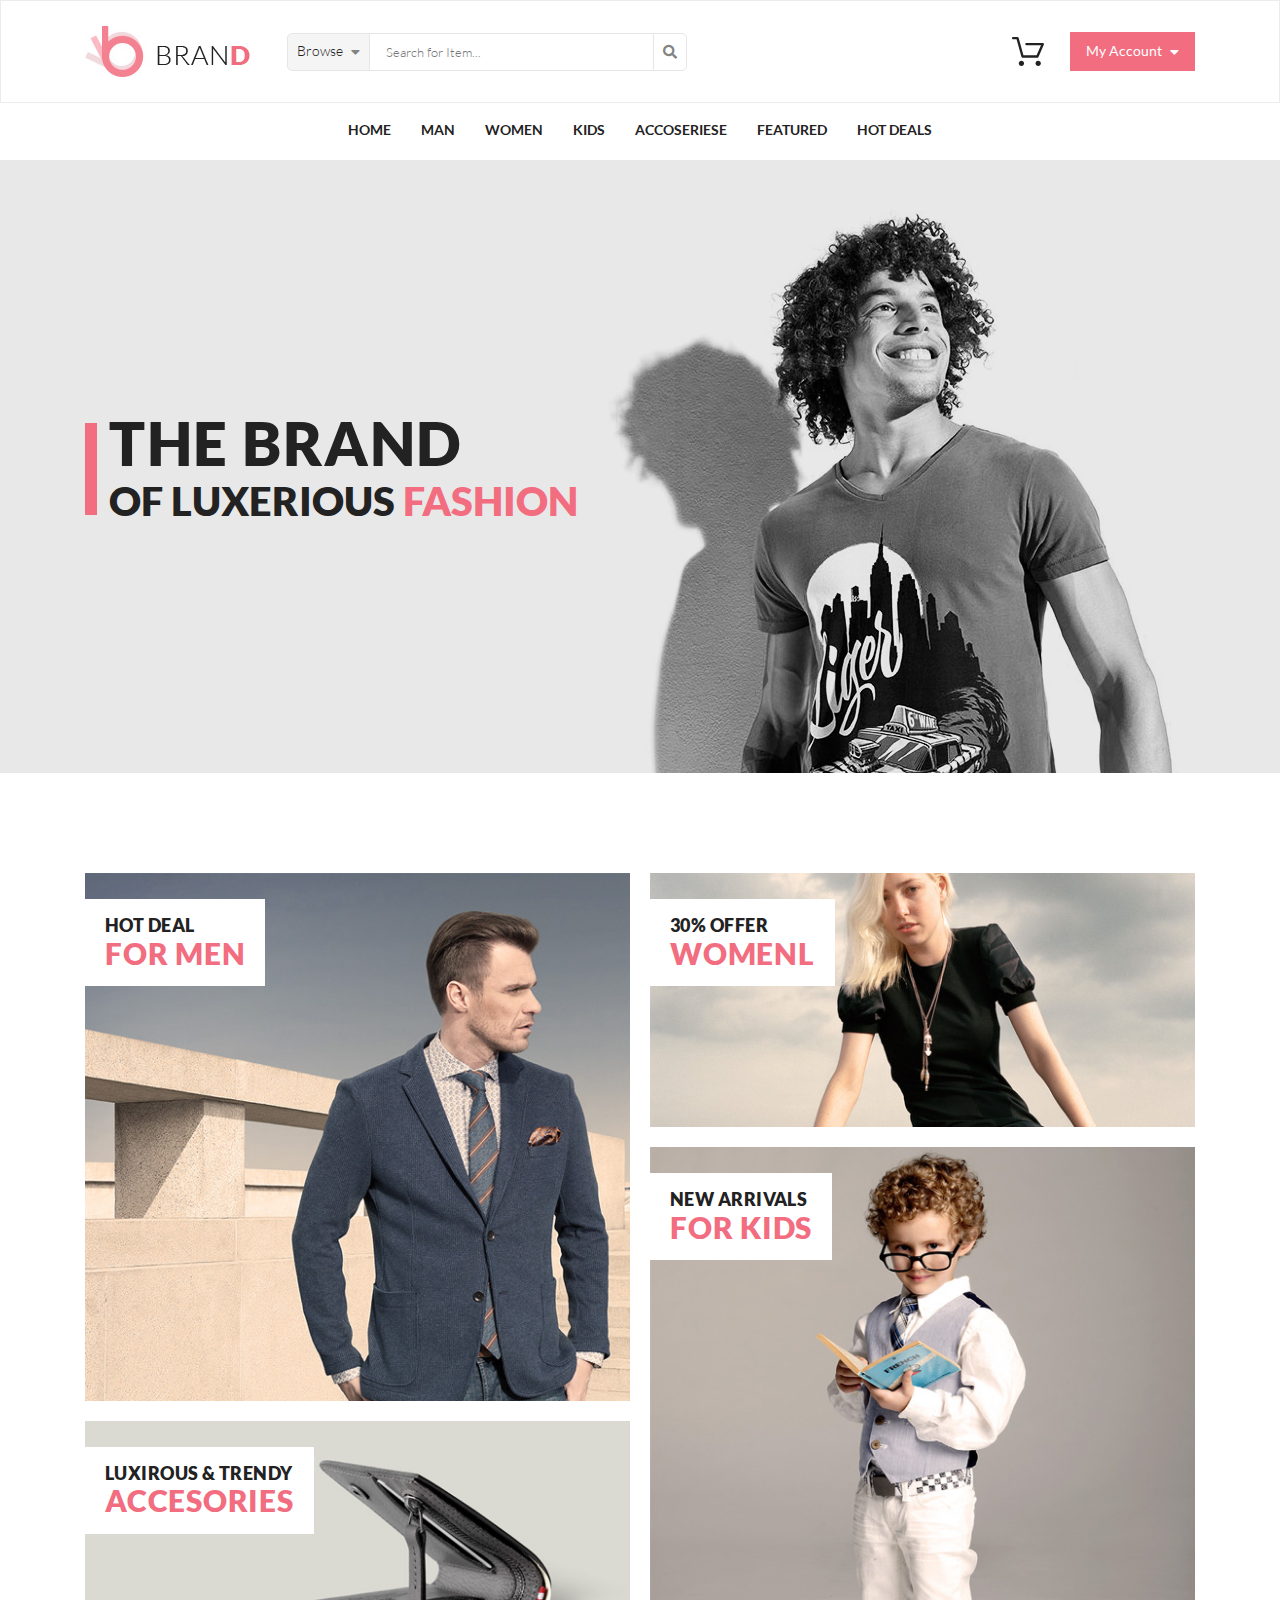
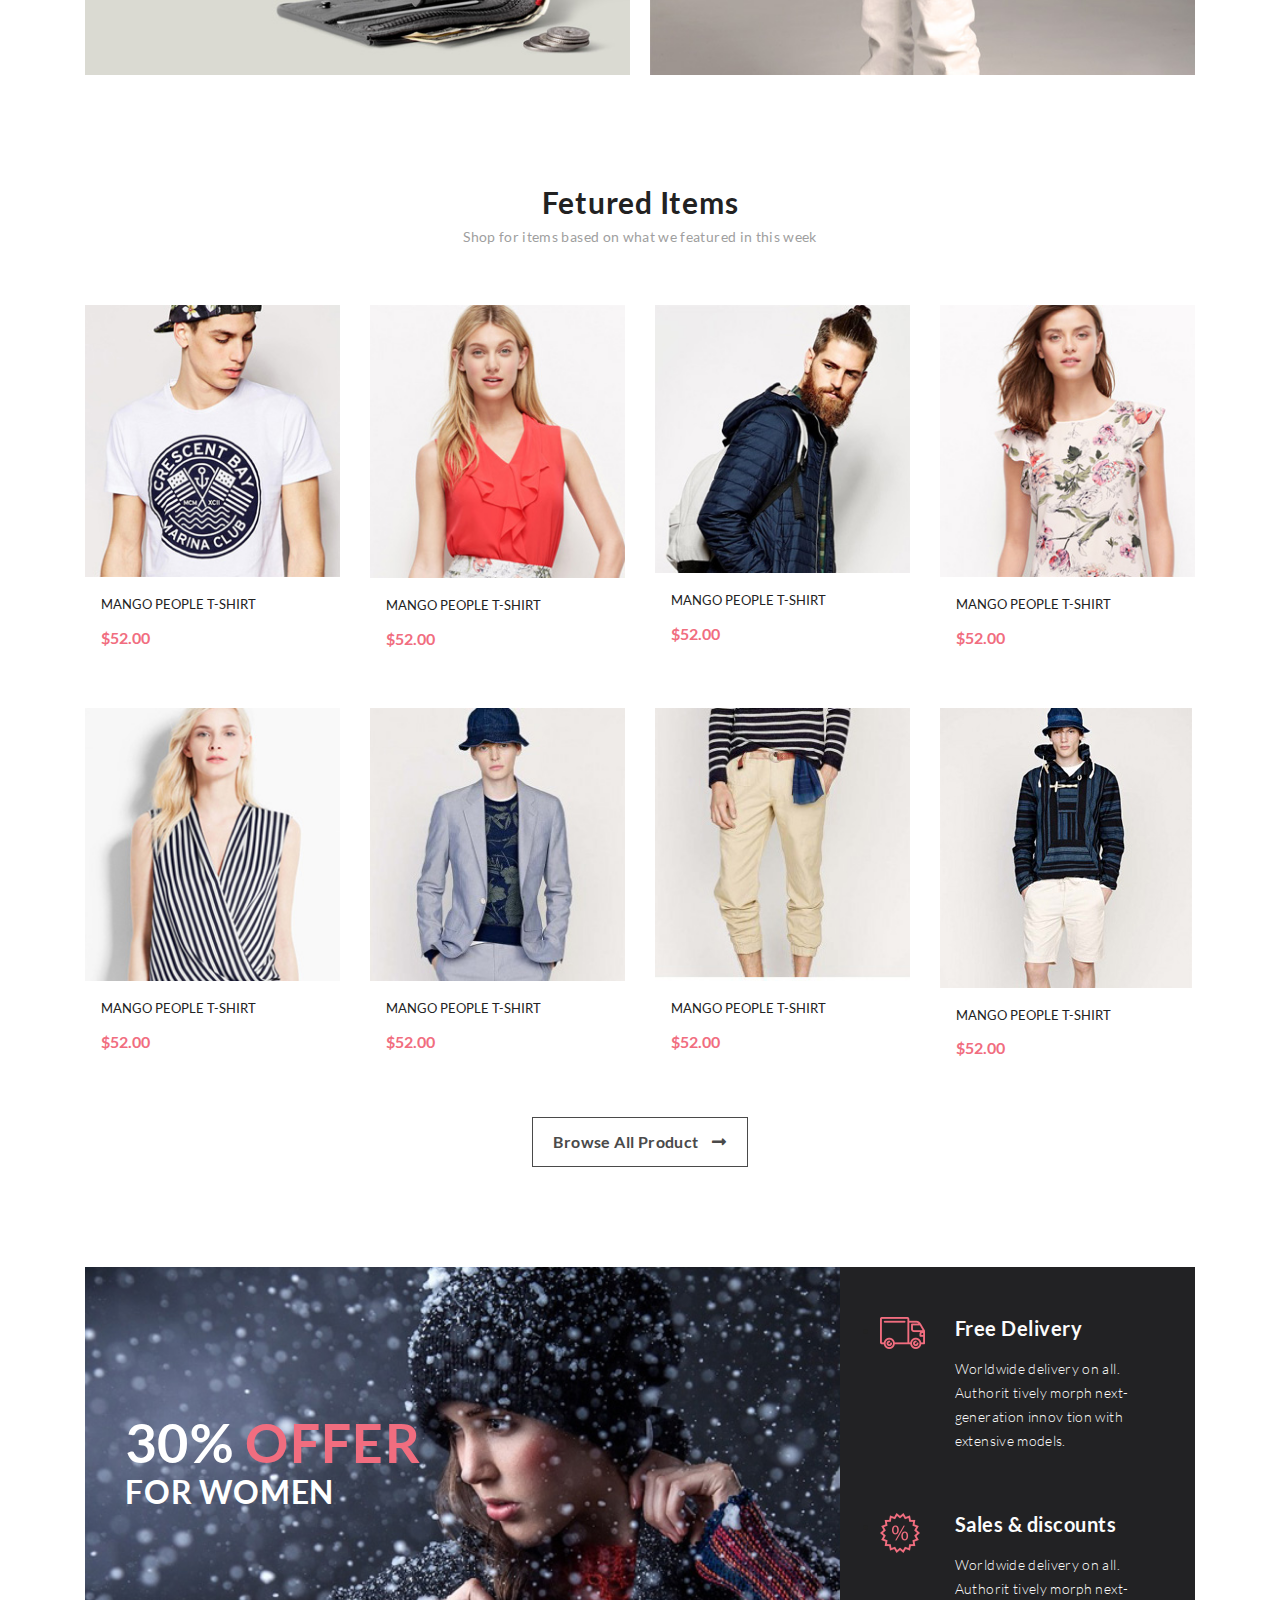
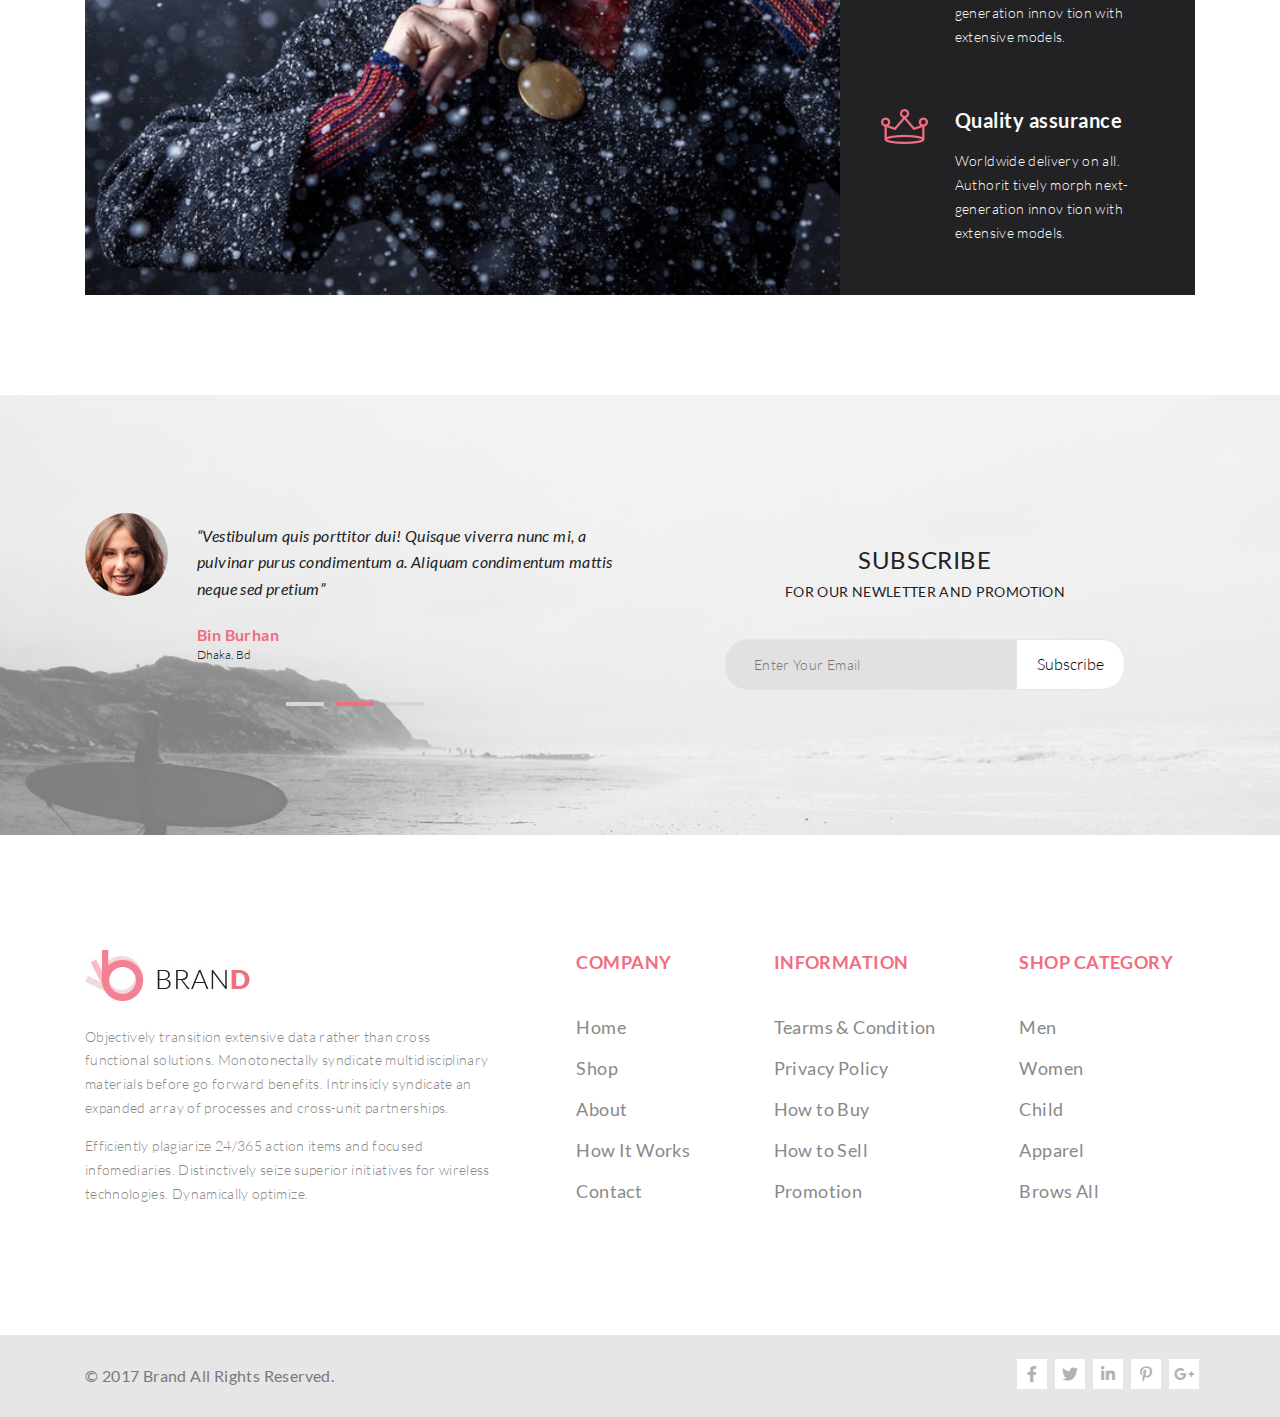
<file: index.html>
<!DOCTYPE html>
<html lang="en">
<head>
  <meta charset="UTF-8">
  <meta name="viewport" content="width=device-width, initial-scale=1.0">
  <title>Document</title>
  <link rel="stylesheet" href="./css/normalize.css">
  <link rel="stylesheet" href="./css/fontawesome/css/all.min.css">
  <link rel="stylesheet" href="./css/style.css">
</head>
<body>
  <div class="page">
    <header>
      <article class="header">
        <div class="container header-container">
          <div class="header-left">
            <a href="/"><img src="./img/logo.jpg" alt="" class="logo"></a>
            <div class="input-group header-search">
              <button class="btn btn-grey dropdown" type="button">Browse <i class="fas fa-caret-down"></i></button>
              <ul class="dropdown-menu">
                <li class="dropdown-menu-section">
                  Women
                  <ul class="dropdown-menu-section-links">
                    <li class="dropdown-menu-section-link"><a href="#">Dresses</a></li>
                    <li class="dropdown-menu-section-link"><a href="#">Tops</a></li>
                    <li class="dropdown-menu-section-link"><a href="#">Sweaters/Knits</a></li>
                    <li class="dropdown-menu-section-link"><a href="#">Jackets/Coats</a></li>
                    <li class="dropdown-menu-section-link"><a href="#">Blazers</a></li>
                    <li class="dropdown-menu-section-link"><a href="#">Denim</a></li>
                    <li class="dropdown-menu-section-link"><a href="#">Leggings/Pants</a></li>
                    <li class="dropdown-menu-section-link"><a href="#">Skirts/Shorts</a></li>
                    <li class="dropdown-menu-section-link"><a href="#">Accessories</a></li>
                  </ul>
                  Men
                  <ul class="dropdown-menu-section-links">
                    <li class="dropdown-menu-section-link"><a href="#">Tees/Tank tops</a></li>
                    <li class="dropdown-menu-section-link"><a href="#">Shirts/Polos</a></li>
                    <li class="dropdown-menu-section-link"><a href="#">Sweaters</a></li>
                    <li class="dropdown-menu-section-link"><a href="#">Sweatshirts/Hoodies</a></li>
                    <li class="dropdown-menu-section-link"><a href="#">Blazers</a></li>
                    <li class="dropdown-menu-section-link"><a href="#">Jackets/vests</a></li>
                  </ul>
                </li>
              </ul>
              <input type="text" class="form-control" placeholder="Search for Item...">
              <button class="btn" type="submit"><i class="fas fa-search"></i></button>
            </div>
          </div>
          <div class="header-right">
            <div class="header-cart dropdown">
              <img src="./img/cart.svg" alt="">
              <ul class="dropdown-menu">
                <li class="dropdown-menu-section">
                  <table>
                    <tbody>
                      <tr>
                        <td>
                          <div class="product-cart">
                            <div class="product-cart-image">
                              <a href="#"><img src="./img/products/product-1.jpg" alt=""></a>
                            </div>
                            <div class="product-cart-detail">
                              <h2 class="product-cart-title">Rebox Zane</h2>
                              <div class="product-cart-raiting">
                                <i class="fas fa-star"></i>
                                <i class="fas fa-star"></i>
                                <i class="fas fa-star"></i>
                                <i class="fas fa-star"></i>
                                <i class="fas fa-star-half-alt"></i>
                              </div>
                              <div class="product-cart-info color-pink">1 x $250</div>
                            </div>
                          </div>
                        </td>
                        <td><a href="#"><i class="fas fa-times-circle"></i></a></td>
                      </tr>
                      <tr>
                        <td>
                          <div class="product-cart">
                            <div class="product-cart-image">
                              <a href="#"><img src="./img/products/product-2.jpg" alt=""></a>
                            </div>
                            <div class="product-cart-detail">
                              <h2 class="product-cart-title">Rebox Zane</h2>
                              <div class="product-cart-raiting">
                                <i class="fas fa-star"></i>
                                <i class="fas fa-star"></i>
                                <i class="fas fa-star"></i>
                                <i class="fas fa-star"></i>
                                <i class="fas fa-star-half-alt"></i>
                              </div>
                              <div class="product-cart-info color-pink">1 x $250</div>
                            </div>
                          </div>
                        </td>
                        <td><a href="#"><i class="fas fa-times-circle"></i></a></td>
                      </tr>
                    </tbody>
                  </table>
                  <div class="header-cart-total">
                    <span>TOTAL</span>
                    <span>$500.00</span>
                  </div>
                  <a href="#" class="shopping-cart-button btn-pink">Checkout</a>
                  <a href="#" class="shopping-cart-button">Go to cart</a>
                </li>
              </ul>
            </div>
            <button class="btn btn-pink header-account-btn" type="button">My Account <i class="fas fa-caret-down"></i></button>
          </div>
        </div>
      </article>
      <nav class="menu">
        <div class="container menu-container">
          <ul class="menu-main">
            <li>
              <a href="/" class="dropdown">Home</a>
              <ul class="dropdown-menu">
                <li class="dropdown-menu-section">
                  Women
                  <ul class="dropdown-menu-section-links">
                    <li class="dropdown-menu-section-link"><a href="#">Dresses</a></li>
                    <li class="dropdown-menu-section-link"><a href="#">Tops</a></li>
                    <li class="dropdown-menu-section-link"><a href="#">Sweaters/Knits</a></li>
                    <li class="dropdown-menu-section-link"><a href="#">Jackets/Coats</a></li>
                    <li class="dropdown-menu-section-link"><a href="#">Blazers</a></li>
                    <li class="dropdown-menu-section-link"><a href="#">Denim</a></li>
                    <li class="dropdown-menu-section-link"><a href="#">Leggings/Pants</a></li>
                    <li class="dropdown-menu-section-link"><a href="#">Skirts/Shorts</a></li>
                    <li class="dropdown-menu-section-link"><a href="#">Accessories</a></li>
                  </ul>
                </li>
                <li class="dropdown-menu-section">
                  Women
                  <ul class="dropdown-menu-section-links">
                    <li class="dropdown-menu-section-link"><a href="#">Dresses</a></li>
                    <li class="dropdown-menu-section-link"><a href="#">Tops</a></li>
                    <li class="dropdown-menu-section-link"><a href="#">Sweaters/Knits</a></li>
                    <li class="dropdown-menu-section-link"><a href="#">Jackets/Coats</a></li>
                  </ul>
                  Women
                  <ul class="dropdown-menu-section-links">
                    <li class="dropdown-menu-section-link"><a href="#">Dresses</a></li>
                    <li class="dropdown-menu-section-link"><a href="#">Tops</a></li>
                    <li class="dropdown-menu-section-link"><a href="#">Sweaters/Knits</a></li>
                  </ul>
                </li>
                <li class="dropdown-menu-section">
                  Women
                  <ul class="dropdown-menu-section-links">
                    <li class="dropdown-menu-section-link"><a href="#">Dresses</a></li>
                    <li class="dropdown-menu-section-link"><a href="#">Tops</a></li>
                    <li class="dropdown-menu-section-link"><a href="#">Sweaters/Knits</a></li>
                    <li class="dropdown-menu-section-link"><a href="#">Jackets/Coats</a></li>
                  </ul>
                  <div class="dropdown-menu-section-promo">
                    <a href="/">
                      <img src="./img/promo-ad.jpg" alt="">
                    </a>
                  </div>
                </li>
              </ul>
            </li>
            <li>
              <a href="/" class="dropdown">Man</a>
              <ul class="dropdown-menu">
                <li class="dropdown-menu-section">
                  Women
                  <ul class="dropdown-menu-section-links">
                    <li class="dropdown-menu-section-link"><a href="#">Dresses</a></li>
                    <li class="dropdown-menu-section-link"><a href="#">Tops</a></li>
                    <li class="dropdown-menu-section-link"><a href="#">Sweaters/Knits</a></li>
                    <li class="dropdown-menu-section-link"><a href="#">Jackets/Coats</a></li>
                    <li class="dropdown-menu-section-link"><a href="#">Blazers</a></li>
                    <li class="dropdown-menu-section-link"><a href="#">Denim</a></li>
                    <li class="dropdown-menu-section-link"><a href="#">Leggings/Pants</a></li>
                    <li class="dropdown-menu-section-link"><a href="#">Skirts/Shorts</a></li>
                    <li class="dropdown-menu-section-link"><a href="#">Accessories</a></li>
                  </ul>
                </li>
                <li class="dropdown-menu-section">
                  Women
                  <ul class="dropdown-menu-section-links">
                    <li class="dropdown-menu-section-link"><a href="#">Dresses</a></li>
                    <li class="dropdown-menu-section-link"><a href="#">Tops</a></li>
                    <li class="dropdown-menu-section-link"><a href="#">Sweaters/Knits</a></li>
                    <li class="dropdown-menu-section-link"><a href="#">Jackets/Coats</a></li>
                  </ul>
                  Women
                  <ul class="dropdown-menu-section-links">
                    <li class="dropdown-menu-section-link"><a href="#">Dresses</a></li>
                    <li class="dropdown-menu-section-link"><a href="#">Tops</a></li>
                    <li class="dropdown-menu-section-link"><a href="#">Sweaters/Knits</a></li>
                  </ul>
                </li>
                <li class="dropdown-menu-section">
                  Women
                  <ul class="dropdown-menu-section-links">
                    <li class="dropdown-menu-section-link"><a href="#">Dresses</a></li>
                    <li class="dropdown-menu-section-link"><a href="#">Tops</a></li>
                    <li class="dropdown-menu-section-link"><a href="#">Sweaters/Knits</a></li>
                    <li class="dropdown-menu-section-link"><a href="#">Jackets/Coats</a></li>
                  </ul>
                  <div class="dropdown-menu-section-promo">
                    <a href="/">
                      <img src="./img/promo-ad.jpg" alt="">
                    </a>
                  </div>
                </li>
              </ul>
            </li>
            <li>
              <a href="/" class="dropdown">Women</a>
              <ul class="dropdown-menu">
                <li class="dropdown-menu-section">
                  Women
                  <ul class="dropdown-menu-section-links">
                    <li class="dropdown-menu-section-link"><a href="#">Dresses</a></li>
                    <li class="dropdown-menu-section-link"><a href="#">Tops</a></li>
                    <li class="dropdown-menu-section-link"><a href="#">Sweaters/Knits</a></li>
                    <li class="dropdown-menu-section-link"><a href="#">Jackets/Coats</a></li>
                    <li class="dropdown-menu-section-link"><a href="#">Blazers</a></li>
                    <li class="dropdown-menu-section-link"><a href="#">Denim</a></li>
                    <li class="dropdown-menu-section-link"><a href="#">Leggings/Pants</a></li>
                    <li class="dropdown-menu-section-link"><a href="#">Skirts/Shorts</a></li>
                    <li class="dropdown-menu-section-link"><a href="#">Accessories</a></li>
                  </ul>
                </li>
                <li class="dropdown-menu-section">
                  Women
                  <ul class="dropdown-menu-section-links">
                    <li class="dropdown-menu-section-link"><a href="#">Dresses</a></li>
                    <li class="dropdown-menu-section-link"><a href="#">Tops</a></li>
                    <li class="dropdown-menu-section-link"><a href="#">Sweaters/Knits</a></li>
                    <li class="dropdown-menu-section-link"><a href="#">Jackets/Coats</a></li>
                  </ul>
                  Women
                  <ul class="dropdown-menu-section-links">
                    <li class="dropdown-menu-section-link"><a href="#">Dresses</a></li>
                    <li class="dropdown-menu-section-link"><a href="#">Tops</a></li>
                    <li class="dropdown-menu-section-link"><a href="#">Sweaters/Knits</a></li>
                  </ul>
                </li>
                <li class="dropdown-menu-section">
                  Women
                  <ul class="dropdown-menu-section-links">
                    <li class="dropdown-menu-section-link"><a href="#">Dresses</a></li>
                    <li class="dropdown-menu-section-link"><a href="#">Tops</a></li>
                    <li class="dropdown-menu-section-link"><a href="#">Sweaters/Knits</a></li>
                    <li class="dropdown-menu-section-link"><a href="#">Jackets/Coats</a></li>
                  </ul>
                  <div class="dropdown-menu-section-promo">
                    <a href="/">
                      <img src="./img/promo-ad.jpg" alt="">
                    </a>
                  </div>
                </li>
              </ul>
            </li>
            <li>
              <a href="/" class="dropdown">Kids</a>
              <ul class="dropdown-menu">
                <li class="dropdown-menu-section">
                  Women
                  <ul class="dropdown-menu-section-links">
                    <li class="dropdown-menu-section-link"><a href="#">Dresses</a></li>
                    <li class="dropdown-menu-section-link"><a href="#">Tops</a></li>
                    <li class="dropdown-menu-section-link"><a href="#">Sweaters/Knits</a></li>
                    <li class="dropdown-menu-section-link"><a href="#">Jackets/Coats</a></li>
                    <li class="dropdown-menu-section-link"><a href="#">Blazers</a></li>
                    <li class="dropdown-menu-section-link"><a href="#">Denim</a></li>
                    <li class="dropdown-menu-section-link"><a href="#">Leggings/Pants</a></li>
                    <li class="dropdown-menu-section-link"><a href="#">Skirts/Shorts</a></li>
                    <li class="dropdown-menu-section-link"><a href="#">Accessories</a></li>
                  </ul>
                </li>
                <li class="dropdown-menu-section">
                  Women
                  <ul class="dropdown-menu-section-links">
                    <li class="dropdown-menu-section-link"><a href="#">Dresses</a></li>
                    <li class="dropdown-menu-section-link"><a href="#">Tops</a></li>
                    <li class="dropdown-menu-section-link"><a href="#">Sweaters/Knits</a></li>
                    <li class="dropdown-menu-section-link"><a href="#">Jackets/Coats</a></li>
                  </ul>
                  Women
                  <ul class="dropdown-menu-section-links">
                    <li class="dropdown-menu-section-link"><a href="#">Dresses</a></li>
                    <li class="dropdown-menu-section-link"><a href="#">Tops</a></li>
                    <li class="dropdown-menu-section-link"><a href="#">Sweaters/Knits</a></li>
                  </ul>
                </li>
                <li class="dropdown-menu-section">
                  Women
                  <ul class="dropdown-menu-section-links">
                    <li class="dropdown-menu-section-link"><a href="#">Dresses</a></li>
                    <li class="dropdown-menu-section-link"><a href="#">Tops</a></li>
                    <li class="dropdown-menu-section-link"><a href="#">Sweaters/Knits</a></li>
                    <li class="dropdown-menu-section-link"><a href="#">Jackets/Coats</a></li>
                  </ul>
                  <div class="dropdown-menu-section-promo">
                    <a href="/">
                      <img src="./img/promo-ad.jpg" alt="">
                    </a>
                  </div>
                </li>
              </ul>
            </li>
            <li>
              <a href="/" class="dropdown">Accoseriese</a>
              <ul class="dropdown-menu">
                <li class="dropdown-menu-section">
                  Women
                  <ul class="dropdown-menu-section-links">
                    <li class="dropdown-menu-section-link"><a href="#">Dresses</a></li>
                    <li class="dropdown-menu-section-link"><a href="#">Tops</a></li>
                    <li class="dropdown-menu-section-link"><a href="#">Sweaters/Knits</a></li>
                    <li class="dropdown-menu-section-link"><a href="#">Jackets/Coats</a></li>
                    <li class="dropdown-menu-section-link"><a href="#">Blazers</a></li>
                    <li class="dropdown-menu-section-link"><a href="#">Denim</a></li>
                    <li class="dropdown-menu-section-link"><a href="#">Leggings/Pants</a></li>
                    <li class="dropdown-menu-section-link"><a href="#">Skirts/Shorts</a></li>
                    <li class="dropdown-menu-section-link"><a href="#">Accessories</a></li>
                  </ul>
                </li>
                <li class="dropdown-menu-section">
                  Women
                  <ul class="dropdown-menu-section-links">
                    <li class="dropdown-menu-section-link"><a href="#">Dresses</a></li>
                    <li class="dropdown-menu-section-link"><a href="#">Tops</a></li>
                    <li class="dropdown-menu-section-link"><a href="#">Sweaters/Knits</a></li>
                    <li class="dropdown-menu-section-link"><a href="#">Jackets/Coats</a></li>
                  </ul>
                  Women
                  <ul class="dropdown-menu-section-links">
                    <li class="dropdown-menu-section-link"><a href="#">Dresses</a></li>
                    <li class="dropdown-menu-section-link"><a href="#">Tops</a></li>
                    <li class="dropdown-menu-section-link"><a href="#">Sweaters/Knits</a></li>
                  </ul>
                </li>
                <li class="dropdown-menu-section">
                  Women
                  <ul class="dropdown-menu-section-links">
                    <li class="dropdown-menu-section-link"><a href="#">Dresses</a></li>
                    <li class="dropdown-menu-section-link"><a href="#">Tops</a></li>
                    <li class="dropdown-menu-section-link"><a href="#">Sweaters/Knits</a></li>
                    <li class="dropdown-menu-section-link"><a href="#">Jackets/Coats</a></li>
                  </ul>
                  <div class="dropdown-menu-section-promo">
                    <a href="/">
                      <img src="./img/promo-ad.jpg" alt="">
                    </a>
                  </div>
                </li>
              </ul>
            </li>
            <li>
              <a href="/" class="dropdown">Featured</a>
              <ul class="dropdown-menu">
                <li class="dropdown-menu-section">
                  Women
                  <ul class="dropdown-menu-section-links">
                    <li class="dropdown-menu-section-link"><a href="#">Dresses</a></li>
                    <li class="dropdown-menu-section-link"><a href="#">Tops</a></li>
                    <li class="dropdown-menu-section-link"><a href="#">Sweaters/Knits</a></li>
                    <li class="dropdown-menu-section-link"><a href="#">Jackets/Coats</a></li>
                    <li class="dropdown-menu-section-link"><a href="#">Blazers</a></li>
                    <li class="dropdown-menu-section-link"><a href="#">Denim</a></li>
                    <li class="dropdown-menu-section-link"><a href="#">Leggings/Pants</a></li>
                    <li class="dropdown-menu-section-link"><a href="#">Skirts/Shorts</a></li>
                    <li class="dropdown-menu-section-link"><a href="#">Accessories</a></li>
                  </ul>
                </li>
                <li class="dropdown-menu-section">
                  Women
                  <ul class="dropdown-menu-section-links">
                    <li class="dropdown-menu-section-link"><a href="#">Dresses</a></li>
                    <li class="dropdown-menu-section-link"><a href="#">Tops</a></li>
                    <li class="dropdown-menu-section-link"><a href="#">Sweaters/Knits</a></li>
                    <li class="dropdown-menu-section-link"><a href="#">Jackets/Coats</a></li>
                  </ul>
                  Women
                  <ul class="dropdown-menu-section-links">
                    <li class="dropdown-menu-section-link"><a href="#">Dresses</a></li>
                    <li class="dropdown-menu-section-link"><a href="#">Tops</a></li>
                    <li class="dropdown-menu-section-link"><a href="#">Sweaters/Knits</a></li>
                  </ul>
                </li>
                <li class="dropdown-menu-section">
                  Women
                  <ul class="dropdown-menu-section-links">
                    <li class="dropdown-menu-section-link"><a href="#">Dresses</a></li>
                    <li class="dropdown-menu-section-link"><a href="#">Tops</a></li>
                    <li class="dropdown-menu-section-link"><a href="#">Sweaters/Knits</a></li>
                    <li class="dropdown-menu-section-link"><a href="#">Jackets/Coats</a></li>
                  </ul>
                  <div class="dropdown-menu-section-promo">
                    <a href="/">
                      <img src="./img/promo-ad.jpg" alt="">
                    </a>
                  </div>
                </li>
              </ul>
            </li>
            <li>
              <a href="/" class="dropdown">Hot Deals</a>
              <ul class="dropdown-menu">
                <li class="dropdown-menu-section">
                  Women
                  <ul class="dropdown-menu-section-links">
                    <li class="dropdown-menu-section-link"><a href="#">Dresses</a></li>
                    <li class="dropdown-menu-section-link"><a href="#">Tops</a></li>
                    <li class="dropdown-menu-section-link"><a href="#">Sweaters/Knits</a></li>
                    <li class="dropdown-menu-section-link"><a href="#">Jackets/Coats</a></li>
                    <li class="dropdown-menu-section-link"><a href="#">Blazers</a></li>
                    <li class="dropdown-menu-section-link"><a href="#">Denim</a></li>
                    <li class="dropdown-menu-section-link"><a href="#">Leggings/Pants</a></li>
                    <li class="dropdown-menu-section-link"><a href="#">Skirts/Shorts</a></li>
                    <li class="dropdown-menu-section-link"><a href="#">Accessories</a></li>
                  </ul>
                </li>
                <li class="dropdown-menu-section">
                  Women
                  <ul class="dropdown-menu-section-links">
                    <li class="dropdown-menu-section-link"><a href="#">Dresses</a></li>
                    <li class="dropdown-menu-section-link"><a href="#">Tops</a></li>
                    <li class="dropdown-menu-section-link"><a href="#">Sweaters/Knits</a></li>
                    <li class="dropdown-menu-section-link"><a href="#">Jackets/Coats</a></li>
                  </ul>
                  Women
                  <ul class="dropdown-menu-section-links">
                    <li class="dropdown-menu-section-link"><a href="#">Dresses</a></li>
                    <li class="dropdown-menu-section-link"><a href="#">Tops</a></li>
                    <li class="dropdown-menu-section-link"><a href="#">Sweaters/Knits</a></li>
                  </ul>
                </li>
                <li class="dropdown-menu-section">
                  Women
                  <ul class="dropdown-menu-section-links">
                    <li class="dropdown-menu-section-link"><a href="#">Dresses</a></li>
                    <li class="dropdown-menu-section-link"><a href="#">Tops</a></li>
                    <li class="dropdown-menu-section-link"><a href="#">Sweaters/Knits</a></li>
                    <li class="dropdown-menu-section-link"><a href="#">Jackets/Coats</a></li>
                  </ul>
                  <div class="dropdown-menu-section-promo">
                    <a href="/">
                      <img src="./img/promo-ad.jpg" alt="">
                    </a>
                  </div>
                </li>
              </ul>
            </li>
          </ul>
        </div>
      </nav>
    </header>
    <main>
      <article class="banner">
        <div class="container banner-container">
          <div class="banner-text">
            THE BRAND<br>
            OF LUXERIOUS <span class="color-pink">FASHION</span>
          </div>
        </div>
      </article>
      <article class="category-grid">
        <div class="container">
          <div class="category-grid-container">
            <div class="category-col">
              <div class="category-item">
                <a href="#">
                  <div class="category-item-title">hOT dEAL
                    <span class="color-pink">FOR MEN</span>
                  </div>
                  <img src="./img/categories/category-1.jpg" alt="">
                </a>
              </div>
              <div class="category-item">
                <div class="category-item">
                  <a href="#">
                    <div class="category-item-title">LUXIROUS & trendy
                      <span class="color-pink">ACCESORIES</span>
                    </div>
                    <img src="./img/categories/category-2.jpg" alt="">
                  </a>
                </div>
              </div>
            </div>
            <div class="category-col">
              <div class="category-item">
                <div class="category-item">
                  <a href="#">
                    <div class="category-item-title">30% offer
                      <span class="color-pink">womenL</span>
                    </div>
                    <img src="./img/categories/category-3.jpg" alt="">
                  </a>
                </div>
              </div>
              <div class="category-item">
                <div class="category-item">
                  <a href="#">
                    <div class="category-item-title">new arrivals
                      <span class="color-pink">FOR kids</span>
                    </div>
                    <img src="./img/categories/category-4.jpg" alt="">
                  </a>
                </div>
              </div>
            </div>
          </div>
        </div>
      </article>
      <article class="products">
        <div class="container">
          <div class="products-header">
            <div class="products-header-title">Fetured Items</div>
            <div class="products-header-description">Shop for items based on what we featured in this week</div>
          </div>
          <div class="products-body">
            <div class="products-grid">
              <div class="product-item">
                <a href="#">
                  <div class="product-item-img">
                    <div class="product-button-wrapper">
                      <span class="product-button">
                        <img src="./img/cart.svg" alt="">
                        Add to Cart
                      </span>
                    </div>
                    <img src="./img/products/product-1.jpg" alt="">
                  </div>
                  <div class="product-item-info">
                    <div class="product-item-title">Mango  People  T-shirt</div>
                    <div class="product-item-price"><span class="color-pink">$52.00</span></div>
                  </div>
                </a>
              </div>
              <div class="product-item">
                <a href="#">
                  <div class="product-item-img">
                    <div class="product-button-wrapper">
                      <span class="product-button">
                        <img src="./img/cart.svg" alt="">
                        Add to Cart
                      </span>
                    </div>
                    <img src="./img/products/product-2.jpg" alt="">
                  </div>
                  <div class="product-item-info">
                    <div class="product-item-title">Mango  People  T-shirt</div>
                    <div class="product-item-price"><span class="color-pink">$52.00</span></div>
                  </div>
                </a>
              </div>
              <div class="product-item">
                <a href="#">
                  <div class="product-item-img">
                    <div class="product-button-wrapper">
                      <span class="product-button">
                        <img src="./img/cart.svg" alt="">
                        Add to Cart
                      </span>
                    </div>
                    <img src="./img/products/product-3.jpg" alt="">
                  </div>
                  <div class="product-item-info">
                    <div class="product-item-title">Mango  People  T-shirt</div>
                    <div class="product-item-price"><span class="color-pink">$52.00</span></div>
                  </div>
                </a>
              </div>
              <div class="product-item">
                <a href="#">
                  <div class="product-item-img">
                    <div class="product-button-wrapper">
                      <span class="product-button">
                        <img src="./img/cart.svg" alt="">
                        Add to Cart
                      </span>
                    </div>
                    <img src="./img/products/product-4.jpg" alt="">
                  </div>
                  <div class="product-item-info">
                    <div class="product-item-title">Mango  People  T-shirt</div>
                    <div class="product-item-price"><span class="color-pink">$52.00</span></div>
                  </div>
                </a>
              </div>
              <div class="product-item">
                <a href="#">
                  <div class="product-item-img">
                    <div class="product-button-wrapper">
                      <span class="product-button">
                        <img src="./img/cart.svg" alt="">
                        Add to Cart
                      </span>
                    </div>
                    <img src="./img/products/product-5.jpg" alt="">
                  </div>
                  <div class="product-item-info">
                    <div class="product-item-title">Mango  People  T-shirt</div>
                    <div class="product-item-price"><span class="color-pink">$52.00</span></div>
                  </div>
                </a>
              </div>
              <div class="product-item">
                <a href="#">
                  <div class="product-item-img">
                    <div class="product-button-wrapper">
                      <span class="product-button">
                        <img src="./img/cart.svg" alt="">
                        Add to Cart
                      </span>
                    </div>
                    <img src="./img/products/product-6.jpg" alt="">
                  </div>
                  <div class="product-item-info">
                    <div class="product-item-title">Mango  People  T-shirt</div>
                    <div class="product-item-price"><span class="color-pink">$52.00</span></div>
                  </div>
                </a>
              </div>
              <div class="product-item">
                <a href="#">
                  <div class="product-item-img">
                    <div class="product-button-wrapper">
                      <span class="product-button">
                        <img src="./img/cart.svg" alt="">
                        Add to Cart
                      </span>
                    </div>
                    <img src="./img/products/product-7.jpg" alt="">
                  </div>
                  <div class="product-item-info">
                    <div class="product-item-title">Mango  People  T-shirt</div>
                    <div class="product-item-price"><span class="color-pink">$52.00</span></div>
                  </div>
                </a>
              </div>
              <div class="product-item">
                <a href="#">
                  <div class="product-item-img">
                    <div class="product-button-wrapper">
                      <span class="product-button">
                        <img src="./img/cart.svg" alt="">
                        Add to Cart
                      </span>
                    </div>
                    <img src="./img/products/product-8.jpg" alt="">
                  </div>
                  <div class="product-item-info">
                    <div class="product-item-title">Mango  People  T-shirt</div>
                    <div class="product-item-price"><span class="color-pink">$52.00</span></div>
                  </div>
                </a>
              </div>
            </div>
          </div>
          <div class="products-footer">
            <a href="#" class="products-footer-button">
              Browse All Product
              <i class="fas fa-long-arrow-alt-right"></i>
            </a>
          </div>
        </div>
      </article>
      <article class="advantages">
        <div class="container">
          <div class="advantages-grid">
            <div class="advantages-banner">
              <div class="advantages-banner-text">
                30% <span class="color-pink">OFFER</span><br> 
                FOR WOMEN
              </div>
            </div>
            <div class="advantages-items">
              <ul class="advantages-items-list">
                <li>
                  <div class="advantages-items-list-icon"><img src="./img/delivery.png" alt=""></div>
                  <div class="advantages-items-list-title">Free Delivery</div>
                  <div class="advantages-items-list-body">Worldwide delivery on all. Authorit tively morph next-generation innov tion with extensive models.</div>
                </li>
                <li>
                  <div class="advantages-items-list-icon"><img src="./img/sale.png" alt=""></div>
                  <div class="advantages-items-list-title">Sales & discounts</div>
                  <div class="advantages-items-list-body">Worldwide delivery on all. Authorit tively morph next-generation innov tion with extensive models.</div>
                </li>
                <li>
                  <div class="advantages-items-list-icon"><img src="./img/crown.png" alt=""></div>
                  <div class="advantages-items-list-title">Quality assurance</div>
                  <div class="advantages-items-list-body">Worldwide delivery on all. Authorit tively morph next-generation innov tion with extensive models.</div>
                </li>
              </ul>
            </div>
          </div>
        </div>
      </article>
      <article class="subscribe">
        <div class="container subscribe-container">
          <div class="subscribe-grid">
            <div class="subscribe-review">
              <div class="slider">
                <div class="slider-container">
                  <div class="slider-slide">
                    <div class="blockquote">
                      <img src="./img/review-avatar.jpg" alt="" class="blockquote-avatar">
                      <div>
                        <div class="blockquote-body">
                          “Vestibulum quis porttitor dui! Quisque viverra nunc mi, 
                          a pulvinar purus condimentum a. Aliquam condimentum mattis neque sed pretium”
                        </div>
                        <div class="blockquote-author">
                          <span class="color-pink">Bin Burhan</span>
                          Dhaka, Bd
                        </div>
                      </div>
                    </div>
                  </div>
                </div>
                <div class="slider-pagination">
                  <ul class="slider-pagination-buttons">
                    <li class="slider-pagination-button"><a href="#"></a></li>
                    <li class="slider-pagination-button"><a href="#" class="active"></a></li>
                    <li class="slider-pagination-button"><a href="#"></a></li>
                  </ul>
                </div>
              </div>
            </div>
            <div class="subscribe-form">
              <div class="subscribe-form-wrapper">
                <div class="subscribe-form-title">
                  Subscribe<br>
                  FOR OUR NEWLETTER AND PROMOTION
                </div>
                <div class="input-group">
                  <input type="text" class="form-control" placeholder="Enter Your Email">
                  <button type="submit">Subscribe</button>
                </div>
              </div>
            </div>
          </div>
        </div>
      </article>
    </main>
    <footer>
      <article class="footer">
        <div class="container">
          <div class="footer-grid">
            <div class="footer-left">
              <a href="#"><img src="./img/logo.jpg" alt=""></a>
              <div class="footer-text">
                <p>Objectively transition extensive data rather than cross functional solutions. Monotonectally syndicate multidisciplinary materials before go forward benefits. Intrinsicly syndicate an expanded array of processes and cross-unit partnerships.</p>
                <p>Efficiently plagiarize 24/365 action items and focused infomediaries. 
                Distinctively seize superior initiatives for wireless technologies. Dynamically optimize.</p>
              </div>
            </div>
            <div class="footer-right">
              <ul class="footer-menu-grid">
                <li class="footer-menu-section">
                  COMPANY
                  <ul class="footer-menu-section-menu">
                    <li class="footer-menu-section-item"><a href="#">Home</a></li>
                    <li class="footer-menu-section-item"><a href="#">Shop</a></li>
                    <li class="footer-menu-section-item"><a href="#">About</a></li>
                    <li class="footer-menu-section-item"><a href="#">How It Works</a></li>
                    <li class="footer-menu-section-item"><a href="#">Contact</a></li>
                  </ul>
                </li>
                <li class="footer-menu-section">
                  INFORMATION
                  <ul class="footer-menu-section-menu">
                    <li class="footer-menu-section-item"><a href="#">Tearms & Condition</a></li>
                    <li class="footer-menu-section-item"><a href="#">Privacy Policy</a></li>
                    <li class="footer-menu-section-item"><a href="#">How to Buy</a></li>
                    <li class="footer-menu-section-item"><a href="#">How to Sell</a></li>
                    <li class="footer-menu-section-item"><a href="#">Promotion</a></li>
                  </ul>
                </li>
                <li class="footer-menu-section">
                  SHOP CATEGORY
                  <ul class="footer-menu-section-menu">
                    <li class="footer-menu-section-item"><a href="#">Men</a></li>
                    <li class="footer-menu-section-item"><a href="#">Women</a></li>
                    <li class="footer-menu-section-item"><a href="#">Child</a></li>
                    <li class="footer-menu-section-item"><a href="#">Apparel</a></li>
                    <li class="footer-menu-section-item"><a href="#">Brows All</a></li>
                  </ul>
                </li>
              </ul>
            </div>
          </div>
        </div>
      </article>
      <article class="footer-down">
        <div class="container">
          <div class="footer-down-grid">
            <div class="copyright">© 2017  Brand  All Rights Reserved.</div>
            <ul class="socials">
              <li class="socials-link"><a href="#"><i class="fab fa-facebook-f"></i></a></li>
              <li class="socials-link"><a href="#"><i class="fab fa-twitter"></i></a></li>
              <li class="socials-link"><a href="#"><i class="fab fa-linkedin-in"></i></a></li>
              <li class="socials-link"><a href="#"><i class="fab fa-pinterest-p"></i></a></li>
              <li class="socials-link"><a href="#"><i class="fab fa-google-plus-g"></i></a></li>
            </ul>
          </div>
        </div>
      </article>
    </footer>
  </div>
</body>
</file>
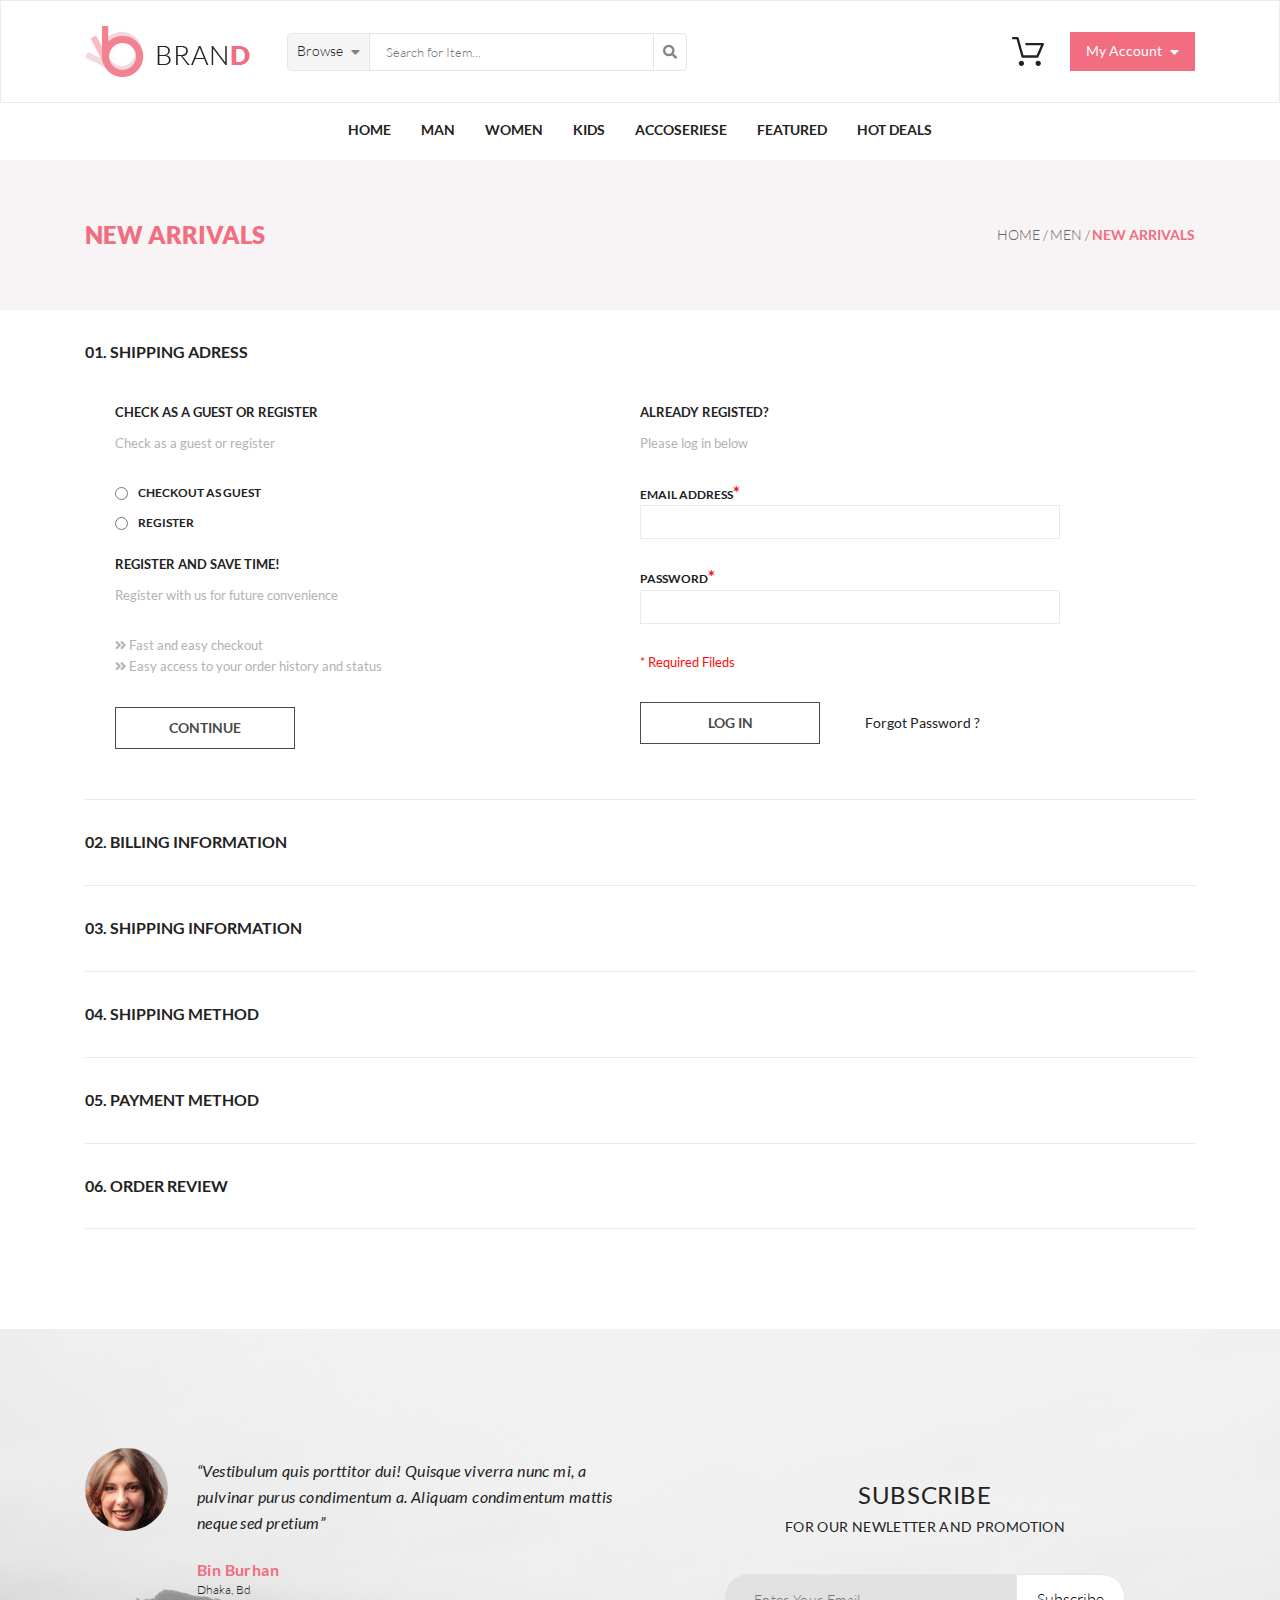
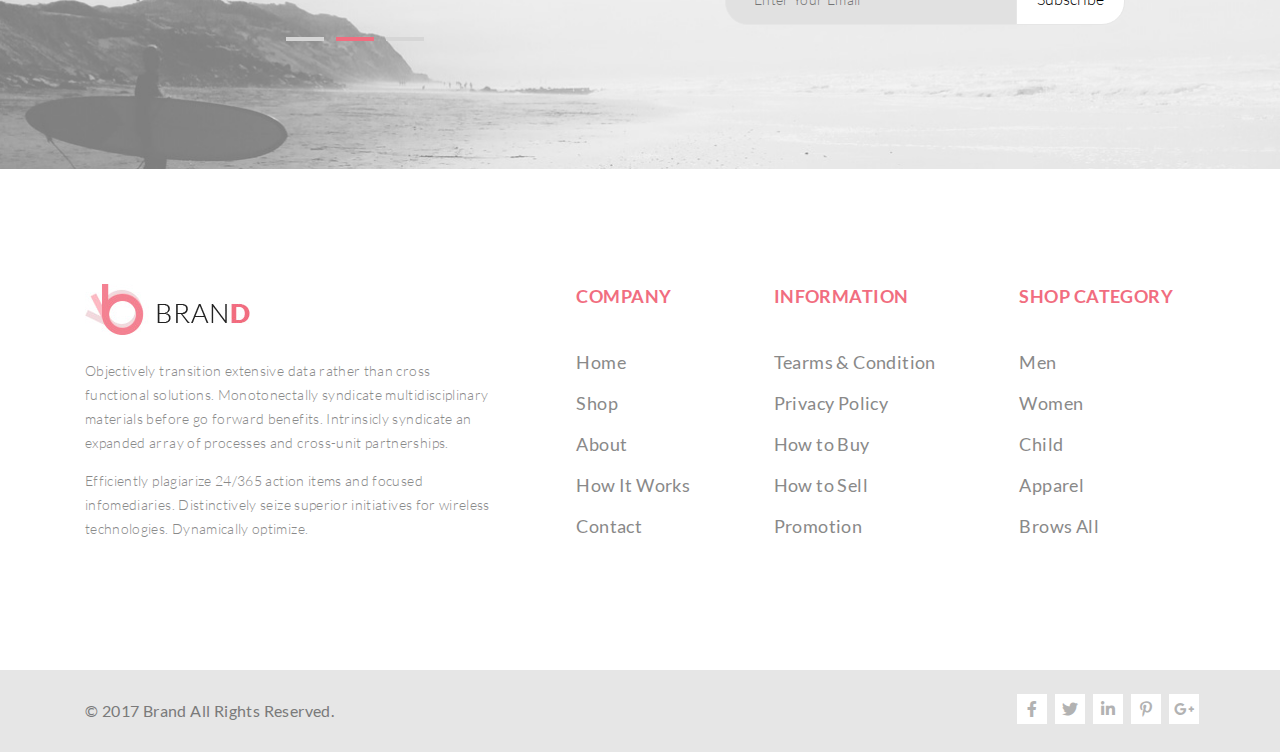
<file: checkout.html>
<!DOCTYPE html>
<html lang="en">
<head>
  <meta charset="UTF-8">
  <meta name="viewport" content="width=device-width, initial-scale=1.0">
  <title>Document</title>
  <link rel="stylesheet" href="./css/normalize.css">
  <link rel="stylesheet" href="./css/fontawesome/css/all.min.css">
  <link rel="stylesheet" href="./css/style.css">
</head>
<body>
  <div class="page">
    <header>
      <article class="header">
        <div class="container header-container">
          <div class="header-left">
            <a href="/"><img src="./img/logo.jpg" alt="" class="logo"></a>
            <div class="input-group header-search">
              <button class="btn btn-grey dropdown" type="button">Browse <i class="fas fa-caret-down"></i></button>
              <ul class="dropdown-menu">
                <li class="dropdown-menu-section">
                  Women
                  <ul class="dropdown-menu-section-links">
                    <li class="dropdown-menu-section-link"><a href="#">Dresses</a></li>
                    <li class="dropdown-menu-section-link"><a href="#">Tops</a></li>
                    <li class="dropdown-menu-section-link"><a href="#">Sweaters/Knits</a></li>
                    <li class="dropdown-menu-section-link"><a href="#">Jackets/Coats</a></li>
                    <li class="dropdown-menu-section-link"><a href="#">Blazers</a></li>
                    <li class="dropdown-menu-section-link"><a href="#">Denim</a></li>
                    <li class="dropdown-menu-section-link"><a href="#">Leggings/Pants</a></li>
                    <li class="dropdown-menu-section-link"><a href="#">Skirts/Shorts</a></li>
                    <li class="dropdown-menu-section-link"><a href="#">Accessories</a></li>
                  </ul>
                  Men
                  <ul class="dropdown-menu-section-links">
                    <li class="dropdown-menu-section-link"><a href="#">Tees/Tank tops</a></li>
                    <li class="dropdown-menu-section-link"><a href="#">Shirts/Polos</a></li>
                    <li class="dropdown-menu-section-link"><a href="#">Sweaters</a></li>
                    <li class="dropdown-menu-section-link"><a href="#">Sweatshirts/Hoodies</a></li>
                    <li class="dropdown-menu-section-link"><a href="#">Blazers</a></li>
                    <li class="dropdown-menu-section-link"><a href="#">Jackets/vests</a></li>
                  </ul>
                </li>
              </ul>
              <input type="text" class="form-control" placeholder="Search for Item...">
              <button class="btn" type="submit"><i class="fas fa-search"></i></button>
            </div>
          </div>
          <div class="header-right">
            <div class="header-cart dropdown">
              <img src="./img/cart.svg" alt="">
              <ul class="dropdown-menu">
                <li class="dropdown-menu-section">
                  <table>
                    <tbody>
                      <tr>
                        <td>
                          <div class="product-cart">
                            <div class="product-cart-image">
                              <a href="#"><img src="./img/products/product-1.jpg" alt=""></a>
                            </div>
                            <div class="product-cart-detail">
                              <h2 class="product-cart-title">Rebox Zane</h2>
                              <div class="product-cart-raiting">
                                <i class="fas fa-star"></i>
                                <i class="fas fa-star"></i>
                                <i class="fas fa-star"></i>
                                <i class="fas fa-star"></i>
                                <i class="fas fa-star-half-alt"></i>
                              </div>
                              <div class="product-cart-info color-pink">1 x $250</div>
                            </div>
                          </div>
                        </td>
                        <td><a href="#"><i class="fas fa-times-circle"></i></a></td>
                      </tr>
                      <tr>
                        <td>
                          <div class="product-cart">
                            <div class="product-cart-image">
                              <a href="#"><img src="./img/products/product-2.jpg" alt=""></a>
                            </div>
                            <div class="product-cart-detail">
                              <h2 class="product-cart-title">Rebox Zane</h2>
                              <div class="product-cart-raiting">
                                <i class="fas fa-star"></i>
                                <i class="fas fa-star"></i>
                                <i class="fas fa-star"></i>
                                <i class="fas fa-star"></i>
                                <i class="fas fa-star-half-alt"></i>
                              </div>
                              <div class="product-cart-info color-pink">1 x $250</div>
                            </div>
                          </div>
                        </td>
                        <td><a href="#"><i class="fas fa-times-circle"></i></a></td>
                      </tr>
                    </tbody>
                  </table>
                  <div class="header-cart-total">
                    <span>TOTAL</span>
                    <span>$500.00</span>
                  </div>
                  <a href="#" class="shopping-cart-button btn-pink">Checkout</a>
                  <a href="#" class="shopping-cart-button">Go to cart</a>
                </li>
              </ul>
            </div>
            <button class="btn btn-pink header-account-btn" type="button">My Account <i class="fas fa-caret-down"></i></button>
          </div>
        </div>
      </article>
      <nav class="menu">
        <div class="container menu-container">
          <ul class="menu-main">
            <li>
              <a href="/" class="dropdown">Home</a>
              <ul class="dropdown-menu">
                <li class="dropdown-menu-section">
                  Women
                  <ul class="dropdown-menu-section-links">
                    <li class="dropdown-menu-section-link"><a href="#">Dresses</a></li>
                    <li class="dropdown-menu-section-link"><a href="#">Tops</a></li>
                    <li class="dropdown-menu-section-link"><a href="#">Sweaters/Knits</a></li>
                    <li class="dropdown-menu-section-link"><a href="#">Jackets/Coats</a></li>
                    <li class="dropdown-menu-section-link"><a href="#">Blazers</a></li>
                    <li class="dropdown-menu-section-link"><a href="#">Denim</a></li>
                    <li class="dropdown-menu-section-link"><a href="#">Leggings/Pants</a></li>
                    <li class="dropdown-menu-section-link"><a href="#">Skirts/Shorts</a></li>
                    <li class="dropdown-menu-section-link"><a href="#">Accessories</a></li>
                  </ul>
                </li>
                <li class="dropdown-menu-section">
                  Women
                  <ul class="dropdown-menu-section-links">
                    <li class="dropdown-menu-section-link"><a href="#">Dresses</a></li>
                    <li class="dropdown-menu-section-link"><a href="#">Tops</a></li>
                    <li class="dropdown-menu-section-link"><a href="#">Sweaters/Knits</a></li>
                    <li class="dropdown-menu-section-link"><a href="#">Jackets/Coats</a></li>
                  </ul>
                  Women
                  <ul class="dropdown-menu-section-links">
                    <li class="dropdown-menu-section-link"><a href="#">Dresses</a></li>
                    <li class="dropdown-menu-section-link"><a href="#">Tops</a></li>
                    <li class="dropdown-menu-section-link"><a href="#">Sweaters/Knits</a></li>
                  </ul>
                </li>
                <li class="dropdown-menu-section">
                  Women
                  <ul class="dropdown-menu-section-links">
                    <li class="dropdown-menu-section-link"><a href="#">Dresses</a></li>
                    <li class="dropdown-menu-section-link"><a href="#">Tops</a></li>
                    <li class="dropdown-menu-section-link"><a href="#">Sweaters/Knits</a></li>
                    <li class="dropdown-menu-section-link"><a href="#">Jackets/Coats</a></li>
                  </ul>
                  <div class="dropdown-menu-section-promo">
                    <a href="/">
                      <img src="./img/promo-ad.jpg" alt="">
                    </a>
                  </div>
                </li>
              </ul>
            </li>
            <li>
              <a href="/" class="dropdown">Man</a>
              <ul class="dropdown-menu">
                <li class="dropdown-menu-section">
                  Women
                  <ul class="dropdown-menu-section-links">
                    <li class="dropdown-menu-section-link"><a href="#">Dresses</a></li>
                    <li class="dropdown-menu-section-link"><a href="#">Tops</a></li>
                    <li class="dropdown-menu-section-link"><a href="#">Sweaters/Knits</a></li>
                    <li class="dropdown-menu-section-link"><a href="#">Jackets/Coats</a></li>
                    <li class="dropdown-menu-section-link"><a href="#">Blazers</a></li>
                    <li class="dropdown-menu-section-link"><a href="#">Denim</a></li>
                    <li class="dropdown-menu-section-link"><a href="#">Leggings/Pants</a></li>
                    <li class="dropdown-menu-section-link"><a href="#">Skirts/Shorts</a></li>
                    <li class="dropdown-menu-section-link"><a href="#">Accessories</a></li>
                  </ul>
                </li>
                <li class="dropdown-menu-section">
                  Women
                  <ul class="dropdown-menu-section-links">
                    <li class="dropdown-menu-section-link"><a href="#">Dresses</a></li>
                    <li class="dropdown-menu-section-link"><a href="#">Tops</a></li>
                    <li class="dropdown-menu-section-link"><a href="#">Sweaters/Knits</a></li>
                    <li class="dropdown-menu-section-link"><a href="#">Jackets/Coats</a></li>
                  </ul>
                  Women
                  <ul class="dropdown-menu-section-links">
                    <li class="dropdown-menu-section-link"><a href="#">Dresses</a></li>
                    <li class="dropdown-menu-section-link"><a href="#">Tops</a></li>
                    <li class="dropdown-menu-section-link"><a href="#">Sweaters/Knits</a></li>
                  </ul>
                </li>
                <li class="dropdown-menu-section">
                  Women
                  <ul class="dropdown-menu-section-links">
                    <li class="dropdown-menu-section-link"><a href="#">Dresses</a></li>
                    <li class="dropdown-menu-section-link"><a href="#">Tops</a></li>
                    <li class="dropdown-menu-section-link"><a href="#">Sweaters/Knits</a></li>
                    <li class="dropdown-menu-section-link"><a href="#">Jackets/Coats</a></li>
                  </ul>
                  <div class="dropdown-menu-section-promo">
                    <a href="/">
                      <img src="./img/promo-ad.jpg" alt="">
                    </a>
                  </div>
                </li>
              </ul>
            </li>
            <li>
              <a href="/" class="dropdown">Women</a>
              <ul class="dropdown-menu">
                <li class="dropdown-menu-section">
                  Women
                  <ul class="dropdown-menu-section-links">
                    <li class="dropdown-menu-section-link"><a href="#">Dresses</a></li>
                    <li class="dropdown-menu-section-link"><a href="#">Tops</a></li>
                    <li class="dropdown-menu-section-link"><a href="#">Sweaters/Knits</a></li>
                    <li class="dropdown-menu-section-link"><a href="#">Jackets/Coats</a></li>
                    <li class="dropdown-menu-section-link"><a href="#">Blazers</a></li>
                    <li class="dropdown-menu-section-link"><a href="#">Denim</a></li>
                    <li class="dropdown-menu-section-link"><a href="#">Leggings/Pants</a></li>
                    <li class="dropdown-menu-section-link"><a href="#">Skirts/Shorts</a></li>
                    <li class="dropdown-menu-section-link"><a href="#">Accessories</a></li>
                  </ul>
                </li>
                <li class="dropdown-menu-section">
                  Women
                  <ul class="dropdown-menu-section-links">
                    <li class="dropdown-menu-section-link"><a href="#">Dresses</a></li>
                    <li class="dropdown-menu-section-link"><a href="#">Tops</a></li>
                    <li class="dropdown-menu-section-link"><a href="#">Sweaters/Knits</a></li>
                    <li class="dropdown-menu-section-link"><a href="#">Jackets/Coats</a></li>
                  </ul>
                  Women
                  <ul class="dropdown-menu-section-links">
                    <li class="dropdown-menu-section-link"><a href="#">Dresses</a></li>
                    <li class="dropdown-menu-section-link"><a href="#">Tops</a></li>
                    <li class="dropdown-menu-section-link"><a href="#">Sweaters/Knits</a></li>
                  </ul>
                </li>
                <li class="dropdown-menu-section">
                  Women
                  <ul class="dropdown-menu-section-links">
                    <li class="dropdown-menu-section-link"><a href="#">Dresses</a></li>
                    <li class="dropdown-menu-section-link"><a href="#">Tops</a></li>
                    <li class="dropdown-menu-section-link"><a href="#">Sweaters/Knits</a></li>
                    <li class="dropdown-menu-section-link"><a href="#">Jackets/Coats</a></li>
                  </ul>
                  <div class="dropdown-menu-section-promo">
                    <a href="/">
                      <img src="./img/promo-ad.jpg" alt="">
                    </a>
                  </div>
                </li>
              </ul>
            </li>
            <li>
              <a href="/" class="dropdown">Kids</a>
              <ul class="dropdown-menu">
                <li class="dropdown-menu-section">
                  Women
                  <ul class="dropdown-menu-section-links">
                    <li class="dropdown-menu-section-link"><a href="#">Dresses</a></li>
                    <li class="dropdown-menu-section-link"><a href="#">Tops</a></li>
                    <li class="dropdown-menu-section-link"><a href="#">Sweaters/Knits</a></li>
                    <li class="dropdown-menu-section-link"><a href="#">Jackets/Coats</a></li>
                    <li class="dropdown-menu-section-link"><a href="#">Blazers</a></li>
                    <li class="dropdown-menu-section-link"><a href="#">Denim</a></li>
                    <li class="dropdown-menu-section-link"><a href="#">Leggings/Pants</a></li>
                    <li class="dropdown-menu-section-link"><a href="#">Skirts/Shorts</a></li>
                    <li class="dropdown-menu-section-link"><a href="#">Accessories</a></li>
                  </ul>
                </li>
                <li class="dropdown-menu-section">
                  Women
                  <ul class="dropdown-menu-section-links">
                    <li class="dropdown-menu-section-link"><a href="#">Dresses</a></li>
                    <li class="dropdown-menu-section-link"><a href="#">Tops</a></li>
                    <li class="dropdown-menu-section-link"><a href="#">Sweaters/Knits</a></li>
                    <li class="dropdown-menu-section-link"><a href="#">Jackets/Coats</a></li>
                  </ul>
                  Women
                  <ul class="dropdown-menu-section-links">
                    <li class="dropdown-menu-section-link"><a href="#">Dresses</a></li>
                    <li class="dropdown-menu-section-link"><a href="#">Tops</a></li>
                    <li class="dropdown-menu-section-link"><a href="#">Sweaters/Knits</a></li>
                  </ul>
                </li>
                <li class="dropdown-menu-section">
                  Women
                  <ul class="dropdown-menu-section-links">
                    <li class="dropdown-menu-section-link"><a href="#">Dresses</a></li>
                    <li class="dropdown-menu-section-link"><a href="#">Tops</a></li>
                    <li class="dropdown-menu-section-link"><a href="#">Sweaters/Knits</a></li>
                    <li class="dropdown-menu-section-link"><a href="#">Jackets/Coats</a></li>
                  </ul>
                  <div class="dropdown-menu-section-promo">
                    <a href="/">
                      <img src="./img/promo-ad.jpg" alt="">
                    </a>
                  </div>
                </li>
              </ul>
            </li>
            <li>
              <a href="/" class="dropdown">Accoseriese</a>
              <ul class="dropdown-menu">
                <li class="dropdown-menu-section">
                  Women
                  <ul class="dropdown-menu-section-links">
                    <li class="dropdown-menu-section-link"><a href="#">Dresses</a></li>
                    <li class="dropdown-menu-section-link"><a href="#">Tops</a></li>
                    <li class="dropdown-menu-section-link"><a href="#">Sweaters/Knits</a></li>
                    <li class="dropdown-menu-section-link"><a href="#">Jackets/Coats</a></li>
                    <li class="dropdown-menu-section-link"><a href="#">Blazers</a></li>
                    <li class="dropdown-menu-section-link"><a href="#">Denim</a></li>
                    <li class="dropdown-menu-section-link"><a href="#">Leggings/Pants</a></li>
                    <li class="dropdown-menu-section-link"><a href="#">Skirts/Shorts</a></li>
                    <li class="dropdown-menu-section-link"><a href="#">Accessories</a></li>
                  </ul>
                </li>
                <li class="dropdown-menu-section">
                  Women
                  <ul class="dropdown-menu-section-links">
                    <li class="dropdown-menu-section-link"><a href="#">Dresses</a></li>
                    <li class="dropdown-menu-section-link"><a href="#">Tops</a></li>
                    <li class="dropdown-menu-section-link"><a href="#">Sweaters/Knits</a></li>
                    <li class="dropdown-menu-section-link"><a href="#">Jackets/Coats</a></li>
                  </ul>
                  Women
                  <ul class="dropdown-menu-section-links">
                    <li class="dropdown-menu-section-link"><a href="#">Dresses</a></li>
                    <li class="dropdown-menu-section-link"><a href="#">Tops</a></li>
                    <li class="dropdown-menu-section-link"><a href="#">Sweaters/Knits</a></li>
                  </ul>
                </li>
                <li class="dropdown-menu-section">
                  Women
                  <ul class="dropdown-menu-section-links">
                    <li class="dropdown-menu-section-link"><a href="#">Dresses</a></li>
                    <li class="dropdown-menu-section-link"><a href="#">Tops</a></li>
                    <li class="dropdown-menu-section-link"><a href="#">Sweaters/Knits</a></li>
                    <li class="dropdown-menu-section-link"><a href="#">Jackets/Coats</a></li>
                  </ul>
                  <div class="dropdown-menu-section-promo">
                    <a href="/">
                      <img src="./img/promo-ad.jpg" alt="">
                    </a>
                  </div>
                </li>
              </ul>
            </li>
            <li>
              <a href="/" class="dropdown">Featured</a>
              <ul class="dropdown-menu">
                <li class="dropdown-menu-section">
                  Women
                  <ul class="dropdown-menu-section-links">
                    <li class="dropdown-menu-section-link"><a href="#">Dresses</a></li>
                    <li class="dropdown-menu-section-link"><a href="#">Tops</a></li>
                    <li class="dropdown-menu-section-link"><a href="#">Sweaters/Knits</a></li>
                    <li class="dropdown-menu-section-link"><a href="#">Jackets/Coats</a></li>
                    <li class="dropdown-menu-section-link"><a href="#">Blazers</a></li>
                    <li class="dropdown-menu-section-link"><a href="#">Denim</a></li>
                    <li class="dropdown-menu-section-link"><a href="#">Leggings/Pants</a></li>
                    <li class="dropdown-menu-section-link"><a href="#">Skirts/Shorts</a></li>
                    <li class="dropdown-menu-section-link"><a href="#">Accessories</a></li>
                  </ul>
                </li>
                <li class="dropdown-menu-section">
                  Women
                  <ul class="dropdown-menu-section-links">
                    <li class="dropdown-menu-section-link"><a href="#">Dresses</a></li>
                    <li class="dropdown-menu-section-link"><a href="#">Tops</a></li>
                    <li class="dropdown-menu-section-link"><a href="#">Sweaters/Knits</a></li>
                    <li class="dropdown-menu-section-link"><a href="#">Jackets/Coats</a></li>
                  </ul>
                  Women
                  <ul class="dropdown-menu-section-links">
                    <li class="dropdown-menu-section-link"><a href="#">Dresses</a></li>
                    <li class="dropdown-menu-section-link"><a href="#">Tops</a></li>
                    <li class="dropdown-menu-section-link"><a href="#">Sweaters/Knits</a></li>
                  </ul>
                </li>
                <li class="dropdown-menu-section">
                  Women
                  <ul class="dropdown-menu-section-links">
                    <li class="dropdown-menu-section-link"><a href="#">Dresses</a></li>
                    <li class="dropdown-menu-section-link"><a href="#">Tops</a></li>
                    <li class="dropdown-menu-section-link"><a href="#">Sweaters/Knits</a></li>
                    <li class="dropdown-menu-section-link"><a href="#">Jackets/Coats</a></li>
                  </ul>
                  <div class="dropdown-menu-section-promo">
                    <a href="/">
                      <img src="./img/promo-ad.jpg" alt="">
                    </a>
                  </div>
                </li>
              </ul>
            </li>
            <li>
              <a href="/" class="dropdown">Hot Deals</a>
              <ul class="dropdown-menu">
                <li class="dropdown-menu-section">
                  Women
                  <ul class="dropdown-menu-section-links">
                    <li class="dropdown-menu-section-link"><a href="#">Dresses</a></li>
                    <li class="dropdown-menu-section-link"><a href="#">Tops</a></li>
                    <li class="dropdown-menu-section-link"><a href="#">Sweaters/Knits</a></li>
                    <li class="dropdown-menu-section-link"><a href="#">Jackets/Coats</a></li>
                    <li class="dropdown-menu-section-link"><a href="#">Blazers</a></li>
                    <li class="dropdown-menu-section-link"><a href="#">Denim</a></li>
                    <li class="dropdown-menu-section-link"><a href="#">Leggings/Pants</a></li>
                    <li class="dropdown-menu-section-link"><a href="#">Skirts/Shorts</a></li>
                    <li class="dropdown-menu-section-link"><a href="#">Accessories</a></li>
                  </ul>
                </li>
                <li class="dropdown-menu-section">
                  Women
                  <ul class="dropdown-menu-section-links">
                    <li class="dropdown-menu-section-link"><a href="#">Dresses</a></li>
                    <li class="dropdown-menu-section-link"><a href="#">Tops</a></li>
                    <li class="dropdown-menu-section-link"><a href="#">Sweaters/Knits</a></li>
                    <li class="dropdown-menu-section-link"><a href="#">Jackets/Coats</a></li>
                  </ul>
                  Women
                  <ul class="dropdown-menu-section-links">
                    <li class="dropdown-menu-section-link"><a href="#">Dresses</a></li>
                    <li class="dropdown-menu-section-link"><a href="#">Tops</a></li>
                    <li class="dropdown-menu-section-link"><a href="#">Sweaters/Knits</a></li>
                  </ul>
                </li>
                <li class="dropdown-menu-section">
                  Women
                  <ul class="dropdown-menu-section-links">
                    <li class="dropdown-menu-section-link"><a href="#">Dresses</a></li>
                    <li class="dropdown-menu-section-link"><a href="#">Tops</a></li>
                    <li class="dropdown-menu-section-link"><a href="#">Sweaters/Knits</a></li>
                    <li class="dropdown-menu-section-link"><a href="#">Jackets/Coats</a></li>
                  </ul>
                  <div class="dropdown-menu-section-promo">
                    <a href="/">
                      <img src="./img/promo-ad.jpg" alt="">
                    </a>
                  </div>
                </li>
              </ul>
            </li>
          </ul>
        </div>
      </nav>
      <article class="page-title">
        <div class="container">
          <div class="page-title-grid">
            <h1 class="title">New Arrivals</h1>
            <ul class="breadcrumbs">
              <li class="breadcrumbs-item"><a href="#" class="breadcrumbs-link">Home</a></li>
              <li class="breadcrumbs-item"><a href="#" class="breadcrumbs-link">Men</a></li>
              <li class="breadcrumbs-item"><a href="#" class="breadcrumbs-link breadcrumbs-link-active">New Arrivals</a></li>
            </ul>
          </div>
        </div>
      </article>
    </header>
    <main>
      <article class="checkout">
        <div class="container">
          <ul class="checkout-items">
            <li class="checkout-item">
              <h2 class="checkout-item-title">01. Shipping Adress</h2>
              <div class="checkout-grid">
                <div class="checkout-grid-col">
                  <form class="checkout-form">
                    <h3 class="form-item-title">Check as a guest or register</h3>
                    <p class="form-item-description">Check as a guest or register</p>
                    <div class="form-item form-item-radio">
                      <div class="form-item-radio">
                        <input type="radio" name="register" id="input-guest">
                        <label for="input-guest">checkout as guest</label>
                      </div>
                      <div class="form-item-radio">
                        <input type="radio" name="register" id="input-register">
                        <label for="input-register">register</label>
                      </div>
                    </div>
                    <h3 class="form-item-title">register and save time!</h3>
                    <p class="form-item-description">Register with us for future convenience</p>
                    <p class="form-item-description">
                      <i class="fas fa-angle-double-right"></i> Fast and easy checkout
                      <br><i class="fas fa-angle-double-right"></i> Easy access to your order history and status</p>
                    <div class="form-item submit">
                      <button type="submit">Continue</button>
                    </div>
                  </form>
                </div>
                <div class="checkout-grid-col">
                  <form class="checkout-form">
                    <h3 class="form-item-title">Already registed?</h3>
                    <p class="form-item-description">Please log in below</p>
                    <div class="form-item">
                      <label>EMAIL ADDRESS<span>*</span></label>
                      <input type="email" required>
                    </div>
                    <div class="form-item">
                      <label>PASSWORD<span>*</span></label>
                      <input type="password" required>
                    </div>
                    <p class="form-item-description required">* Required Fileds</p>
                    <div class="form-item-grid">
                      <div class="form-item submit">
                        <button type="submit">Log in</button>
                      </div>
                      <div class="form-item">
                        <a href="#">Forgot Password ?</a>
                      </div>
                    </div>
                  </form>
                </div>
              </div>
            </li>
            <li class="checkout-item">
              <h2 class="checkout-item-title">02. BILLING INFORMATION</h2>
            </li>
            <li class="checkout-item">
              <h2 class="checkout-item-title">03. SHIPPING INFORMATION</h2>
            </li>
            <li class="checkout-item">
              <h2 class="checkout-item-title">04. SHIPPING METHOD</h2>
            </li>
            <li class="checkout-item">
              <h2 class="checkout-item-title">05. PAYMENT METHOD</h2>
            </li>
            <li class="checkout-item">
              <h2 class="checkout-item-title">06. ORDER REVIEW</h2>
            </li>
          </ul>
        </div>
      </article>
      <article class="subscribe">
        <div class="container subscribe-container">
          <div class="subscribe-grid">
            <div class="subscribe-review">
              <div class="slider">
                <div class="slider-container">
                  <div class="slider-slide">
                    <div class="blockquote">
                      <img src="./img/review-avatar.jpg" alt="" class="blockquote-avatar">
                      <div>
                        <div class="blockquote-body">
                          “Vestibulum quis porttitor dui! Quisque viverra nunc mi, 
                          a pulvinar purus condimentum a. Aliquam condimentum mattis neque sed pretium”
                        </div>
                        <div class="blockquote-author">
                          <span class="color-pink">Bin Burhan</span>
                          Dhaka, Bd
                        </div>
                      </div>
                    </div>
                  </div>
                </div>
                <div class="slider-pagination">
                  <ul class="slider-pagination-buttons">
                    <li class="slider-pagination-button"><a href="#"></a></li>
                    <li class="slider-pagination-button"><a href="#" class="active"></a></li>
                    <li class="slider-pagination-button"><a href="#"></a></li>
                  </ul>
                </div>
              </div>
            </div>
            <div class="subscribe-form">
              <div class="subscribe-form-wrapper">
                <div class="subscribe-form-title">
                  Subscribe<br>
                  FOR OUR NEWLETTER AND PROMOTION
                </div>
                <div class="input-group">
                  <input type="text" class="form-control" placeholder="Enter Your Email">
                  <button type="submit">Subscribe</button>
                </div>
              </div>
            </div>
          </div>
        </div>
      </article>
    </main>
    <footer>
      <article class="footer">
        <div class="container">
          <div class="footer-grid">
            <div class="footer-left">
              <a href="#"><img src="./img/logo.jpg" alt=""></a>
              <div class="footer-text">
                <p>Objectively transition extensive data rather than cross functional solutions. Monotonectally syndicate multidisciplinary materials before go forward benefits. Intrinsicly syndicate an expanded array of processes and cross-unit partnerships.</p>
                <p>Efficiently plagiarize 24/365 action items and focused infomediaries. 
                Distinctively seize superior initiatives for wireless technologies. Dynamically optimize.</p>
              </div>
            </div>
            <div class="footer-right">
              <ul class="footer-menu-grid">
                <li class="footer-menu-section">
                  COMPANY
                  <ul class="footer-menu-section-menu">
                    <li class="footer-menu-section-item"><a href="#">Home</a></li>
                    <li class="footer-menu-section-item"><a href="#">Shop</a></li>
                    <li class="footer-menu-section-item"><a href="#">About</a></li>
                    <li class="footer-menu-section-item"><a href="#">How It Works</a></li>
                    <li class="footer-menu-section-item"><a href="#">Contact</a></li>
                  </ul>
                </li>
                <li class="footer-menu-section">
                  INFORMATION
                  <ul class="footer-menu-section-menu">
                    <li class="footer-menu-section-item"><a href="#">Tearms & Condition</a></li>
                    <li class="footer-menu-section-item"><a href="#">Privacy Policy</a></li>
                    <li class="footer-menu-section-item"><a href="#">How to Buy</a></li>
                    <li class="footer-menu-section-item"><a href="#">How to Sell</a></li>
                    <li class="footer-menu-section-item"><a href="#">Promotion</a></li>
                  </ul>
                </li>
                <li class="footer-menu-section">
                  SHOP CATEGORY
                  <ul class="footer-menu-section-menu">
                    <li class="footer-menu-section-item"><a href="#">Men</a></li>
                    <li class="footer-menu-section-item"><a href="#">Women</a></li>
                    <li class="footer-menu-section-item"><a href="#">Child</a></li>
                    <li class="footer-menu-section-item"><a href="#">Apparel</a></li>
                    <li class="footer-menu-section-item"><a href="#">Brows All</a></li>
                  </ul>
                </li>
              </ul>
            </div>
          </div>
        </div>
      </article>
      <article class="footer-down">
        <div class="container">
          <div class="footer-down-grid">
            <div class="copyright">© 2017  Brand  All Rights Reserved.</div>
            <ul class="socials">
              <li class="socials-link"><a href="#"><i class="fab fa-facebook-f"></i></a></li>
              <li class="socials-link"><a href="#"><i class="fab fa-twitter"></i></a></li>
              <li class="socials-link"><a href="#"><i class="fab fa-linkedin-in"></i></a></li>
              <li class="socials-link"><a href="#"><i class="fab fa-pinterest-p"></i></a></li>
              <li class="socials-link"><a href="#"><i class="fab fa-google-plus-g"></i></a></li>
            </ul>
          </div>
        </div>
      </article>
    </footer>
  </div>
</body>
</file>
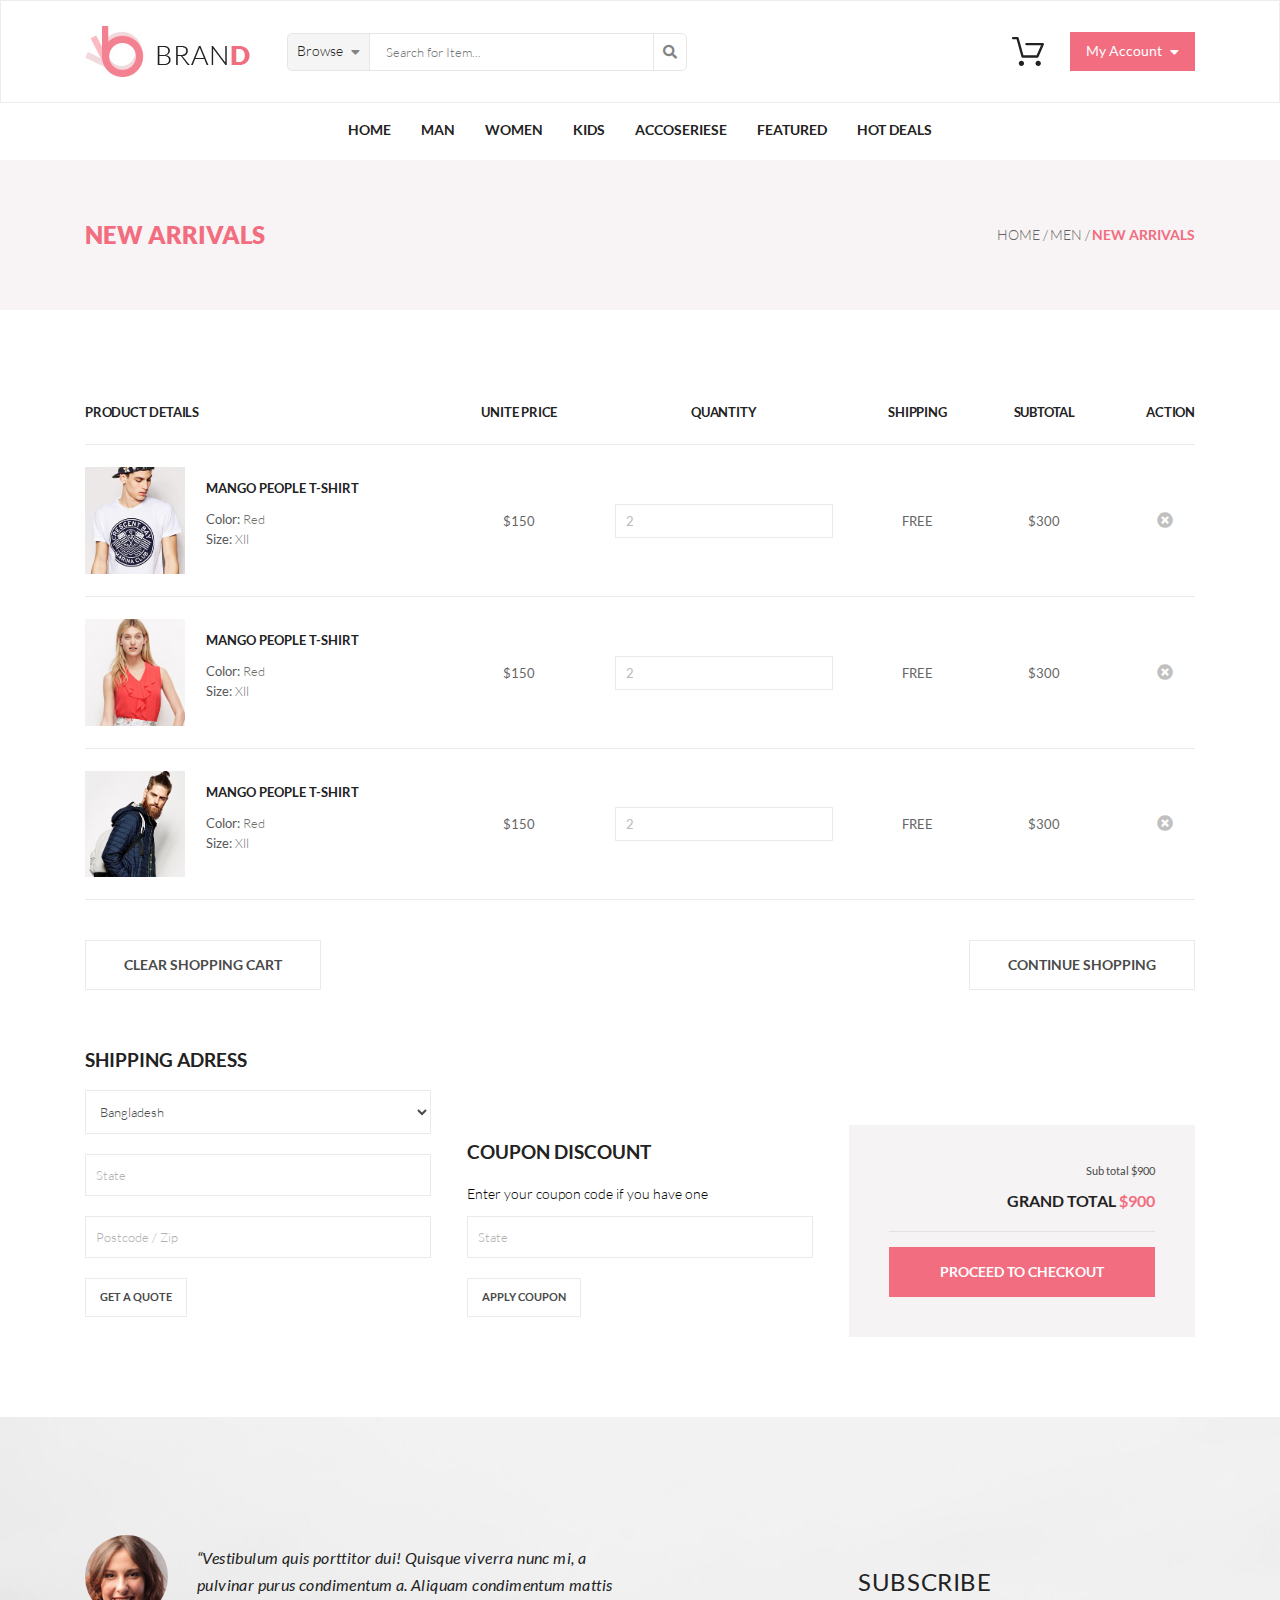
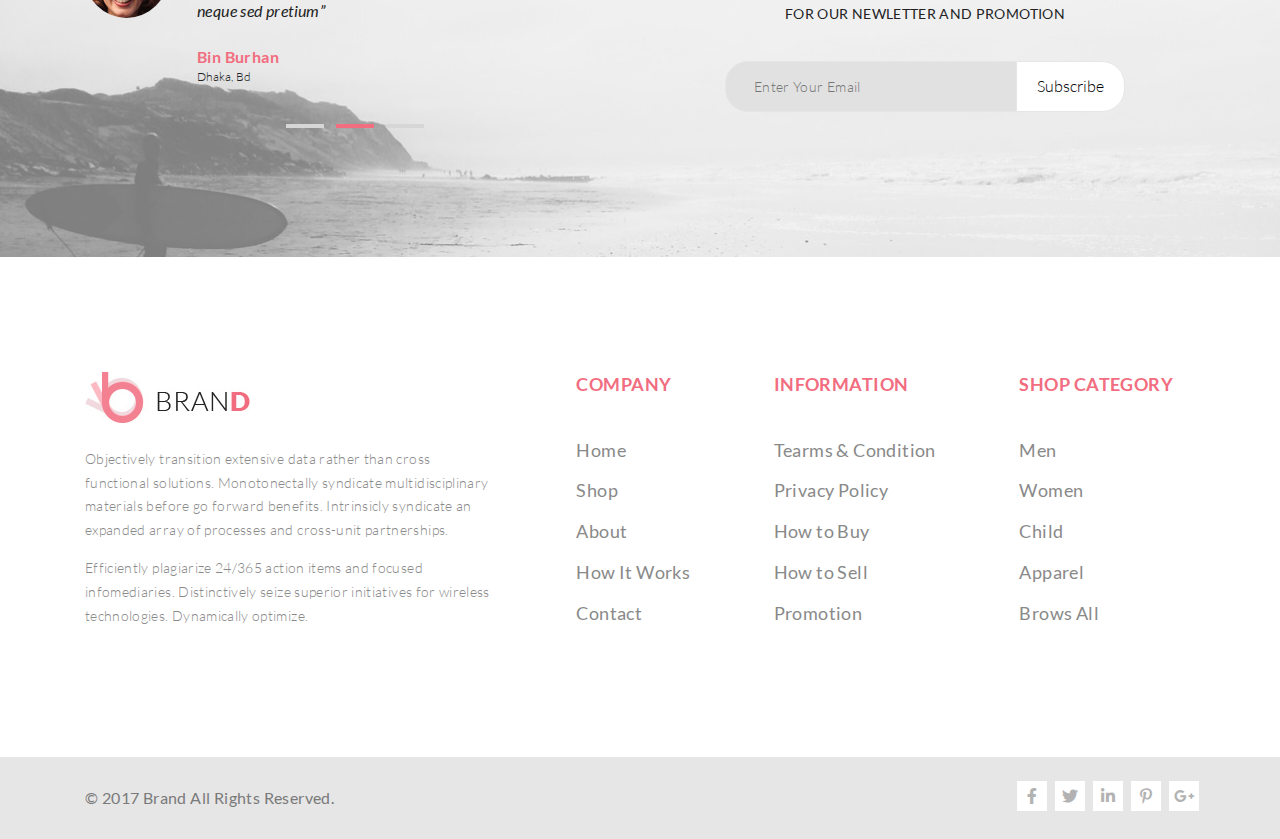
<file: shopping_cart.html>
<!DOCTYPE html>
<html lang="en">
<head>
  <meta charset="UTF-8">
  <meta name="viewport" content="width=device-width, initial-scale=1.0">
  <title>Document</title>
  <link rel="stylesheet" href="./css/normalize.css">
  <link rel="stylesheet" href="./css/fontawesome/css/all.min.css">
  <link rel="stylesheet" href="./css/style.css">
</head>
<body>
  <div class="page">
    <header>
      <article class="header">
        <div class="container header-container">
          <div class="header-left">
            <a href="/"><img src="./img/logo.jpg" alt="" class="logo"></a>
            <div class="input-group header-search">
              <button class="btn btn-grey dropdown" type="button">Browse <i class="fas fa-caret-down"></i></button>
              <ul class="dropdown-menu">
                <li class="dropdown-menu-section">
                  Women
                  <ul class="dropdown-menu-section-links">
                    <li class="dropdown-menu-section-link"><a href="#">Dresses</a></li>
                    <li class="dropdown-menu-section-link"><a href="#">Tops</a></li>
                    <li class="dropdown-menu-section-link"><a href="#">Sweaters/Knits</a></li>
                    <li class="dropdown-menu-section-link"><a href="#">Jackets/Coats</a></li>
                    <li class="dropdown-menu-section-link"><a href="#">Blazers</a></li>
                    <li class="dropdown-menu-section-link"><a href="#">Denim</a></li>
                    <li class="dropdown-menu-section-link"><a href="#">Leggings/Pants</a></li>
                    <li class="dropdown-menu-section-link"><a href="#">Skirts/Shorts</a></li>
                    <li class="dropdown-menu-section-link"><a href="#">Accessories</a></li>
                  </ul>
                  Men
                  <ul class="dropdown-menu-section-links">
                    <li class="dropdown-menu-section-link"><a href="#">Tees/Tank tops</a></li>
                    <li class="dropdown-menu-section-link"><a href="#">Shirts/Polos</a></li>
                    <li class="dropdown-menu-section-link"><a href="#">Sweaters</a></li>
                    <li class="dropdown-menu-section-link"><a href="#">Sweatshirts/Hoodies</a></li>
                    <li class="dropdown-menu-section-link"><a href="#">Blazers</a></li>
                    <li class="dropdown-menu-section-link"><a href="#">Jackets/vests</a></li>
                  </ul>
                </li>
              </ul>
              <input type="text" class="form-control" placeholder="Search for Item...">
              <button class="btn" type="submit"><i class="fas fa-search"></i></button>
            </div>
          </div>
          <div class="header-right">
            <div class="header-cart dropdown">
              <img src="./img/cart.svg" alt="">
              <ul class="dropdown-menu">
                <li class="dropdown-menu-section">
                  <table>
                    <tbody>
                      <tr>
                        <td>
                          <div class="product-cart">
                            <div class="product-cart-image">
                              <a href="#"><img src="./img/products/product-1.jpg" alt=""></a>
                            </div>
                            <div class="product-cart-detail">
                              <h2 class="product-cart-title">Rebox Zane</h2>
                              <div class="product-cart-raiting">
                                <i class="fas fa-star"></i>
                                <i class="fas fa-star"></i>
                                <i class="fas fa-star"></i>
                                <i class="fas fa-star"></i>
                                <i class="fas fa-star-half-alt"></i>
                              </div>
                              <div class="product-cart-info color-pink">1 x $250</div>
                            </div>
                          </div>
                        </td>
                        <td><a href="#"><i class="fas fa-times-circle"></i></a></td>
                      </tr>
                      <tr>
                        <td>
                          <div class="product-cart">
                            <div class="product-cart-image">
                              <a href="#"><img src="./img/products/product-2.jpg" alt=""></a>
                            </div>
                            <div class="product-cart-detail">
                              <h2 class="product-cart-title">Rebox Zane</h2>
                              <div class="product-cart-raiting">
                                <i class="fas fa-star"></i>
                                <i class="fas fa-star"></i>
                                <i class="fas fa-star"></i>
                                <i class="fas fa-star"></i>
                                <i class="fas fa-star-half-alt"></i>
                              </div>
                              <div class="product-cart-info color-pink">1 x $250</div>
                            </div>
                          </div>
                        </td>
                        <td><a href="#"><i class="fas fa-times-circle"></i></a></td>
                      </tr>
                    </tbody>
                  </table>
                  <div class="header-cart-total">
                    <span>TOTAL</span>
                    <span>$500.00</span>
                  </div>
                  <a href="#" class="shopping-cart-button btn-pink">Checkout</a>
                  <a href="#" class="shopping-cart-button">Go to cart</a>
                </li>
              </ul>
            </div>
            <button class="btn btn-pink header-account-btn" type="button">My Account <i class="fas fa-caret-down"></i></button>
          </div>
        </div>
      </article>
      <nav class="menu">
        <div class="container menu-container">
          <ul class="menu-main">
            <li>
              <a href="/" class="dropdown">Home</a>
              <ul class="dropdown-menu">
                <li class="dropdown-menu-section">
                  Women
                  <ul class="dropdown-menu-section-links">
                    <li class="dropdown-menu-section-link"><a href="#">Dresses</a></li>
                    <li class="dropdown-menu-section-link"><a href="#">Tops</a></li>
                    <li class="dropdown-menu-section-link"><a href="#">Sweaters/Knits</a></li>
                    <li class="dropdown-menu-section-link"><a href="#">Jackets/Coats</a></li>
                    <li class="dropdown-menu-section-link"><a href="#">Blazers</a></li>
                    <li class="dropdown-menu-section-link"><a href="#">Denim</a></li>
                    <li class="dropdown-menu-section-link"><a href="#">Leggings/Pants</a></li>
                    <li class="dropdown-menu-section-link"><a href="#">Skirts/Shorts</a></li>
                    <li class="dropdown-menu-section-link"><a href="#">Accessories</a></li>
                  </ul>
                </li>
                <li class="dropdown-menu-section">
                  Women
                  <ul class="dropdown-menu-section-links">
                    <li class="dropdown-menu-section-link"><a href="#">Dresses</a></li>
                    <li class="dropdown-menu-section-link"><a href="#">Tops</a></li>
                    <li class="dropdown-menu-section-link"><a href="#">Sweaters/Knits</a></li>
                    <li class="dropdown-menu-section-link"><a href="#">Jackets/Coats</a></li>
                  </ul>
                  Women
                  <ul class="dropdown-menu-section-links">
                    <li class="dropdown-menu-section-link"><a href="#">Dresses</a></li>
                    <li class="dropdown-menu-section-link"><a href="#">Tops</a></li>
                    <li class="dropdown-menu-section-link"><a href="#">Sweaters/Knits</a></li>
                  </ul>
                </li>
                <li class="dropdown-menu-section">
                  Women
                  <ul class="dropdown-menu-section-links">
                    <li class="dropdown-menu-section-link"><a href="#">Dresses</a></li>
                    <li class="dropdown-menu-section-link"><a href="#">Tops</a></li>
                    <li class="dropdown-menu-section-link"><a href="#">Sweaters/Knits</a></li>
                    <li class="dropdown-menu-section-link"><a href="#">Jackets/Coats</a></li>
                  </ul>
                  <div class="dropdown-menu-section-promo">
                    <a href="/">
                      <img src="./img/promo-ad.jpg" alt="">
                    </a>
                  </div>
                </li>
              </ul>
            </li>
            <li>
              <a href="/" class="dropdown">Man</a>
              <ul class="dropdown-menu">
                <li class="dropdown-menu-section">
                  Women
                  <ul class="dropdown-menu-section-links">
                    <li class="dropdown-menu-section-link"><a href="#">Dresses</a></li>
                    <li class="dropdown-menu-section-link"><a href="#">Tops</a></li>
                    <li class="dropdown-menu-section-link"><a href="#">Sweaters/Knits</a></li>
                    <li class="dropdown-menu-section-link"><a href="#">Jackets/Coats</a></li>
                    <li class="dropdown-menu-section-link"><a href="#">Blazers</a></li>
                    <li class="dropdown-menu-section-link"><a href="#">Denim</a></li>
                    <li class="dropdown-menu-section-link"><a href="#">Leggings/Pants</a></li>
                    <li class="dropdown-menu-section-link"><a href="#">Skirts/Shorts</a></li>
                    <li class="dropdown-menu-section-link"><a href="#">Accessories</a></li>
                  </ul>
                </li>
                <li class="dropdown-menu-section">
                  Women
                  <ul class="dropdown-menu-section-links">
                    <li class="dropdown-menu-section-link"><a href="#">Dresses</a></li>
                    <li class="dropdown-menu-section-link"><a href="#">Tops</a></li>
                    <li class="dropdown-menu-section-link"><a href="#">Sweaters/Knits</a></li>
                    <li class="dropdown-menu-section-link"><a href="#">Jackets/Coats</a></li>
                  </ul>
                  Women
                  <ul class="dropdown-menu-section-links">
                    <li class="dropdown-menu-section-link"><a href="#">Dresses</a></li>
                    <li class="dropdown-menu-section-link"><a href="#">Tops</a></li>
                    <li class="dropdown-menu-section-link"><a href="#">Sweaters/Knits</a></li>
                  </ul>
                </li>
                <li class="dropdown-menu-section">
                  Women
                  <ul class="dropdown-menu-section-links">
                    <li class="dropdown-menu-section-link"><a href="#">Dresses</a></li>
                    <li class="dropdown-menu-section-link"><a href="#">Tops</a></li>
                    <li class="dropdown-menu-section-link"><a href="#">Sweaters/Knits</a></li>
                    <li class="dropdown-menu-section-link"><a href="#">Jackets/Coats</a></li>
                  </ul>
                  <div class="dropdown-menu-section-promo">
                    <a href="/">
                      <img src="./img/promo-ad.jpg" alt="">
                    </a>
                  </div>
                </li>
              </ul>
            </li>
            <li>
              <a href="/" class="dropdown">Women</a>
              <ul class="dropdown-menu">
                <li class="dropdown-menu-section">
                  Women
                  <ul class="dropdown-menu-section-links">
                    <li class="dropdown-menu-section-link"><a href="#">Dresses</a></li>
                    <li class="dropdown-menu-section-link"><a href="#">Tops</a></li>
                    <li class="dropdown-menu-section-link"><a href="#">Sweaters/Knits</a></li>
                    <li class="dropdown-menu-section-link"><a href="#">Jackets/Coats</a></li>
                    <li class="dropdown-menu-section-link"><a href="#">Blazers</a></li>
                    <li class="dropdown-menu-section-link"><a href="#">Denim</a></li>
                    <li class="dropdown-menu-section-link"><a href="#">Leggings/Pants</a></li>
                    <li class="dropdown-menu-section-link"><a href="#">Skirts/Shorts</a></li>
                    <li class="dropdown-menu-section-link"><a href="#">Accessories</a></li>
                  </ul>
                </li>
                <li class="dropdown-menu-section">
                  Women
                  <ul class="dropdown-menu-section-links">
                    <li class="dropdown-menu-section-link"><a href="#">Dresses</a></li>
                    <li class="dropdown-menu-section-link"><a href="#">Tops</a></li>
                    <li class="dropdown-menu-section-link"><a href="#">Sweaters/Knits</a></li>
                    <li class="dropdown-menu-section-link"><a href="#">Jackets/Coats</a></li>
                  </ul>
                  Women
                  <ul class="dropdown-menu-section-links">
                    <li class="dropdown-menu-section-link"><a href="#">Dresses</a></li>
                    <li class="dropdown-menu-section-link"><a href="#">Tops</a></li>
                    <li class="dropdown-menu-section-link"><a href="#">Sweaters/Knits</a></li>
                  </ul>
                </li>
                <li class="dropdown-menu-section">
                  Women
                  <ul class="dropdown-menu-section-links">
                    <li class="dropdown-menu-section-link"><a href="#">Dresses</a></li>
                    <li class="dropdown-menu-section-link"><a href="#">Tops</a></li>
                    <li class="dropdown-menu-section-link"><a href="#">Sweaters/Knits</a></li>
                    <li class="dropdown-menu-section-link"><a href="#">Jackets/Coats</a></li>
                  </ul>
                  <div class="dropdown-menu-section-promo">
                    <a href="/">
                      <img src="./img/promo-ad.jpg" alt="">
                    </a>
                  </div>
                </li>
              </ul>
            </li>
            <li>
              <a href="/" class="dropdown">Kids</a>
              <ul class="dropdown-menu">
                <li class="dropdown-menu-section">
                  Women
                  <ul class="dropdown-menu-section-links">
                    <li class="dropdown-menu-section-link"><a href="#">Dresses</a></li>
                    <li class="dropdown-menu-section-link"><a href="#">Tops</a></li>
                    <li class="dropdown-menu-section-link"><a href="#">Sweaters/Knits</a></li>
                    <li class="dropdown-menu-section-link"><a href="#">Jackets/Coats</a></li>
                    <li class="dropdown-menu-section-link"><a href="#">Blazers</a></li>
                    <li class="dropdown-menu-section-link"><a href="#">Denim</a></li>
                    <li class="dropdown-menu-section-link"><a href="#">Leggings/Pants</a></li>
                    <li class="dropdown-menu-section-link"><a href="#">Skirts/Shorts</a></li>
                    <li class="dropdown-menu-section-link"><a href="#">Accessories</a></li>
                  </ul>
                </li>
                <li class="dropdown-menu-section">
                  Women
                  <ul class="dropdown-menu-section-links">
                    <li class="dropdown-menu-section-link"><a href="#">Dresses</a></li>
                    <li class="dropdown-menu-section-link"><a href="#">Tops</a></li>
                    <li class="dropdown-menu-section-link"><a href="#">Sweaters/Knits</a></li>
                    <li class="dropdown-menu-section-link"><a href="#">Jackets/Coats</a></li>
                  </ul>
                  Women
                  <ul class="dropdown-menu-section-links">
                    <li class="dropdown-menu-section-link"><a href="#">Dresses</a></li>
                    <li class="dropdown-menu-section-link"><a href="#">Tops</a></li>
                    <li class="dropdown-menu-section-link"><a href="#">Sweaters/Knits</a></li>
                  </ul>
                </li>
                <li class="dropdown-menu-section">
                  Women
                  <ul class="dropdown-menu-section-links">
                    <li class="dropdown-menu-section-link"><a href="#">Dresses</a></li>
                    <li class="dropdown-menu-section-link"><a href="#">Tops</a></li>
                    <li class="dropdown-menu-section-link"><a href="#">Sweaters/Knits</a></li>
                    <li class="dropdown-menu-section-link"><a href="#">Jackets/Coats</a></li>
                  </ul>
                  <div class="dropdown-menu-section-promo">
                    <a href="/">
                      <img src="./img/promo-ad.jpg" alt="">
                    </a>
                  </div>
                </li>
              </ul>
            </li>
            <li>
              <a href="/" class="dropdown">Accoseriese</a>
              <ul class="dropdown-menu">
                <li class="dropdown-menu-section">
                  Women
                  <ul class="dropdown-menu-section-links">
                    <li class="dropdown-menu-section-link"><a href="#">Dresses</a></li>
                    <li class="dropdown-menu-section-link"><a href="#">Tops</a></li>
                    <li class="dropdown-menu-section-link"><a href="#">Sweaters/Knits</a></li>
                    <li class="dropdown-menu-section-link"><a href="#">Jackets/Coats</a></li>
                    <li class="dropdown-menu-section-link"><a href="#">Blazers</a></li>
                    <li class="dropdown-menu-section-link"><a href="#">Denim</a></li>
                    <li class="dropdown-menu-section-link"><a href="#">Leggings/Pants</a></li>
                    <li class="dropdown-menu-section-link"><a href="#">Skirts/Shorts</a></li>
                    <li class="dropdown-menu-section-link"><a href="#">Accessories</a></li>
                  </ul>
                </li>
                <li class="dropdown-menu-section">
                  Women
                  <ul class="dropdown-menu-section-links">
                    <li class="dropdown-menu-section-link"><a href="#">Dresses</a></li>
                    <li class="dropdown-menu-section-link"><a href="#">Tops</a></li>
                    <li class="dropdown-menu-section-link"><a href="#">Sweaters/Knits</a></li>
                    <li class="dropdown-menu-section-link"><a href="#">Jackets/Coats</a></li>
                  </ul>
                  Women
                  <ul class="dropdown-menu-section-links">
                    <li class="dropdown-menu-section-link"><a href="#">Dresses</a></li>
                    <li class="dropdown-menu-section-link"><a href="#">Tops</a></li>
                    <li class="dropdown-menu-section-link"><a href="#">Sweaters/Knits</a></li>
                  </ul>
                </li>
                <li class="dropdown-menu-section">
                  Women
                  <ul class="dropdown-menu-section-links">
                    <li class="dropdown-menu-section-link"><a href="#">Dresses</a></li>
                    <li class="dropdown-menu-section-link"><a href="#">Tops</a></li>
                    <li class="dropdown-menu-section-link"><a href="#">Sweaters/Knits</a></li>
                    <li class="dropdown-menu-section-link"><a href="#">Jackets/Coats</a></li>
                  </ul>
                  <div class="dropdown-menu-section-promo">
                    <a href="/">
                      <img src="./img/promo-ad.jpg" alt="">
                    </a>
                  </div>
                </li>
              </ul>
            </li>
            <li>
              <a href="/" class="dropdown">Featured</a>
              <ul class="dropdown-menu">
                <li class="dropdown-menu-section">
                  Women
                  <ul class="dropdown-menu-section-links">
                    <li class="dropdown-menu-section-link"><a href="#">Dresses</a></li>
                    <li class="dropdown-menu-section-link"><a href="#">Tops</a></li>
                    <li class="dropdown-menu-section-link"><a href="#">Sweaters/Knits</a></li>
                    <li class="dropdown-menu-section-link"><a href="#">Jackets/Coats</a></li>
                    <li class="dropdown-menu-section-link"><a href="#">Blazers</a></li>
                    <li class="dropdown-menu-section-link"><a href="#">Denim</a></li>
                    <li class="dropdown-menu-section-link"><a href="#">Leggings/Pants</a></li>
                    <li class="dropdown-menu-section-link"><a href="#">Skirts/Shorts</a></li>
                    <li class="dropdown-menu-section-link"><a href="#">Accessories</a></li>
                  </ul>
                </li>
                <li class="dropdown-menu-section">
                  Women
                  <ul class="dropdown-menu-section-links">
                    <li class="dropdown-menu-section-link"><a href="#">Dresses</a></li>
                    <li class="dropdown-menu-section-link"><a href="#">Tops</a></li>
                    <li class="dropdown-menu-section-link"><a href="#">Sweaters/Knits</a></li>
                    <li class="dropdown-menu-section-link"><a href="#">Jackets/Coats</a></li>
                  </ul>
                  Women
                  <ul class="dropdown-menu-section-links">
                    <li class="dropdown-menu-section-link"><a href="#">Dresses</a></li>
                    <li class="dropdown-menu-section-link"><a href="#">Tops</a></li>
                    <li class="dropdown-menu-section-link"><a href="#">Sweaters/Knits</a></li>
                  </ul>
                </li>
                <li class="dropdown-menu-section">
                  Women
                  <ul class="dropdown-menu-section-links">
                    <li class="dropdown-menu-section-link"><a href="#">Dresses</a></li>
                    <li class="dropdown-menu-section-link"><a href="#">Tops</a></li>
                    <li class="dropdown-menu-section-link"><a href="#">Sweaters/Knits</a></li>
                    <li class="dropdown-menu-section-link"><a href="#">Jackets/Coats</a></li>
                  </ul>
                  <div class="dropdown-menu-section-promo">
                    <a href="/">
                      <img src="./img/promo-ad.jpg" alt="">
                    </a>
                  </div>
                </li>
              </ul>
            </li>
            <li>
              <a href="/" class="dropdown">Hot Deals</a>
              <ul class="dropdown-menu">
                <li class="dropdown-menu-section">
                  Women
                  <ul class="dropdown-menu-section-links">
                    <li class="dropdown-menu-section-link"><a href="#">Dresses</a></li>
                    <li class="dropdown-menu-section-link"><a href="#">Tops</a></li>
                    <li class="dropdown-menu-section-link"><a href="#">Sweaters/Knits</a></li>
                    <li class="dropdown-menu-section-link"><a href="#">Jackets/Coats</a></li>
                    <li class="dropdown-menu-section-link"><a href="#">Blazers</a></li>
                    <li class="dropdown-menu-section-link"><a href="#">Denim</a></li>
                    <li class="dropdown-menu-section-link"><a href="#">Leggings/Pants</a></li>
                    <li class="dropdown-menu-section-link"><a href="#">Skirts/Shorts</a></li>
                    <li class="dropdown-menu-section-link"><a href="#">Accessories</a></li>
                  </ul>
                </li>
                <li class="dropdown-menu-section">
                  Women
                  <ul class="dropdown-menu-section-links">
                    <li class="dropdown-menu-section-link"><a href="#">Dresses</a></li>
                    <li class="dropdown-menu-section-link"><a href="#">Tops</a></li>
                    <li class="dropdown-menu-section-link"><a href="#">Sweaters/Knits</a></li>
                    <li class="dropdown-menu-section-link"><a href="#">Jackets/Coats</a></li>
                  </ul>
                  Women
                  <ul class="dropdown-menu-section-links">
                    <li class="dropdown-menu-section-link"><a href="#">Dresses</a></li>
                    <li class="dropdown-menu-section-link"><a href="#">Tops</a></li>
                    <li class="dropdown-menu-section-link"><a href="#">Sweaters/Knits</a></li>
                  </ul>
                </li>
                <li class="dropdown-menu-section">
                  Women
                  <ul class="dropdown-menu-section-links">
                    <li class="dropdown-menu-section-link"><a href="#">Dresses</a></li>
                    <li class="dropdown-menu-section-link"><a href="#">Tops</a></li>
                    <li class="dropdown-menu-section-link"><a href="#">Sweaters/Knits</a></li>
                    <li class="dropdown-menu-section-link"><a href="#">Jackets/Coats</a></li>
                  </ul>
                  <div class="dropdown-menu-section-promo">
                    <a href="/">
                      <img src="./img/promo-ad.jpg" alt="">
                    </a>
                  </div>
                </li>
              </ul>
            </li>
          </ul>
        </div>
      </nav>
      <article class="page-title">
        <div class="container">
          <div class="page-title-grid">
            <h1 class="title">New Arrivals</h1>
            <ul class="breadcrumbs">
              <li class="breadcrumbs-item"><a href="#" class="breadcrumbs-link">Home</a></li>
              <li class="breadcrumbs-item"><a href="#" class="breadcrumbs-link">Men</a></li>
              <li class="breadcrumbs-item"><a href="#" class="breadcrumbs-link breadcrumbs-link-active">New Arrivals</a></li>
            </ul>
          </div>
        </div>
      </article>
    </header>
    <main>
      <article class="shopping-cart">
        <div class="container">
          <table>
            <thead>
              <tr>
                <th>Product Details</th>
                <th>unite Price</th>			
                <th>Quantity</th>			
                <th>shipping</th>			
                <th>Subtotal</th>		    
                <th>ACTION</th>
              </tr>
            </thead>
            <tbody>
              <tr>
                <td>
                  <div class="product-cart">
                    <div class="product-cart-image">
                      <a href="#"><img src="./img/products/product-1.jpg" alt=""></a>
                    </div>
                    <div class="product-cart-detail">
                      <h2 class="product-cart-title">Mango  People  T-shirt</h2>
                      <div class="product-cart-info">Color: <span>Red</span></div>
                      <div class="product-cart-info">Size: <span>Xll</span></div>
                    </div>
                  </div>
                </td>
                <td>$150</td>
                <td>
                  <input type="number" min="1" value="2">
                </td>
                <td>FREE</td>
                <td>$300</td>
                <td><a href="#"><i class="fas fa-times-circle"></i></a></td>
              </tr>
              <tr>
                <td>
                  <div class="product-cart">
                    <div class="product-cart-image">
                      <a href="#"><img src="./img/products/product-2.jpg" alt=""></a>
                    </div>
                    <div class="product-cart-detail">
                      <h2 class="product-cart-title">Mango  People  T-shirt</h2>
                      <div class="product-cart-info">Color: <span>Red</span></div>
                      <div class="product-cart-info">Size: <span>Xll</span></div>
                    </div>
                  </div>
                </td>
                <td>$150</td>
                <td>
                  <input type="number" min="1" value="2">
                </td>
                <td>FREE</td>
                <td>$300</td>
                <td><a href="#"><i class="fas fa-times-circle"></i></a></td>
              </tr>
              <tr>
                <td>
                  <div class="product-cart">
                    <div class="product-cart-image">
                      <a href="#"><img src="./img/products/product-3.jpg" alt=""></a>
                    </div>
                    <div class="product-cart-detail">
                      <h2 class="product-cart-title">Mango  People  T-shirt</h2>
                      <div class="product-cart-info">Color: <span>Red</span></div>
                      <div class="product-cart-info">Size: <span>Xll</span></div>
                    </div>
                  </div>
                </td>
                <td>$150</td>
                <td>
                  <input type="number" min="1" value="2">
                </td>
                <td>FREE</td>
                <td>$300</td>
                <td><a href="#"><i class="fas fa-times-circle"></i></a></td>
              </tr>
            </tbody>
          </table>
          <div class="shopping-cart-actions">
            <a href="#" class="shopping-cart-button">cLEAR SHOPPING CART</a>
            <a href="#" class="shopping-cart-button">cONTINUE sHOPPING</a>
          </div>
          <div class="shopping-cart-forms">
            <div class="shopping-cart-forms-gird">
              <div>
                <form class="shopping-cart-form">
                  <h3>Shipping Adress</h3>
                  <div class="form-item">
                    <select>
                      <option value="Bangladesh">Bangladesh</option>
                    </select>
                  </div>
                  <div class="form-item">
                    <input type="text" placeholder="State">
                  </div>
                  <div class="form-item">
                    <input type="text" placeholder="Postcode / Zip">
                  </div>
                  <div class="form-item submit">
                    <button type="submit">get a quote</button>
                  </div>
                </form>
              </div>
              <div>
                <form class="shopping-cart-form">
                  <h3>coupon  discount</h3>
                  <div class="form-item">
                    <label class="label-small">Enter your coupon code if you have one</label>
                    <input type="text" placeholder="State">
                  </div>
                  <div class="form-item submit">
                    <button type="submit">Apply coupon</button>
                  </div>
                </form>
              </div>
              <div>
                <div class="shopping-cart-total">
                  <div class="shopping-cart-total-detail">
                    <div class="shopping-cart-total-sub">Sub total $900</div>
                    <div class="shopping-cart-total-grand">GRAND TOTAL <span class="color-pink">$900</span></div>
                  </div>
                  <a href="#" class="shopping-cart-button pink">proceed to checkout</a>
                </div>
              </div>
            </div>
          </div>
          
        </div>
      </article>
      <article class="subscribe">
        <div class="container subscribe-container">
          <div class="subscribe-grid">
            <div class="subscribe-review">
              <div class="slider">
                <div class="slider-container">
                  <div class="slider-slide">
                    <div class="blockquote">
                      <img src="./img/review-avatar.jpg" alt="" class="blockquote-avatar">
                      <div>
                        <div class="blockquote-body">
                          “Vestibulum quis porttitor dui! Quisque viverra nunc mi, 
                          a pulvinar purus condimentum a. Aliquam condimentum mattis neque sed pretium”
                        </div>
                        <div class="blockquote-author">
                          <span class="color-pink">Bin Burhan</span>
                          Dhaka, Bd
                        </div>
                      </div>
                    </div>
                  </div>
                </div>
                <div class="slider-pagination">
                  <ul class="slider-pagination-buttons">
                    <li class="slider-pagination-button"><a href="#"></a></li>
                    <li class="slider-pagination-button"><a href="#" class="active"></a></li>
                    <li class="slider-pagination-button"><a href="#"></a></li>
                  </ul>
                </div>
              </div>
            </div>
            <div class="subscribe-form">
              <div class="subscribe-form-wrapper">
                <div class="subscribe-form-title">
                  Subscribe<br>
                  FOR OUR NEWLETTER AND PROMOTION
                </div>
                <div class="input-group">
                  <input type="text" class="form-control" placeholder="Enter Your Email">
                  <button type="submit">Subscribe</button>
                </div>
              </div>
            </div>
          </div>
        </div>
      </article>
    </main>
    <footer>
      <article class="footer">
        <div class="container">
          <div class="footer-grid">
            <div class="footer-left">
              <a href="#"><img src="./img/logo.jpg" alt=""></a>
              <div class="footer-text">
                <p>Objectively transition extensive data rather than cross functional solutions. Monotonectally syndicate multidisciplinary materials before go forward benefits. Intrinsicly syndicate an expanded array of processes and cross-unit partnerships.</p>
                <p>Efficiently plagiarize 24/365 action items and focused infomediaries. 
                Distinctively seize superior initiatives for wireless technologies. Dynamically optimize.</p>
              </div>
            </div>
            <div class="footer-right">
              <ul class="footer-menu-grid">
                <li class="footer-menu-section">
                  COMPANY
                  <ul class="footer-menu-section-menu">
                    <li class="footer-menu-section-item"><a href="#">Home</a></li>
                    <li class="footer-menu-section-item"><a href="#">Shop</a></li>
                    <li class="footer-menu-section-item"><a href="#">About</a></li>
                    <li class="footer-menu-section-item"><a href="#">How It Works</a></li>
                    <li class="footer-menu-section-item"><a href="#">Contact</a></li>
                  </ul>
                </li>
                <li class="footer-menu-section">
                  INFORMATION
                  <ul class="footer-menu-section-menu">
                    <li class="footer-menu-section-item"><a href="#">Tearms & Condition</a></li>
                    <li class="footer-menu-section-item"><a href="#">Privacy Policy</a></li>
                    <li class="footer-menu-section-item"><a href="#">How to Buy</a></li>
                    <li class="footer-menu-section-item"><a href="#">How to Sell</a></li>
                    <li class="footer-menu-section-item"><a href="#">Promotion</a></li>
                  </ul>
                </li>
                <li class="footer-menu-section">
                  SHOP CATEGORY
                  <ul class="footer-menu-section-menu">
                    <li class="footer-menu-section-item"><a href="#">Men</a></li>
                    <li class="footer-menu-section-item"><a href="#">Women</a></li>
                    <li class="footer-menu-section-item"><a href="#">Child</a></li>
                    <li class="footer-menu-section-item"><a href="#">Apparel</a></li>
                    <li class="footer-menu-section-item"><a href="#">Brows All</a></li>
                  </ul>
                </li>
              </ul>
            </div>
          </div>
        </div>
      </article>
      <article class="footer-down">
        <div class="container">
          <div class="footer-down-grid">
            <div class="copyright">© 2017  Brand  All Rights Reserved.</div>
            <ul class="socials">
              <li class="socials-link"><a href="#"><i class="fab fa-facebook-f"></i></a></li>
              <li class="socials-link"><a href="#"><i class="fab fa-twitter"></i></a></li>
              <li class="socials-link"><a href="#"><i class="fab fa-linkedin-in"></i></a></li>
              <li class="socials-link"><a href="#"><i class="fab fa-pinterest-p"></i></a></li>
              <li class="socials-link"><a href="#"><i class="fab fa-google-plus-g"></i></a></li>
            </ul>
          </div>
        </div>
      </article>
    </footer>
  </div>
</body>
</file>
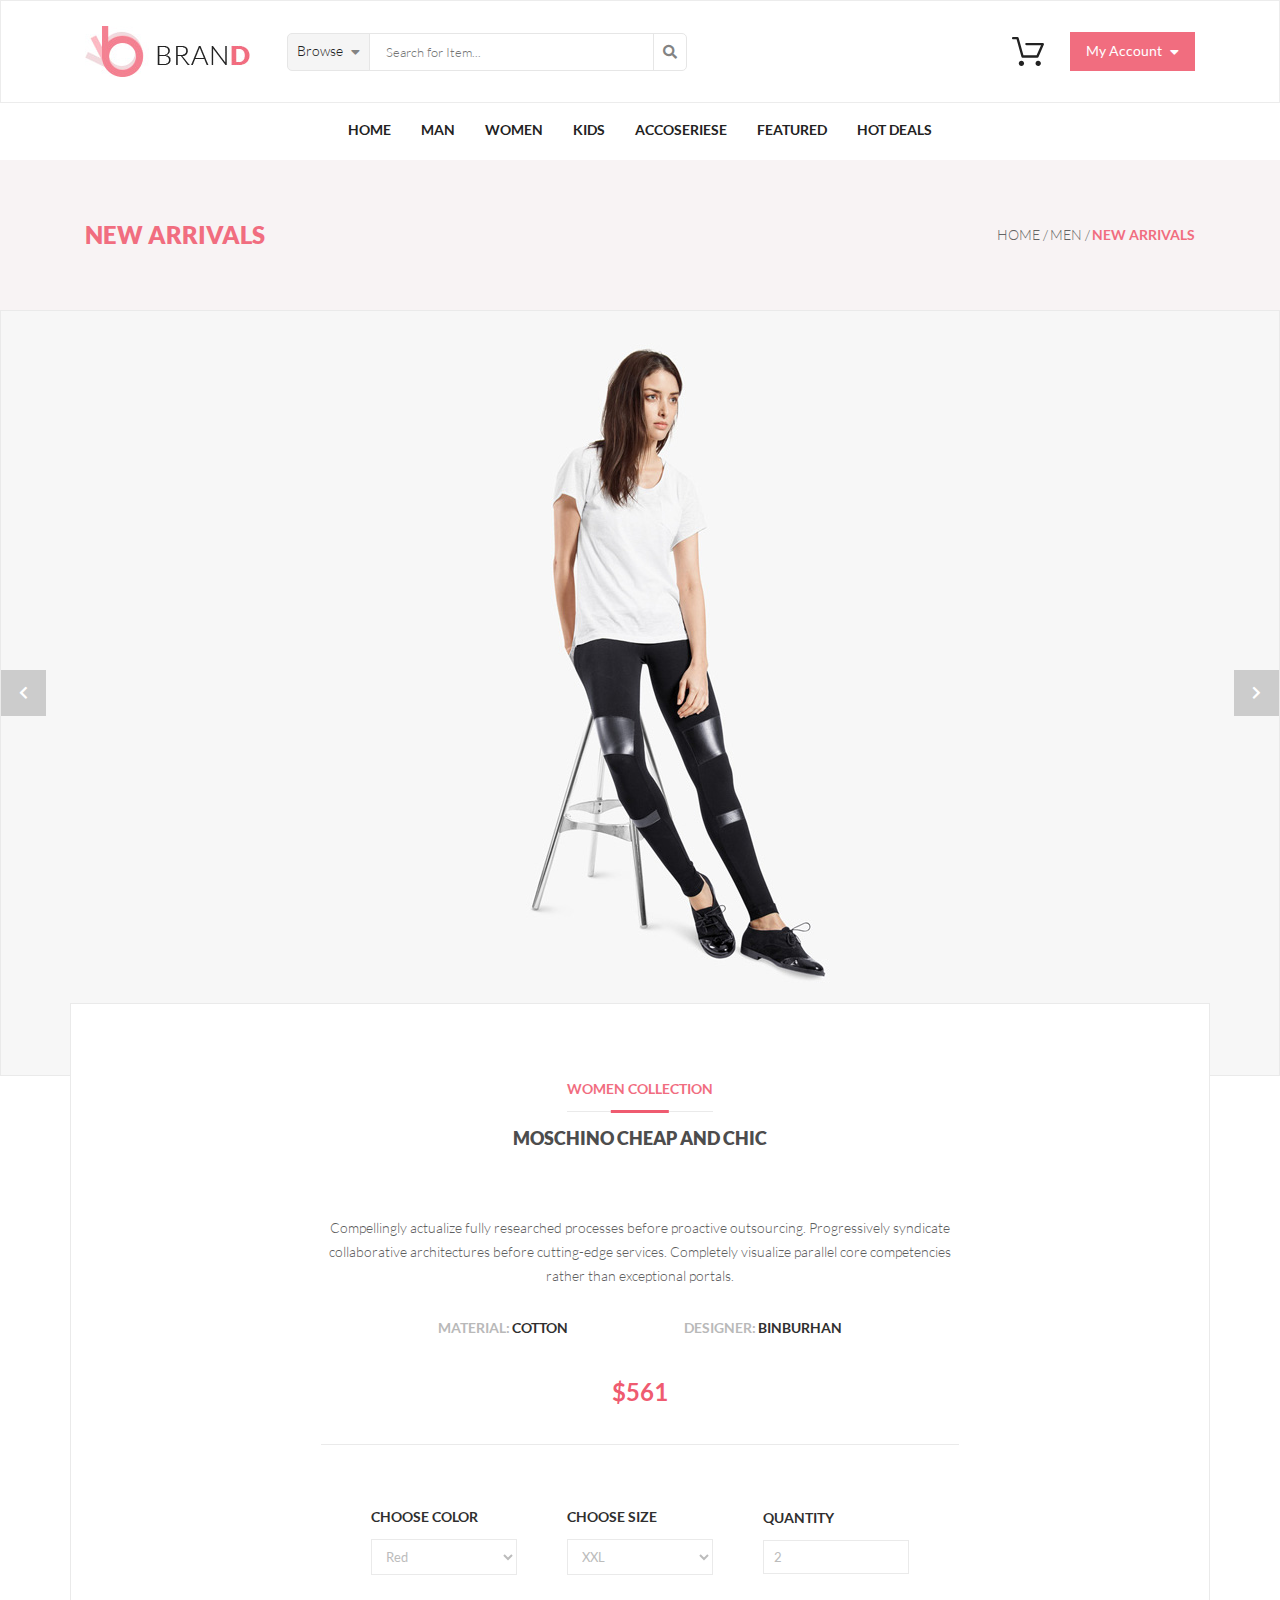
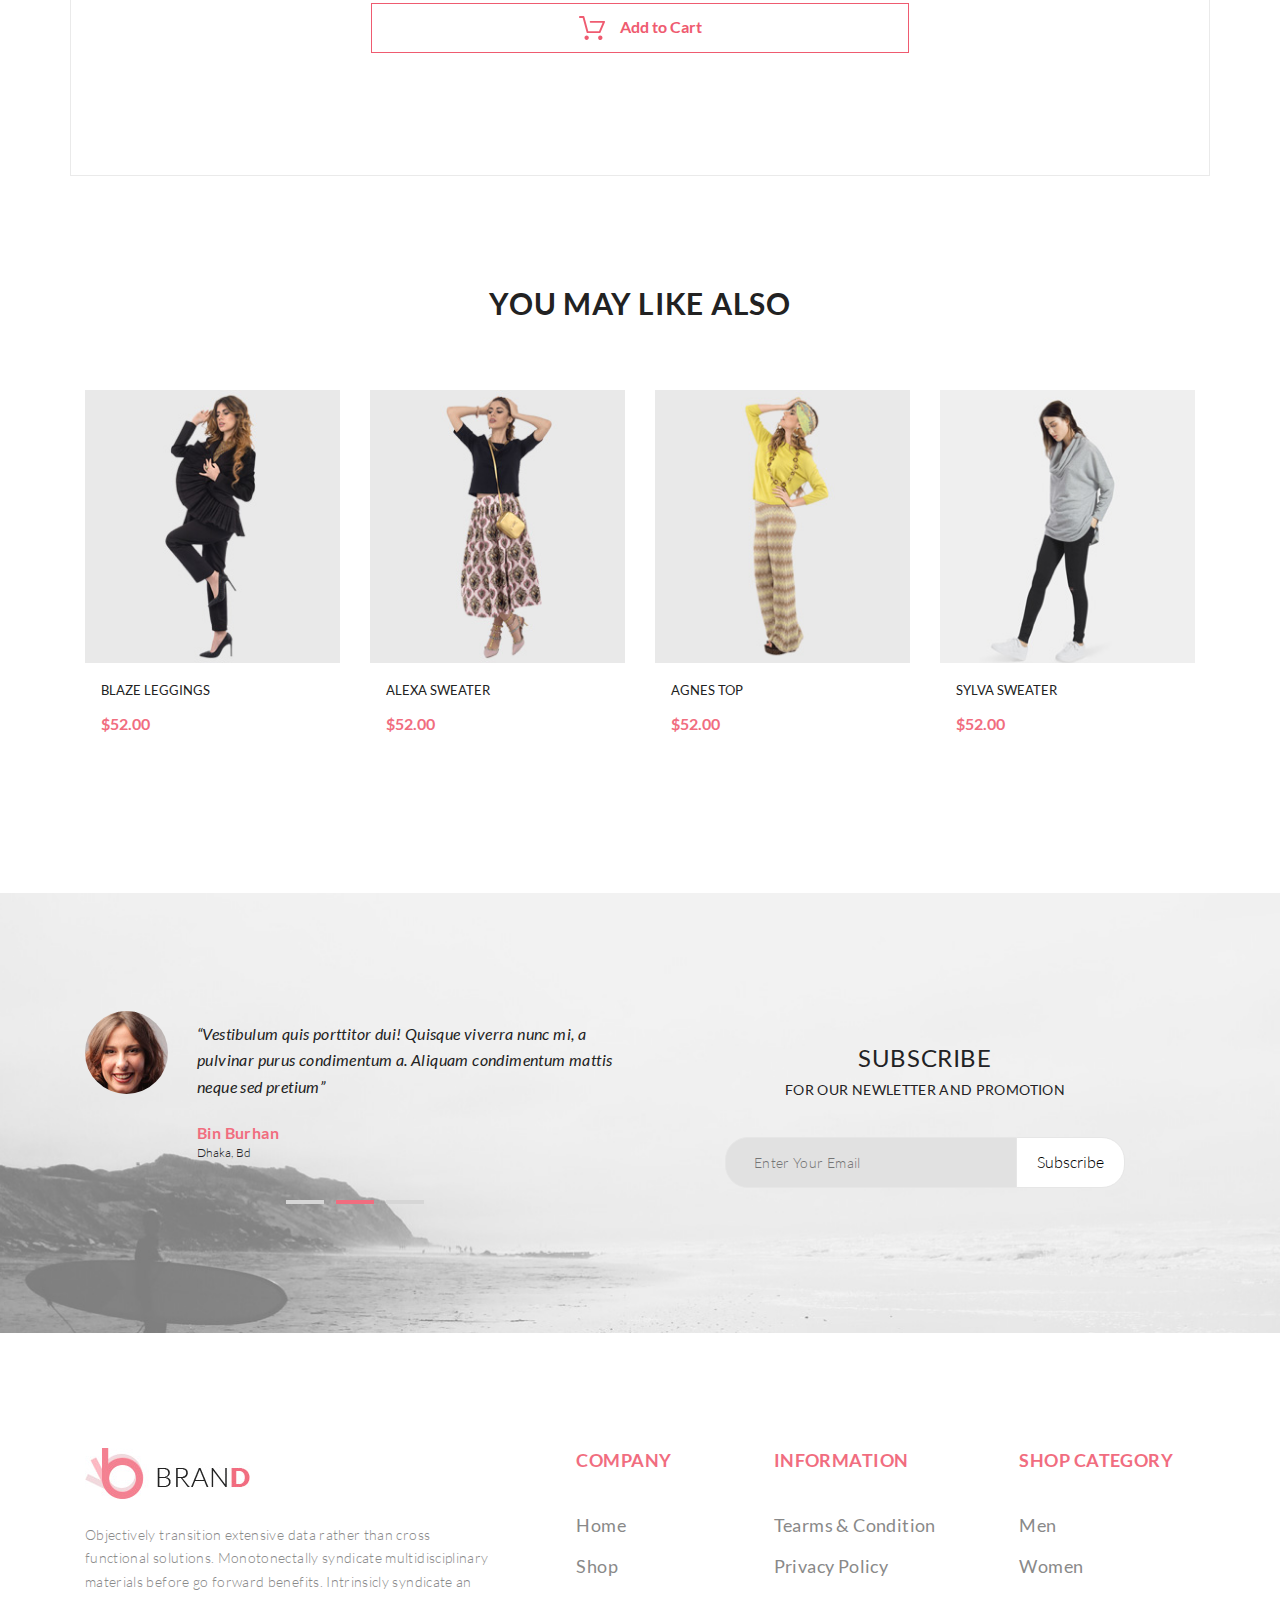
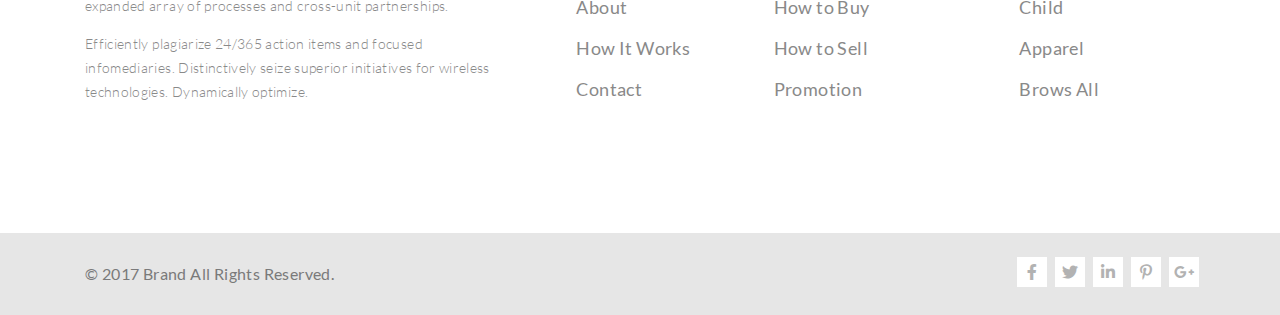
<file: single_page.html>
<!DOCTYPE html>
<html lang="en">
<head>
  <meta charset="UTF-8">
  <meta name="viewport" content="width=device-width, initial-scale=1.0">
  <title>Document</title>
  <link rel="stylesheet" href="./css/normalize.css">
  <link rel="stylesheet" href="./css/fontawesome/css/all.min.css">
  <link rel="stylesheet" href="./css/style.css">
</head>
<body>
  <div class="page">
    <header>
      <article class="header">
        <div class="container header-container">
          <div class="header-left">
            <a href="/"><img src="./img/logo.jpg" alt="" class="logo"></a>
            <div class="input-group header-search">
              <button class="btn btn-grey dropdown" type="button">Browse <i class="fas fa-caret-down"></i></button>
              <ul class="dropdown-menu">
                <li class="dropdown-menu-section">
                  Women
                  <ul class="dropdown-menu-section-links">
                    <li class="dropdown-menu-section-link"><a href="#">Dresses</a></li>
                    <li class="dropdown-menu-section-link"><a href="#">Tops</a></li>
                    <li class="dropdown-menu-section-link"><a href="#">Sweaters/Knits</a></li>
                    <li class="dropdown-menu-section-link"><a href="#">Jackets/Coats</a></li>
                    <li class="dropdown-menu-section-link"><a href="#">Blazers</a></li>
                    <li class="dropdown-menu-section-link"><a href="#">Denim</a></li>
                    <li class="dropdown-menu-section-link"><a href="#">Leggings/Pants</a></li>
                    <li class="dropdown-menu-section-link"><a href="#">Skirts/Shorts</a></li>
                    <li class="dropdown-menu-section-link"><a href="#">Accessories</a></li>
                  </ul>
                  Men
                  <ul class="dropdown-menu-section-links">
                    <li class="dropdown-menu-section-link"><a href="#">Tees/Tank tops</a></li>
                    <li class="dropdown-menu-section-link"><a href="#">Shirts/Polos</a></li>
                    <li class="dropdown-menu-section-link"><a href="#">Sweaters</a></li>
                    <li class="dropdown-menu-section-link"><a href="#">Sweatshirts/Hoodies</a></li>
                    <li class="dropdown-menu-section-link"><a href="#">Blazers</a></li>
                    <li class="dropdown-menu-section-link"><a href="#">Jackets/vests</a></li>
                  </ul>
                </li>
              </ul>
              <input type="text" class="form-control" placeholder="Search for Item...">
              <button class="btn" type="submit"><i class="fas fa-search"></i></button>
            </div>
          </div>
          <div class="header-right">
            <div class="header-cart dropdown">
              <img src="./img/cart.svg" alt="">
              <ul class="dropdown-menu">
                <li class="dropdown-menu-section">
                  <table>
                    <tbody>
                      <tr>
                        <td>
                          <div class="product-cart">
                            <div class="product-cart-image">
                              <a href="#"><img src="./img/products/product-1.jpg" alt=""></a>
                            </div>
                            <div class="product-cart-detail">
                              <h2 class="product-cart-title">Rebox Zane</h2>
                              <div class="product-cart-raiting">
                                <i class="fas fa-star"></i>
                                <i class="fas fa-star"></i>
                                <i class="fas fa-star"></i>
                                <i class="fas fa-star"></i>
                                <i class="fas fa-star-half-alt"></i>
                              </div>
                              <div class="product-cart-info color-pink">1 x $250</div>
                            </div>
                          </div>
                        </td>
                        <td><a href="#"><i class="fas fa-times-circle"></i></a></td>
                      </tr>
                      <tr>
                        <td>
                          <div class="product-cart">
                            <div class="product-cart-image">
                              <a href="#"><img src="./img/products/product-2.jpg" alt=""></a>
                            </div>
                            <div class="product-cart-detail">
                              <h2 class="product-cart-title">Rebox Zane</h2>
                              <div class="product-cart-raiting">
                                <i class="fas fa-star"></i>
                                <i class="fas fa-star"></i>
                                <i class="fas fa-star"></i>
                                <i class="fas fa-star"></i>
                                <i class="fas fa-star-half-alt"></i>
                              </div>
                              <div class="product-cart-info color-pink">1 x $250</div>
                            </div>
                          </div>
                        </td>
                        <td><a href="#"><i class="fas fa-times-circle"></i></a></td>
                      </tr>
                    </tbody>
                  </table>
                  <div class="header-cart-total">
                    <span>TOTAL</span>
                    <span>$500.00</span>
                  </div>
                  <a href="#" class="shopping-cart-button btn-pink">Checkout</a>
                  <a href="#" class="shopping-cart-button">Go to cart</a>
                </li>
              </ul>
            </div>
            <button class="btn btn-pink header-account-btn" type="button">My Account <i class="fas fa-caret-down"></i></button>
          </div>
        </div>
      </article>
      <nav class="menu">
        <div class="container menu-container">
          <ul class="menu-main">
            <li>
              <a href="/" class="dropdown">Home</a>
              <ul class="dropdown-menu">
                <li class="dropdown-menu-section">
                  Women
                  <ul class="dropdown-menu-section-links">
                    <li class="dropdown-menu-section-link"><a href="#">Dresses</a></li>
                    <li class="dropdown-menu-section-link"><a href="#">Tops</a></li>
                    <li class="dropdown-menu-section-link"><a href="#">Sweaters/Knits</a></li>
                    <li class="dropdown-menu-section-link"><a href="#">Jackets/Coats</a></li>
                    <li class="dropdown-menu-section-link"><a href="#">Blazers</a></li>
                    <li class="dropdown-menu-section-link"><a href="#">Denim</a></li>
                    <li class="dropdown-menu-section-link"><a href="#">Leggings/Pants</a></li>
                    <li class="dropdown-menu-section-link"><a href="#">Skirts/Shorts</a></li>
                    <li class="dropdown-menu-section-link"><a href="#">Accessories</a></li>
                  </ul>
                </li>
                <li class="dropdown-menu-section">
                  Women
                  <ul class="dropdown-menu-section-links">
                    <li class="dropdown-menu-section-link"><a href="#">Dresses</a></li>
                    <li class="dropdown-menu-section-link"><a href="#">Tops</a></li>
                    <li class="dropdown-menu-section-link"><a href="#">Sweaters/Knits</a></li>
                    <li class="dropdown-menu-section-link"><a href="#">Jackets/Coats</a></li>
                  </ul>
                  Women
                  <ul class="dropdown-menu-section-links">
                    <li class="dropdown-menu-section-link"><a href="#">Dresses</a></li>
                    <li class="dropdown-menu-section-link"><a href="#">Tops</a></li>
                    <li class="dropdown-menu-section-link"><a href="#">Sweaters/Knits</a></li>
                  </ul>
                </li>
                <li class="dropdown-menu-section">
                  Women
                  <ul class="dropdown-menu-section-links">
                    <li class="dropdown-menu-section-link"><a href="#">Dresses</a></li>
                    <li class="dropdown-menu-section-link"><a href="#">Tops</a></li>
                    <li class="dropdown-menu-section-link"><a href="#">Sweaters/Knits</a></li>
                    <li class="dropdown-menu-section-link"><a href="#">Jackets/Coats</a></li>
                  </ul>
                  <div class="dropdown-menu-section-promo">
                    <a href="/">
                      <img src="./img/promo-ad.jpg" alt="">
                    </a>
                  </div>
                </li>
              </ul>
            </li>
            <li>
              <a href="/" class="dropdown">Man</a>
              <ul class="dropdown-menu">
                <li class="dropdown-menu-section">
                  Women
                  <ul class="dropdown-menu-section-links">
                    <li class="dropdown-menu-section-link"><a href="#">Dresses</a></li>
                    <li class="dropdown-menu-section-link"><a href="#">Tops</a></li>
                    <li class="dropdown-menu-section-link"><a href="#">Sweaters/Knits</a></li>
                    <li class="dropdown-menu-section-link"><a href="#">Jackets/Coats</a></li>
                    <li class="dropdown-menu-section-link"><a href="#">Blazers</a></li>
                    <li class="dropdown-menu-section-link"><a href="#">Denim</a></li>
                    <li class="dropdown-menu-section-link"><a href="#">Leggings/Pants</a></li>
                    <li class="dropdown-menu-section-link"><a href="#">Skirts/Shorts</a></li>
                    <li class="dropdown-menu-section-link"><a href="#">Accessories</a></li>
                  </ul>
                </li>
                <li class="dropdown-menu-section">
                  Women
                  <ul class="dropdown-menu-section-links">
                    <li class="dropdown-menu-section-link"><a href="#">Dresses</a></li>
                    <li class="dropdown-menu-section-link"><a href="#">Tops</a></li>
                    <li class="dropdown-menu-section-link"><a href="#">Sweaters/Knits</a></li>
                    <li class="dropdown-menu-section-link"><a href="#">Jackets/Coats</a></li>
                  </ul>
                  Women
                  <ul class="dropdown-menu-section-links">
                    <li class="dropdown-menu-section-link"><a href="#">Dresses</a></li>
                    <li class="dropdown-menu-section-link"><a href="#">Tops</a></li>
                    <li class="dropdown-menu-section-link"><a href="#">Sweaters/Knits</a></li>
                  </ul>
                </li>
                <li class="dropdown-menu-section">
                  Women
                  <ul class="dropdown-menu-section-links">
                    <li class="dropdown-menu-section-link"><a href="#">Dresses</a></li>
                    <li class="dropdown-menu-section-link"><a href="#">Tops</a></li>
                    <li class="dropdown-menu-section-link"><a href="#">Sweaters/Knits</a></li>
                    <li class="dropdown-menu-section-link"><a href="#">Jackets/Coats</a></li>
                  </ul>
                  <div class="dropdown-menu-section-promo">
                    <a href="/">
                      <img src="./img/promo-ad.jpg" alt="">
                    </a>
                  </div>
                </li>
              </ul>
            </li>
            <li>
              <a href="/" class="dropdown">Women</a>
              <ul class="dropdown-menu">
                <li class="dropdown-menu-section">
                  Women
                  <ul class="dropdown-menu-section-links">
                    <li class="dropdown-menu-section-link"><a href="#">Dresses</a></li>
                    <li class="dropdown-menu-section-link"><a href="#">Tops</a></li>
                    <li class="dropdown-menu-section-link"><a href="#">Sweaters/Knits</a></li>
                    <li class="dropdown-menu-section-link"><a href="#">Jackets/Coats</a></li>
                    <li class="dropdown-menu-section-link"><a href="#">Blazers</a></li>
                    <li class="dropdown-menu-section-link"><a href="#">Denim</a></li>
                    <li class="dropdown-menu-section-link"><a href="#">Leggings/Pants</a></li>
                    <li class="dropdown-menu-section-link"><a href="#">Skirts/Shorts</a></li>
                    <li class="dropdown-menu-section-link"><a href="#">Accessories</a></li>
                  </ul>
                </li>
                <li class="dropdown-menu-section">
                  Women
                  <ul class="dropdown-menu-section-links">
                    <li class="dropdown-menu-section-link"><a href="#">Dresses</a></li>
                    <li class="dropdown-menu-section-link"><a href="#">Tops</a></li>
                    <li class="dropdown-menu-section-link"><a href="#">Sweaters/Knits</a></li>
                    <li class="dropdown-menu-section-link"><a href="#">Jackets/Coats</a></li>
                  </ul>
                  Women
                  <ul class="dropdown-menu-section-links">
                    <li class="dropdown-menu-section-link"><a href="#">Dresses</a></li>
                    <li class="dropdown-menu-section-link"><a href="#">Tops</a></li>
                    <li class="dropdown-menu-section-link"><a href="#">Sweaters/Knits</a></li>
                  </ul>
                </li>
                <li class="dropdown-menu-section">
                  Women
                  <ul class="dropdown-menu-section-links">
                    <li class="dropdown-menu-section-link"><a href="#">Dresses</a></li>
                    <li class="dropdown-menu-section-link"><a href="#">Tops</a></li>
                    <li class="dropdown-menu-section-link"><a href="#">Sweaters/Knits</a></li>
                    <li class="dropdown-menu-section-link"><a href="#">Jackets/Coats</a></li>
                  </ul>
                  <div class="dropdown-menu-section-promo">
                    <a href="/">
                      <img src="./img/promo-ad.jpg" alt="">
                    </a>
                  </div>
                </li>
              </ul>
            </li>
            <li>
              <a href="/" class="dropdown">Kids</a>
              <ul class="dropdown-menu">
                <li class="dropdown-menu-section">
                  Women
                  <ul class="dropdown-menu-section-links">
                    <li class="dropdown-menu-section-link"><a href="#">Dresses</a></li>
                    <li class="dropdown-menu-section-link"><a href="#">Tops</a></li>
                    <li class="dropdown-menu-section-link"><a href="#">Sweaters/Knits</a></li>
                    <li class="dropdown-menu-section-link"><a href="#">Jackets/Coats</a></li>
                    <li class="dropdown-menu-section-link"><a href="#">Blazers</a></li>
                    <li class="dropdown-menu-section-link"><a href="#">Denim</a></li>
                    <li class="dropdown-menu-section-link"><a href="#">Leggings/Pants</a></li>
                    <li class="dropdown-menu-section-link"><a href="#">Skirts/Shorts</a></li>
                    <li class="dropdown-menu-section-link"><a href="#">Accessories</a></li>
                  </ul>
                </li>
                <li class="dropdown-menu-section">
                  Women
                  <ul class="dropdown-menu-section-links">
                    <li class="dropdown-menu-section-link"><a href="#">Dresses</a></li>
                    <li class="dropdown-menu-section-link"><a href="#">Tops</a></li>
                    <li class="dropdown-menu-section-link"><a href="#">Sweaters/Knits</a></li>
                    <li class="dropdown-menu-section-link"><a href="#">Jackets/Coats</a></li>
                  </ul>
                  Women
                  <ul class="dropdown-menu-section-links">
                    <li class="dropdown-menu-section-link"><a href="#">Dresses</a></li>
                    <li class="dropdown-menu-section-link"><a href="#">Tops</a></li>
                    <li class="dropdown-menu-section-link"><a href="#">Sweaters/Knits</a></li>
                  </ul>
                </li>
                <li class="dropdown-menu-section">
                  Women
                  <ul class="dropdown-menu-section-links">
                    <li class="dropdown-menu-section-link"><a href="#">Dresses</a></li>
                    <li class="dropdown-menu-section-link"><a href="#">Tops</a></li>
                    <li class="dropdown-menu-section-link"><a href="#">Sweaters/Knits</a></li>
                    <li class="dropdown-menu-section-link"><a href="#">Jackets/Coats</a></li>
                  </ul>
                  <div class="dropdown-menu-section-promo">
                    <a href="/">
                      <img src="./img/promo-ad.jpg" alt="">
                    </a>
                  </div>
                </li>
              </ul>
            </li>
            <li>
              <a href="/" class="dropdown">Accoseriese</a>
              <ul class="dropdown-menu">
                <li class="dropdown-menu-section">
                  Women
                  <ul class="dropdown-menu-section-links">
                    <li class="dropdown-menu-section-link"><a href="#">Dresses</a></li>
                    <li class="dropdown-menu-section-link"><a href="#">Tops</a></li>
                    <li class="dropdown-menu-section-link"><a href="#">Sweaters/Knits</a></li>
                    <li class="dropdown-menu-section-link"><a href="#">Jackets/Coats</a></li>
                    <li class="dropdown-menu-section-link"><a href="#">Blazers</a></li>
                    <li class="dropdown-menu-section-link"><a href="#">Denim</a></li>
                    <li class="dropdown-menu-section-link"><a href="#">Leggings/Pants</a></li>
                    <li class="dropdown-menu-section-link"><a href="#">Skirts/Shorts</a></li>
                    <li class="dropdown-menu-section-link"><a href="#">Accessories</a></li>
                  </ul>
                </li>
                <li class="dropdown-menu-section">
                  Women
                  <ul class="dropdown-menu-section-links">
                    <li class="dropdown-menu-section-link"><a href="#">Dresses</a></li>
                    <li class="dropdown-menu-section-link"><a href="#">Tops</a></li>
                    <li class="dropdown-menu-section-link"><a href="#">Sweaters/Knits</a></li>
                    <li class="dropdown-menu-section-link"><a href="#">Jackets/Coats</a></li>
                  </ul>
                  Women
                  <ul class="dropdown-menu-section-links">
                    <li class="dropdown-menu-section-link"><a href="#">Dresses</a></li>
                    <li class="dropdown-menu-section-link"><a href="#">Tops</a></li>
                    <li class="dropdown-menu-section-link"><a href="#">Sweaters/Knits</a></li>
                  </ul>
                </li>
                <li class="dropdown-menu-section">
                  Women
                  <ul class="dropdown-menu-section-links">
                    <li class="dropdown-menu-section-link"><a href="#">Dresses</a></li>
                    <li class="dropdown-menu-section-link"><a href="#">Tops</a></li>
                    <li class="dropdown-menu-section-link"><a href="#">Sweaters/Knits</a></li>
                    <li class="dropdown-menu-section-link"><a href="#">Jackets/Coats</a></li>
                  </ul>
                  <div class="dropdown-menu-section-promo">
                    <a href="/">
                      <img src="./img/promo-ad.jpg" alt="">
                    </a>
                  </div>
                </li>
              </ul>
            </li>
            <li>
              <a href="/" class="dropdown">Featured</a>
              <ul class="dropdown-menu">
                <li class="dropdown-menu-section">
                  Women
                  <ul class="dropdown-menu-section-links">
                    <li class="dropdown-menu-section-link"><a href="#">Dresses</a></li>
                    <li class="dropdown-menu-section-link"><a href="#">Tops</a></li>
                    <li class="dropdown-menu-section-link"><a href="#">Sweaters/Knits</a></li>
                    <li class="dropdown-menu-section-link"><a href="#">Jackets/Coats</a></li>
                    <li class="dropdown-menu-section-link"><a href="#">Blazers</a></li>
                    <li class="dropdown-menu-section-link"><a href="#">Denim</a></li>
                    <li class="dropdown-menu-section-link"><a href="#">Leggings/Pants</a></li>
                    <li class="dropdown-menu-section-link"><a href="#">Skirts/Shorts</a></li>
                    <li class="dropdown-menu-section-link"><a href="#">Accessories</a></li>
                  </ul>
                </li>
                <li class="dropdown-menu-section">
                  Women
                  <ul class="dropdown-menu-section-links">
                    <li class="dropdown-menu-section-link"><a href="#">Dresses</a></li>
                    <li class="dropdown-menu-section-link"><a href="#">Tops</a></li>
                    <li class="dropdown-menu-section-link"><a href="#">Sweaters/Knits</a></li>
                    <li class="dropdown-menu-section-link"><a href="#">Jackets/Coats</a></li>
                  </ul>
                  Women
                  <ul class="dropdown-menu-section-links">
                    <li class="dropdown-menu-section-link"><a href="#">Dresses</a></li>
                    <li class="dropdown-menu-section-link"><a href="#">Tops</a></li>
                    <li class="dropdown-menu-section-link"><a href="#">Sweaters/Knits</a></li>
                  </ul>
                </li>
                <li class="dropdown-menu-section">
                  Women
                  <ul class="dropdown-menu-section-links">
                    <li class="dropdown-menu-section-link"><a href="#">Dresses</a></li>
                    <li class="dropdown-menu-section-link"><a href="#">Tops</a></li>
                    <li class="dropdown-menu-section-link"><a href="#">Sweaters/Knits</a></li>
                    <li class="dropdown-menu-section-link"><a href="#">Jackets/Coats</a></li>
                  </ul>
                  <div class="dropdown-menu-section-promo">
                    <a href="/">
                      <img src="./img/promo-ad.jpg" alt="">
                    </a>
                  </div>
                </li>
              </ul>
            </li>
            <li>
              <a href="/" class="dropdown">Hot Deals</a>
              <ul class="dropdown-menu">
                <li class="dropdown-menu-section">
                  Women
                  <ul class="dropdown-menu-section-links">
                    <li class="dropdown-menu-section-link"><a href="#">Dresses</a></li>
                    <li class="dropdown-menu-section-link"><a href="#">Tops</a></li>
                    <li class="dropdown-menu-section-link"><a href="#">Sweaters/Knits</a></li>
                    <li class="dropdown-menu-section-link"><a href="#">Jackets/Coats</a></li>
                    <li class="dropdown-menu-section-link"><a href="#">Blazers</a></li>
                    <li class="dropdown-menu-section-link"><a href="#">Denim</a></li>
                    <li class="dropdown-menu-section-link"><a href="#">Leggings/Pants</a></li>
                    <li class="dropdown-menu-section-link"><a href="#">Skirts/Shorts</a></li>
                    <li class="dropdown-menu-section-link"><a href="#">Accessories</a></li>
                  </ul>
                </li>
                <li class="dropdown-menu-section">
                  Women
                  <ul class="dropdown-menu-section-links">
                    <li class="dropdown-menu-section-link"><a href="#">Dresses</a></li>
                    <li class="dropdown-menu-section-link"><a href="#">Tops</a></li>
                    <li class="dropdown-menu-section-link"><a href="#">Sweaters/Knits</a></li>
                    <li class="dropdown-menu-section-link"><a href="#">Jackets/Coats</a></li>
                  </ul>
                  Women
                  <ul class="dropdown-menu-section-links">
                    <li class="dropdown-menu-section-link"><a href="#">Dresses</a></li>
                    <li class="dropdown-menu-section-link"><a href="#">Tops</a></li>
                    <li class="dropdown-menu-section-link"><a href="#">Sweaters/Knits</a></li>
                  </ul>
                </li>
                <li class="dropdown-menu-section">
                  Women
                  <ul class="dropdown-menu-section-links">
                    <li class="dropdown-menu-section-link"><a href="#">Dresses</a></li>
                    <li class="dropdown-menu-section-link"><a href="#">Tops</a></li>
                    <li class="dropdown-menu-section-link"><a href="#">Sweaters/Knits</a></li>
                    <li class="dropdown-menu-section-link"><a href="#">Jackets/Coats</a></li>
                  </ul>
                  <div class="dropdown-menu-section-promo">
                    <a href="/">
                      <img src="./img/promo-ad.jpg" alt="">
                    </a>
                  </div>
                </li>
              </ul>
            </li>
          </ul>
        </div>
      </nav>
      <article class="page-title">
        <div class="container">
          <div class="page-title-grid">
            <h1 class="title">New Arrivals</h1>
            <ul class="breadcrumbs">
              <li class="breadcrumbs-item"><a href="#" class="breadcrumbs-link">Home</a></li>
              <li class="breadcrumbs-item"><a href="#" class="breadcrumbs-link">Men</a></li>
              <li class="breadcrumbs-item"><a href="#" class="breadcrumbs-link breadcrumbs-link-active">New Arrivals</a></li>
            </ul>
          </div>
        </div>
      </article>
    </header>
    <main>
      <article class="product-detail">
        <div class="slider slider-product">
          <div class="slider-track">
            <div class="slider-slide">
              <img src="./img/layer-42.jpg" alt="">
            </div>
          </div>
          <div class="slider-navigation">
            <button class="slider-arrow slider-arrow-prev"><i class="fas fa-chevron-left"></i></button>
            <button class="slider-arrow slider-arrow-next"><i class="fas fa-chevron-right"></i></button>
          </div>
        </div>
        <div class="container product-detail-container">
          <div class="product-detail-wrapper">
            <div class="product-detail-collection">WOMEN COLLECTION</div>
            <h2 class="product-detail-title">Moschino Cheap And Chic</h2>
            <div class="product-detail-description">
              <p>Compellingly actualize fully researched processes before proactive outsourcing. Progressively syndicate collaborative architectures before cutting-edge services. Completely visualize parallel core competencies rather than exceptional portals.</p>
            </div>
            <div class="product-detail-info">
              <div class="product-detail-info-item">
                <div class="product-detail-info-label">MATERIAL:</div>
                <div class="product-detail-info-text">COTTON</div>
              </div>
              <div class="product-detail-info-item">
                <div class="product-detail-info-label">DESIGNER:</div>
                <div class="product-detail-info-text">BINBURHAN</div>
              </div>
            </div>
            <div class="product-detail-price">$561</div>
            <form class="product-detail-form">
              <div class="form-item-grid">
                <div class="form-item">
                  <label>CHOOSE COLOR</label>
                 <select>
                   <option value="Red">Red</option>
                 </select>
                </div>
                <div class="form-item">
                  <label>CHOOSE SIZE</label>
                 <select>
                   <option value="XXL">XXL</option>
                 </select>
                </div>
                <div class="form-item">
                  <label>QUANTITY</label>
                  <input type="number" min="1" value="2">
                </div>
                <div class="form-item submit">
                  <button type="submit"><img src="./img/cart-pink.svg" alt=""> Add to Cart</button>
                </div>
              </div>
            </form>
          </div>
        </div>
      </article>
      <article class="products">
        <div class="container">
          <div class="products-header">
            <div class="products-header-title text-uppercase">you may like also</div>
          </div>
          <div class="products-body">
            <div class="products-grid">
              <div class="product-item">
                <a href="#">
                  <div class="product-item-img">
                    <div class="product-button-wrapper">
                      <span class="product-button">
                        <img src="./img/cart.svg" alt="">
                        Add to Cart
                      </span>
                    </div>
                    <img src="./img/products/product-9.jpg" alt="">
                  </div>
                  <div class="product-item-info">
                    <div class="product-item-title">BLAZE LEGGINGS</div>
                    <div class="product-item-price"><span class="color-pink">$52.00</span></div>
                  </div>
                </a>
              </div>
              <div class="product-item">
                <a href="#">
                  <div class="product-item-img">
                    <div class="product-button-wrapper">
                      <span class="product-button">
                        <img src="./img/cart.svg" alt="">
                        Add to Cart
                      </span>
                    </div>
                    <img src="./img/products/product-10.jpg" alt="">
                  </div>
                  <div class="product-item-info">
                    <div class="product-item-title">ALEXA SWEATER</div>
                    <div class="product-item-price"><span class="color-pink">$52.00</span></div>
                  </div>
                </a>
              </div>
              <div class="product-item">
                <a href="#">
                  <div class="product-item-img">
                    <div class="product-button-wrapper">
                      <span class="product-button">
                        <img src="./img/cart.svg" alt="">
                        Add to Cart
                      </span>
                    </div>
                    <img src="./img/products/product-11.jpg" alt="">
                  </div>
                  <div class="product-item-info">
                    <div class="product-item-title">AGNES TOP</div>
                    <div class="product-item-price"><span class="color-pink">$52.00</span></div>
                  </div>
                </a>
              </div>
              <div class="product-item">
                <a href="#">
                  <div class="product-item-img">
                    <div class="product-button-wrapper">
                      <span class="product-button">
                        <img src="./img/cart.svg" alt="">
                        Add to Cart
                      </span>
                    </div>
                    <img src="./img/products/product-12.jpg" alt="">
                  </div>
                  <div class="product-item-info">
                    <div class="product-item-title">SYLVA SWEATER</div>
                    <div class="product-item-price"><span class="color-pink">$52.00</span></div>
                  </div>
                </a>
              </div>
            </div>
          </div>
        </div>
      </article>
      <article class="subscribe">
        <div class="container subscribe-container">
          <div class="subscribe-grid">
            <div class="subscribe-review">
              <div class="slider">
                <div class="slider-container">
                  <div class="slider-slide">
                    <div class="blockquote">
                      <img src="./img/review-avatar.jpg" alt="" class="blockquote-avatar">
                      <div>
                        <div class="blockquote-body">
                          “Vestibulum quis porttitor dui! Quisque viverra nunc mi, 
                          a pulvinar purus condimentum a. Aliquam condimentum mattis neque sed pretium”
                        </div>
                        <div class="blockquote-author">
                          <span class="color-pink">Bin Burhan</span>
                          Dhaka, Bd
                        </div>
                      </div>
                    </div>
                  </div>
                </div>
                <div class="slider-pagination">
                  <ul class="slider-pagination-buttons">
                    <li class="slider-pagination-button"><a href="#"></a></li>
                    <li class="slider-pagination-button"><a href="#" class="active"></a></li>
                    <li class="slider-pagination-button"><a href="#"></a></li>
                  </ul>
                </div>
              </div>
            </div>
            <div class="subscribe-form">
              <div class="subscribe-form-wrapper">
                <div class="subscribe-form-title">
                  Subscribe<br>
                  FOR OUR NEWLETTER AND PROMOTION
                </div>
                <div class="input-group">
                  <input type="text" class="form-control" placeholder="Enter Your Email">
                  <button type="submit">Subscribe</button>
                </div>
              </div>
            </div>
          </div>
        </div>
      </article>
    </main>
    <footer>
      <article class="footer">
        <div class="container">
          <div class="footer-grid">
            <div class="footer-left">
              <a href="#"><img src="./img/logo.jpg" alt=""></a>
              <div class="footer-text">
                <p>Objectively transition extensive data rather than cross functional solutions. Monotonectally syndicate multidisciplinary materials before go forward benefits. Intrinsicly syndicate an expanded array of processes and cross-unit partnerships.</p>
                <p>Efficiently plagiarize 24/365 action items and focused infomediaries. 
                Distinctively seize superior initiatives for wireless technologies. Dynamically optimize.</p>
              </div>
            </div>
            <div class="footer-right">
              <ul class="footer-menu-grid">
                <li class="footer-menu-section">
                  COMPANY
                  <ul class="footer-menu-section-menu">
                    <li class="footer-menu-section-item"><a href="#">Home</a></li>
                    <li class="footer-menu-section-item"><a href="#">Shop</a></li>
                    <li class="footer-menu-section-item"><a href="#">About</a></li>
                    <li class="footer-menu-section-item"><a href="#">How It Works</a></li>
                    <li class="footer-menu-section-item"><a href="#">Contact</a></li>
                  </ul>
                </li>
                <li class="footer-menu-section">
                  INFORMATION
                  <ul class="footer-menu-section-menu">
                    <li class="footer-menu-section-item"><a href="#">Tearms & Condition</a></li>
                    <li class="footer-menu-section-item"><a href="#">Privacy Policy</a></li>
                    <li class="footer-menu-section-item"><a href="#">How to Buy</a></li>
                    <li class="footer-menu-section-item"><a href="#">How to Sell</a></li>
                    <li class="footer-menu-section-item"><a href="#">Promotion</a></li>
                  </ul>
                </li>
                <li class="footer-menu-section">
                  SHOP CATEGORY
                  <ul class="footer-menu-section-menu">
                    <li class="footer-menu-section-item"><a href="#">Men</a></li>
                    <li class="footer-menu-section-item"><a href="#">Women</a></li>
                    <li class="footer-menu-section-item"><a href="#">Child</a></li>
                    <li class="footer-menu-section-item"><a href="#">Apparel</a></li>
                    <li class="footer-menu-section-item"><a href="#">Brows All</a></li>
                  </ul>
                </li>
              </ul>
            </div>
          </div>
        </div>
      </article>
      <article class="footer-down">
        <div class="container">
          <div class="footer-down-grid">
            <div class="copyright">© 2017  Brand  All Rights Reserved.</div>
            <ul class="socials">
              <li class="socials-link"><a href="#"><i class="fab fa-facebook-f"></i></a></li>
              <li class="socials-link"><a href="#"><i class="fab fa-twitter"></i></a></li>
              <li class="socials-link"><a href="#"><i class="fab fa-linkedin-in"></i></a></li>
              <li class="socials-link"><a href="#"><i class="fab fa-pinterest-p"></i></a></li>
              <li class="socials-link"><a href="#"><i class="fab fa-google-plus-g"></i></a></li>
            </ul>
          </div>
        </div>
      </article>
    </footer>
  </div>
</body>
</file>
<file: css/style.css>
@font-face {
  font-family: 'Lato';
  src: url("../fonts/Lato/Lato-Black.ttf");
  font-weight: 900;
}

@font-face {
  font-family: 'Lato';
  src: url("../fonts/Lato/Lato-BlackItalic.ttf");
  font-weight: 900;
  font-style: italic;
}

@font-face {
  font-family: 'Lato';
  src: url("../fonts/Lato/Lato-Bold.ttf");
  font-weight: bold;
}

@font-face {
  font-family: 'Lato';
  src: url("../fonts/Lato/Lato-BoldItalic.ttf");
  font-weight: bold;
  font-style: italic;
}

@font-face {
  font-family: 'Lato';
  src: url("../fonts/Lato/Lato-Italic.ttf");
  font-style: italic;
}

@font-face {
  font-family: 'Lato';
  src: url("../fonts/Lato/Lato-Light.ttf");
  font-weight: 300;
}

@font-face {
  font-family: 'Lato';
  src: url("../fonts/Lato/Lato-LightItalic.ttf");
  font-weight: 300;
  font-style: italic;
}

@font-face {
  font-family: 'Lato';
  src: url("../fonts/Lato/Lato-Regular.ttf");
}

* {
  -webkit-box-sizing: border-box;
          box-sizing: border-box;
}

body {
  font-family: 'Lato';
  color: #222;
}

img {
  max-width: 100%;
  height: auto;
  vertical-align: top;
}

[type=submit],
button {
  cursor: pointer;
  outline: none;
}

.page {
  max-width: 1600px;
  margin: 0 auto;
  overflow: hidden;
}

.container {
  max-width: 1140px;
  margin: 0 auto;
  padding-right: 15px;
  padding-left: 15px;
}

.color-pink {
  color: #f16d7f !important;
}

.text-uppercase {
  text-transform: uppercase;
}

/**
  *   HEADER
  */
.header {
  padding-top: 25px;
  padding-bottom: 25px;
  border: 1px solid #ececec;
}

.header-container {
  display: -webkit-box;
  display: -ms-flexbox;
  display: flex;
  -webkit-box-align: center;
      -ms-flex-align: center;
          align-items: center;
}

.header-left {
  -webkit-box-flex: 1;
      -ms-flex: 1 0 auto;
          flex: 1 0 auto;
  display: -webkit-box;
  display: -ms-flexbox;
  display: flex;
  -webkit-box-align: center;
      -ms-flex-align: center;
          align-items: center;
  margin-right: 15px;
}

.header-right {
  display: -webkit-box;
  display: -ms-flexbox;
  display: flex;
  margin-left: 15px;
}

.header-search {
  margin-left: 37px;
  font-size: 14px;
  height: 38px;
  max-width: 400px;
  width: 100%;
}

.header-cart {
  display: -webkit-box;
  display: -ms-flexbox;
  display: flex;
}

.header-cart img {
  -ms-flex-item-align: center;
      -ms-grid-row-align: center;
      align-self: center;
}

.header-cart-total {
  display: -webkit-box;
  display: -ms-flexbox;
  display: flex;
  margin: 20px 0 30px;
  -webkit-box-pack: justify;
      -ms-flex-pack: justify;
          justify-content: space-between;
  text-transform: uppercase;
  color: #222222;
}

.header-account-btn {
  font-size: 14px;
  padding: 11px 16px;
  border: none;
  margin-left: 26px;
  display: -webkit-box;
  display: -ms-flexbox;
  display: flex;
}

/**
  *   BTN
  */
.btn {
  background-color: transparent;
  color: #838383;
}

.btn-grey {
  background-color: #f5f5f5;
  color: #222;
}

.btn-pink {
  background-color: #f16d7f;
  color: #fff;
}

.btn > .fa-caret-down {
  margin-left: 8px;
  -ms-flex-item-align: center;
      -ms-grid-row-align: center;
      align-self: center;
}

/**
  *   INPUT GROUP
  */
.input-group {
  display: -webkit-box;
  display: -ms-flexbox;
  display: flex;
  position: relative;
}

.input-group > button,
.input-group > input {
  border: solid 1px #e6e6e6;
  display: -webkit-box;
  display: -ms-flexbox;
  display: flex;
  -webkit-box-align: center;
      -ms-flex-align: center;
          align-items: center;
  font-weight: 300;
}

.input-group > input {
  width: 100%;
  padding: 14px 16px;
  color: #4a4a4a;
}

.input-group > button:first-child,
.input-group > input:first-child {
  border-top-left-radius: 5px;
  border-top-right-radius: 0px;
  border-bottom-right-radius: 0px;
  border-bottom-left-radius: 5px;
}

.input-group > button:last-child,
.input-group > input:last-child {
  border-top-left-radius: 0px;
  border-top-right-radius: 5px;
  border-bottom-right-radius: 5px;
  border-bottom-left-radius: 0px;
}

.input-group > button:not(:first-child),
.input-group > input:not(:first-child) {
  margin-left: -1px;
}

.input-group > button {
  padding: 14px 9px;
}

.input-group .fa-caret-down {
  color: #838383;
}

/**
  *   MENU
  */
.menu {
  display: -webkit-box;
  display: -ms-flexbox;
  display: flex;
}

.menu-main {
  position: relative;
  display: -webkit-box;
  display: -ms-flexbox;
  display: flex;
  padding: 0;
  margin: 0;
  margin-right: -15px;
  margin-left: -15px;
  list-style: none;
}

.menu-main > li {
  padding-right: 15px;
  padding-left: 15px;
}

.menu-main > li > a {
  display: block;
  padding-top: 19px;
  padding-bottom: 22px;
  font-size: 14px;
  font-weight: bold;
  color: #222;
  text-transform: uppercase;
  text-decoration: none;
}

/**
  *   BANNER
  */
.banner {
  display: -webkit-box;
  display: -ms-flexbox;
  display: flex;
  margin-bottom: 100px;
  height: 613px;
  background: url(../img/banner.png) #f16d7f no-repeat center top;
}

.banner-container {
  width: 100%;
  display: -webkit-box;
  display: -ms-flexbox;
  display: flex;
  -webkit-box-align: center;
      -ms-flex-align: center;
          align-items: center;
}

.banner-text {
  font-size: 40px;
  font-weight: 900;
  position: relative;
  padding-left: 24px;
  text-transform: uppercase;
}

.banner-text::before {
  position: absolute;
  content: '';
  width: 12px;
  height: 92px;
  left: 0;
  top: 14px;
  background-color: #f16d7f;
}

.banner-text::first-line {
  font-size: 60px;
  letter-spacing: 1.5px;
}

/**
  *   CATEGORY GRIND
  */
.category-grid {
  margin-bottom: 100px;
}

.category-grid-container {
  margin-right: -10px;
  margin-left: -10px;
  display: -webkit-box;
  display: -ms-flexbox;
  display: flex;
}

.category-col {
  padding-right: 10px;
  padding-left: 10px;
}

.category-item {
  margin-bottom: 20px;
}

.category-item:last-child {
  margin-bottom: 0;
}

.category-item a {
  display: block;
  color: #222;
  text-decoration: none;
  position: relative;
}

.category-item-title {
  font-size: 18px;
  font-weight: 900;
  letter-spacing: 0.45px;
  text-transform: uppercase;
  position: absolute;
  padding: 16px 20px;
  top: 26px;
  background-color: #fff;
}

.category-item-title .color-pink {
  display: block;
  font-size: 30px;
  letter-spacing: 0.75px;
}

/**
  *   PRODUCTS
  */
.products {
  margin-bottom: 100px;
}

.products-header {
  margin-bottom: 60px;
}

.products-header-title {
  font-size: 30px;
  font-weight: bold;
  line-height: 1.8;
  letter-spacing: 0.75px;
  text-align: center;
}

.products-header-description {
  font-size: 14px;
  letter-spacing: 0.35px;
  text-align: center;
  color: #9f9f9f;
}

.products-body {
  overflow: hidden;
}

.products-grid {
  display: -webkit-box;
  display: -ms-flexbox;
  display: flex;
  -ms-flex-wrap: wrap;
      flex-wrap: wrap;
  margin-right: -15px;
  margin-left: -15px;
}

.product-item {
  padding-right: 15px;
  margin-bottom: 39px;
  padding-left: 15px;
  width: 25%;
}

.product-item > a {
  display: block;
  color: #222;
  text-decoration: none;
  -webkit-transition: -webkit-box-shadow .2s ease-out;
  transition: -webkit-box-shadow .2s ease-out;
  transition: box-shadow .2s ease-out;
  transition: box-shadow .2s ease-out, -webkit-box-shadow .2s ease-out;
}

.product-item a:hover {
  -webkit-box-shadow: 0px 5px 8px 0 rgba(0, 0, 0, 0.16);
          box-shadow: 0px 5px 8px 0 rgba(0, 0, 0, 0.16);
}

.product-item-img {
  position: relative;
}

.product-button-wrapper {
  opacity: 0;
  position: absolute;
  top: 0;
  right: 0;
  bottom: 0;
  left: 0;
  display: -webkit-box;
  display: -ms-flexbox;
  display: flex;
  -webkit-box-pack: center;
      -ms-flex-pack: center;
          justify-content: center;
  -webkit-box-align: center;
      -ms-flex-align: center;
          align-items: center;
  z-index: 1;
  -webkit-transition: opacity .2s ease-out;
  transition: opacity .2s ease-out;
}

.product-item:hover .product-button-wrapper {
  opacity: 1;
}

.product-button {
  display: -webkit-box;
  display: -ms-flexbox;
  display: flex;
  -webkit-box-pack: center;
      -ms-flex-pack: center;
          justify-content: center;
  -webkit-box-align: center;
      -ms-flex-align: center;
          align-items: center;
  font-size: 13px;
  font-weight: bold;
  background-color: transparent;
  border-radius: 0;
  color: #fff;
  text-decoration: none;
  border: 1px solid #fff;
  padding: 8px 10px;
  cursor: pointer;
  -webkit-transition: background-color .2s ease-out, border-color .2s ease-out;
  transition: background-color .2s ease-out, border-color .2s ease-out;
}

.product-button:hover {
  background-color: #ef6c7f;
  border-color: #ef6c7f;
}

.product-button img {
  width: 23px;
  margin-right: 8px;
  -webkit-filter: invert(1) contrast(2);
          filter: invert(1) contrast(2);
}

.product-item-img > img {
  -webkit-transition: -webkit-filter .2s ease-out;
  transition: -webkit-filter .2s ease-out;
  transition: filter .2s ease-out;
  transition: filter .2s ease-out, -webkit-filter .2s ease-out;
}

.product-item:hover .product-item-img > img {
  -webkit-filter: brightness(0.4);
          filter: brightness(0.4);
}

.product-item-info {
  padding: 20px 16px;
}

.product-item-title {
  font-size: 13px;
  text-transform: uppercase;
  margin-bottom: 17px;
}

.product-item-price {
  font-weight: bold;
}

.products-footer {
  text-align: center;
}

.products-footer-button {
  display: inline-block;
  padding: 15px 20px;
  font-weight: bold;
  letter-spacing: 0.4px;
  text-align: center;
  text-decoration: none;
  border: 1px solid #4a4a4a;
  color: #4a4a4a;
  -webkit-transition: all .2s ease-out;
  transition: all .2s ease-out;
}

.products-footer-button:hover {
  color: #fff;
  border-color: #ef5b70;
  background-color: #ef5b70;
}

.products-footer-button .fas {
  margin-left: 10px;
}

/**
  *   ADVANTAGES
  */
.advantages {
  margin-bottom: 100px;
}

.advantages-grid {
  display: -webkit-box;
  display: -ms-flexbox;
  display: flex;
}

.advantages-banner {
  position: relative;
  -webkit-box-flex: 1;
      -ms-flex: 1 0 68%;
          flex: 1 0 68%;
  background: url(../img/layer-38.jpg) no-repeat center;
  background-size: cover;
}

.advantages-banner-text {
  position: absolute;
  top: 145px;
  left: 40px;
  margin-right: 40px;
  margin-bottom: 40px;
  font-size: 32px;
  font-weight: bold;
  letter-spacing: 0.8px;
  color: #ffffff;
}

.advantages-banner-text::first-line {
  font-size: 53.5px;
  letter-spacing: 1.34px;
}

.advantages-items {
  padding: 50px 40px;
  background-color: #222224;
}

.advantages-items-list {
  display: -webkit-box;
  display: -ms-flexbox;
  display: flex;
  -webkit-box-orient: vertical;
  -webkit-box-direction: normal;
      -ms-flex-direction: column;
          flex-direction: column;
  margin: 0;
  padding: 0;
}

.advantages-items-list > li {
  margin-bottom: 60px;
  position: relative;
  padding-left: 75px;
}

.advantages-items-list > li:last-child {
  margin-bottom: 0;
}

.advantages-items-list-icon {
  position: absolute;
  left: 0;
}

.advantages-items-list-title {
  font-size: 20px;
  font-weight: bold;
  letter-spacing: 0.5px;
  color: #fbfbfb;
  margin-bottom: 17px;
}

.advantages-items-list-body {
  font-size: 14px;
  font-weight: 300;
  line-height: 1.71;
  letter-spacing: 0.35px;
  color: #fbfbfb;
}

/**
  *   SUBSCRIBE
  */
.subscribe {
  background: url(../img/subscribe-bg.jpg) no-repeat center bottom;
  background-size: cover;
}

.subscribe-grid {
  display: -webkit-box;
  display: -ms-flexbox;
  display: flex;
  margin-right: -15px;
  margin-left: -15px;
  min-height: 440px;
}

.subscribe-grid > * {
  -webkit-box-flex: 1;
      -ms-flex: 1 50%;
          flex: 1 50%;
  padding: 15px;
  display: -webkit-box;
  display: -ms-flexbox;
  display: flex;
  -webkit-box-align: center;
      -ms-flex-align: center;
          align-items: center;
}

.subscribe-form {
  display: -webkit-box;
  display: -ms-flexbox;
  display: flex;
  -webkit-box-pack: center;
      -ms-flex-pack: center;
          justify-content: center;
}

.subscribe-form-wrapper {
  max-width: 400px;
}

.subscribe-form-title {
  font-size: 14px;
  line-height: 1.71;
  letter-spacing: 0.35px;
  text-align: center;
  color: #222224;
  margin-bottom: 35px;
  text-transform: uppercase;
}

.subscribe-form-title::first-line {
  font-size: 24px;
  letter-spacing: 0.6px;
}

.subscribe-form input {
  font-size: 14px;
  letter-spacing: 0.35px;
  color: rgba(34, 34, 36, 0.67);
  padding: 15px 28px;
  background-color: #e1e1e1;
}

.subscribe-form input:first-child {
  border-top-left-radius: 23px;
  border-bottom-left-radius: 23px;
}

.subscribe-form input:last-child {
  border-top-left-radius: 23px;
  border-bottom-left-radius: 23px;
}

.subscribe-form button[type="submit"] {
  background-color: #fff;
  border-top-right-radius: 23px;
  border-bottom-right-radius: 23px;
  padding: 15px 20px;
  -webkit-transition: background .2s ease-out, color .2s ease-out;
  transition: background .2s ease-out, color .2s ease-out;
}

.subscribe-form button[type="submit"]:hover {
  background-color: #f16d7f;
  color: #fff;
}

/**
  *   BLOCKQUOTE
  */
.blockquote {
  display: -webkit-box;
  display: -ms-flexbox;
  display: flex;
}

.blockquote-avatar {
  border-radius: 50%;
  margin-right: 29px;
  height: 100%;
  width: auto;
}

.blockquote-body {
  font-style: italic;
  line-height: 1.63;
  letter-spacing: 0.4px;
  margin-top: 10px;
  margin-bottom: 20px;
}

.blockquote-author {
  font-size: 12px;
  font-weight: 300;
  line-height: 1.17;
  letter-spacing: 0.3px;
  color: #222224;
}

.blockquote-author .color-pink {
  display: block;
  font-size: 16px;
  font-weight: bold;
  line-height: 1.63;
  letter-spacing: 0.4px;
}

/**
  *   SLIDER
  */
.slider-container {
  margin-bottom: 40px;
}

.slider-pagination {
  display: -webkit-box;
  display: -ms-flexbox;
  display: flex;
  -webkit-box-pack: center;
      -ms-flex-pack: center;
          justify-content: center;
}

.slider-pagination-buttons {
  margin: 0;
  margin-right: -12px;
  margin-left: -12px;
  padding: 0;
  list-style: none;
  display: -webkit-box;
  display: -ms-flexbox;
  display: flex;
}

.slider-pagination-button {
  padding-right: 6px;
  padding-left: 6px;
  margin-bottom: 10px;
}

.slider-pagination-button a {
  display: block;
  width: 38px;
  height: 4px;
  background-color: #d6d6d6;
  -webkit-transition: background .2s ease-out;
  transition: background .2s ease-out;
}

.slider-pagination-button a.active,
.slider-pagination-button a:hover {
  background-color: #f16d7f;
}

/**
  *   FOOTER
  */
.footer {
  overflow: hidden;
}

.footer-grid {
  display: -webkit-box;
  display: -ms-flexbox;
  display: flex;
  margin-right: -32px;
  margin-left: -32px;
  padding: 100px 0;
}

.footer-grid > * {
  padding: 15px 32px;
}

.footer-left {
  max-width: 40%;
}

.footer-left > a {
  display: inline-block;
  margin-bottom: 10px;
}

.footer-right {
  -webkit-box-flex: 1;
      -ms-flex: 1 0 auto;
          flex: 1 0 auto;
}

.footer-text {
  font-size: 14px;
  font-weight: 300;
  line-height: 1.71;
  letter-spacing: 0.35px;
  color: #898989;
}

.footer-menu-grid {
  display: -webkit-box;
  display: -ms-flexbox;
  display: flex;
  -ms-flex-pack: distribute;
      justify-content: space-around;
  margin: 0;
  margin-right: -20px;
  margin-left: -20px;
  padding: 0;
  list-style: none;
}

.footer-menu-section {
  padding-right: 20px;
  padding-left: 20px;
  font-size: 18px;
  font-weight: bold;
  line-height: 1.44;
  letter-spacing: 0.45px;
  color: #f16d7f;
  text-transform: uppercase;
}

.footer-menu-section-menu {
  list-style: none;
  padding: 0;
  margin-top: 40px;
}

.footer-menu-section-item {
  margin-bottom: 15px;
}

.footer-menu-section-item:last-child {
  margin-bottom: 0;
}

.footer-menu-section-item a {
  text-decoration: none;
  font-weight: normal;
  letter-spacing: 0.4px;
  color: #898989;
  text-transform: initial;
  -webkit-transition: color .2s ease-out;
  transition: color .2s ease-out;
}

.footer-menu-section-item a:hover {
  color: #f16d7f;
}

/**
  *   FOOTER DOWN
  */
.footer-down {
  padding: 24px 0;
  background-color: #e6e6e6;
}

.footer-down-grid {
  display: -webkit-box;
  display: -ms-flexbox;
  display: flex;
  -webkit-box-pack: justify;
      -ms-flex-pack: justify;
          justify-content: space-between;
  -webkit-box-align: center;
      -ms-flex-align: center;
          align-items: center;
}

.copyright {
  letter-spacing: 0.4px;
  color: #7a7a7a;
}

/**
  *  SOCIALS
  */
.socials {
  display: -webkit-box;
  display: -ms-flexbox;
  display: flex;
  margin: 0;
  padding: 0;
  margin-right: -8px;
  margin-left: -8px;
  list-style: none;
}

.socials-link {
  margin: 0 4px 4px;
}

.socials-link a {
  display: -webkit-box;
  display: -ms-flexbox;
  display: flex;
  -webkit-box-pack: center;
      -ms-flex-pack: center;
          justify-content: center;
  -webkit-box-align: center;
      -ms-flex-align: center;
          align-items: center;
  color: #b2b2b2;
  width: 30px;
  height: 30px;
  background-color: #fff;
  text-decoration: none;
  -webkit-transition: color .2s ease-out, background-color .2s ease-out;
  transition: color .2s ease-out, background-color .2s ease-out;
}

.socials-link a:hover {
  background-color: #f16d7f;
  color: #fff;
}

.socials-link a:active {
  color: #b2b2b2;
  background-color: #e6e6e6;
}

/**
  *   DROPDOWN MENU
  */
.dropdown {
  position: relative;
}

.dropdown::after {
  content: '';
  position: absolute;
  bottom: -5px;
  left: 50%;
  padding: 3px;
  border: 1px solid #e8e8e8;
  border-right-color: transparent;
  border-bottom-color: transparent;
  -webkit-transform: rotate(45deg);
          transform: rotate(45deg);
  background: #fff;
  opacity: 0;
  visibility: hidden;
  z-index: 2;
}

.dropdown-menu {
  position: absolute;
  top: 100%;
  padding: 20px 0 0;
  margin: 0 -25px !important;
  border: solid 1px #e6e6e6;
  border-radius: 5px;
  background-color: #fff;
  font-size: 14px;
  cursor: initial;
  opacity: 0;
  visibility: hidden;
  z-index: 1;
}

.menu-main .dropdown-menu {
  display: -webkit-box;
  display: -ms-flexbox;
  display: flex;
  left: 15px;
  min-width: 635px;
  -webkit-box-pack: justify;
      -ms-flex-pack: justify;
          justify-content: space-between;
}

.header-cart .dropdown-menu {
  min-width: 260px;
  display: initial;
  margin: 0 -15px !important;
  padding: 15px 0;
}

.dropdown::after,
.dropdown .dropdown-menu,
.dropdown + .dropdown-menu {
  -webkit-transition: opacity .2s ease-out, visibility .2s ease-out;
  transition: opacity .2s ease-out, visibility .2s ease-out;
}

.dropdown:hover::after,
.dropdown:hover .dropdown-menu,
.dropdown:hover + .dropdown-menu,
.dropdown-menu:hover {
  opacity: 1;
  visibility: visible;
}

.dropdown-menu-section {
  padding-right: 25px;
  padding-left: 25px;
  letter-spacing: 0.35px;
  color: #232323;
  font-weight: bold;
  text-transform: uppercase;
}

.menu-main .dropdown-menu-section {
  width: 100%;
}

.header-cart .dropdown-menu-section {
  padding-right: 15px;
  padding-left: 15px;
}

.dropdown-menu,
.dropdown-menu-section-links {
  margin: 0;
  list-style: none;
  text-align: left;
}

.dropdown-menu-section-links {
  padding: 0;
  padding-top: 10px;
  padding-left: 5px;
  margin-top: 5px;
  margin-bottom: 20px;
  border-top: 1px solid #e8e8e8;
}

.dropdown-menu-section-link {
  margin-bottom: 10px;
}

.dropdown-menu-section-link:last-child {
  margin-bottom: 0;
}

.dropdown-menu-section-link a {
  display: block;
  letter-spacing: 0.35px;
  color: #4f4f4f;
  font-weight: normal;
  text-decoration: none;
  text-transform: initial;
  -webkit-transition: color .2s ease-out;
  transition: color .2s ease-out;
}

.dropdown-menu-section-link a:hover {
  color: #f16d7f;
}

.dropdown-menu-section-promo {
  margin-bottom: 20px;
}

/**
  *   PAGE TITLE
  */
.page-title {
  padding: 49px 0;
  background-color: #f8f3f4;
}

.page-title-grid {
  display: -webkit-box;
  display: -ms-flexbox;
  display: flex;
  -webkit-box-pack: justify;
      -ms-flex-pack: justify;
          justify-content: space-between;
  -webkit-box-align: center;
      -ms-flex-align: center;
          align-items: center;
}

.title {
  font-size: 24px;
  font-weight: 900;
  line-height: 0.83;
  color: #f16d7f;
  text-transform: uppercase;
}

.breadcrumbs {
  margin: 0;
  padding: 0;
  list-style: none;
  display: -webkit-box;
  display: -ms-flexbox;
  display: flex;
}

.breadcrumbs-item {
  margin-right: 10px;
  position: relative;
}

.breadcrumbs-item::after {
  content: '/';
  position: absolute;
  right: -8px;
  top: 50%;
  -webkit-transform: translateY(-50%);
          transform: translateY(-50%);
  font-size: 14px;
  font-weight: 300;
  line-height: 1.43;
  color: #636363;
}

.breadcrumbs-item:last-child {
  margin-right: 0;
}

.breadcrumbs-item:last-child::after {
  content: none;
}

.breadcrumbs-link {
  font-size: 14px;
  font-weight: 300;
  line-height: 1.43;
  color: #636363;
  text-decoration: none;
  text-transform: uppercase;
  -webkit-transition: all .2s ease-out;
  transition: all .2s ease-out;
}

.breadcrumbs-link:hover {
  color: #f16d7f;
}

.breadcrumbs-link-active {
  font-weight: bold;
  color: #f16d7f;
}

/**
  *   SLIDER
  */
.slider {
  position: relative;
}

.slider-track {
  display: -webkit-box;
  display: -ms-flexbox;
  display: flex;
}

.slider-slide {
  margin: 0 auto;
}

.slider-arrow {
  font-size: 14px;
  line-height: 1;
  color: #ffffff;
  position: absolute;
  top: 50%;
  -webkit-transform: translateY(-50%);
          transform: translateY(-50%);
  border: none;
  padding: 16px 18px;
  background-color: #ccc;
}

.slider-arrow-prev {
  left: 0;
}

.slider-arrow-next {
  right: 0;
}

.slider-product {
  border: solid 1px #eaeaea;
  background-color: #f7f7f7;
  padding-bottom: 40px;
}

/**
  *   PRODUCT DETAIL
  */
.product-detail {
  margin-bottom: 100px;
}

.product-detail-container {
  position: relative;
  padding: 73px 250px 122px;
  border: solid 1px #eaeaea;
  background-color: #ffffff;
  margin-top: -73px;
}

.product-detail-wrapper {
  text-align: center;
}

.product-detail-collection {
  display: inline-block;
  position: relative;
  font-size: 14px;
  font-weight: bold;
  line-height: 1.71;
  text-align: center;
  color: #f16d7f;
  padding-bottom: 10px;
  border-bottom: solid 1px #eaeaea;
}

.product-detail-collection::after {
  content: '';
  position: absolute;
  bottom: -2px;
  left: 50%;
  width: 100%;
  max-width: 40%;
  height: 3px;
  -webkit-transform: translateX(-50%);
          transform: translateX(-50%);
  background-color: #ef5b70;
}

.product-detail-title {
  font-size: 18px;
  font-weight: 900;
  line-height: 1.33;
  color: #4d4d4d;
  text-transform: uppercase;
  margin-bottom: 65px;
}

.product-detail-description {
  font-size: 14px;
  font-weight: 300;
  line-height: 1.71;
  color: #5e5e5e;
  margin-bottom: 28px;
}

.product-detail-info {
  -webkit-box-pack: space-evenly;
      -ms-flex-pack: space-evenly;
          justify-content: space-evenly;
}

.product-detail-info,
.product-detail-info-item {
  display: -webkit-box;
  display: -ms-flexbox;
  display: flex;
}

.product-detail-info-label {
  margin-right: 2px;
  color: #b9b9b9;
}

.product-detail-info-text {
  color: #2f2f2f;
}

.product-detail-info-label,
.product-detail-info-text {
  font-size: 14px;
  font-weight: bold;
  line-height: 1.71;
  text-transform: uppercase;
}

.product-detail-price {
  font-size: 24px;
  font-weight: bold;
  line-height: 1;
  color: #ef5b70;
  margin-top: 40px;
  margin-bottom: 40px;
}

.product-detail-form {
  margin-top: 40px;
  padding-top: 60px;
  border-top: solid 1px #eaeaea;
}

.product-detail-form .form-item-grid {
  display: -webkit-box;
  display: -ms-flexbox;
  display: flex;
  -ms-flex-wrap: wrap;
      flex-wrap: wrap;
  -webkit-box-pack: justify;
      -ms-flex-pack: justify;
          justify-content: space-between;
  padding-right: 25px;
  padding-left: 25px;
  margin: 0;
}

.product-detail-form .form-item:not(.submit) {
  padding-right: 25px;
  padding-left: 25px;
  width: 33.33333333333%;
}

.product-detail-form .form-item.submit {
  margin-right: 25px;
  margin-left: 25px;
  padding: 0;
}

/**
  *   FORM
  */
.form-item {
  text-align: left;
  margin-bottom: 28px;
  width: 100%;
}

.form-item.submit {
  -webkit-box-flex: 1;
      -ms-flex: 1 100%;
          flex: 1 100%;
  margin-bottom: 0;
}

.form-item.submit [type=submit] {
  display: -webkit-box;
  display: -ms-flexbox;
  display: flex;
  -webkit-box-pack: center;
      -ms-flex-pack: center;
          justify-content: center;
  -webkit-box-align: center;
      -ms-flex-align: center;
          align-items: center;
  width: 100%;
  padding: 12px 15px;
  border: solid 1px #ef5b70;
  background-color: #ffffff;
  color: #ef5b70;
  font-weight: bold;
  -webkit-transition: color .2s ease-out, background-color .2s ease-out;
  transition: color .2s ease-out, background-color .2s ease-out;
}

.form-item.submit [type=submit]:hover {
  color: #fff;
  background-color: #ef5b70;
}

.form-item.submit [type=submit] > img {
  margin-right: 15px;
  -webkit-transition: -webkit-filter .2s ease-out;
  transition: -webkit-filter .2s ease-out;
  transition: filter .2s ease-out;
  transition: filter .2s ease-out, -webkit-filter .2s ease-out;
}

.form-item.submit [type=submit]:hover > img {
  -webkit-filter: brightness(4);
          filter: brightness(4);
}

label {
  display: block;
  font-size: 14px;
  font-weight: bold;
  line-height: 1.71;
  color: #2f2f2f;
  text-transform: uppercase;
  margin-bottom: 10px;
}

label span {
  font-size: 17px;
  line-height: 1.18;
  color: #ff0d0d;
}

input,
select,
textarea {
  padding: 8px 10px;
  border: solid 1px #eaeaea;
  background-color: #ffffff;
  font-size: 13px;
  color: #bcbcbc;
  width: 100%;
  line-height: initial;
  outline: none;
}

[type=radio] {
  width: auto;
  margin-right: 10px;
}

[type=radio] + label {
  display: inline-block;
}

.form-item-description {
  font-size: 13px;
  line-height: 1.54;
  color: #b3b2b2;
  margin-bottom: 30px;
}

.form-item-description .fas {
  font-size: 13px;
  line-height: 1.54;
  color: #b3b2b2;
}

.form-item-description.required {
  color: #ff0d0d;
}

.form-item-title {
  font-size: 13px;
  color: #222222;
  text-transform: uppercase;
}

.form-item-radio {
  display: -webkit-box;
  display: -ms-flexbox;
  display: flex;
  -ms-flex-wrap: wrap;
      flex-wrap: wrap;
  width: 100%;
  margin-bottom: 10px;
  -webkit-box-align: center;
      -ms-flex-align: center;
          align-items: center;
}

.form-item a {
  font-size: 14px;
  line-height: 1.43;
  color: #222222;
  text-decoration: none;
}

.form-item-grid {
  display: -webkit-box;
  display: -ms-flexbox;
  display: flex;
  margin-right: -15px;
  margin-left: -15px;
  -webkit-box-align: center;
      -ms-flex-align: center;
          align-items: center;
}

.form-item-grid > * {
  padding-right: 15px;
  padding-left: 15px;
}

/**
  *   SHOPPING CART
  */
.shopping-cart {
  margin-top: 70px;
  margin-bottom: 80px;
}

/**
  *   TABLE
  */
table {
  width: 100%;
  border-collapse: collapse;
}

th:first-child,
td:first-child {
  text-align: left;
}

tr {
  font-size: 13px;
  line-height: 1.54;
  color: #656565;
  border-bottom: solid 1px #eaeaea;
}

th:last-child,
td:last-child {
  text-align: right;
}

th {
  font-weight: bold;
  letter-spacing: -0.2px;
  color: #222222;
  text-transform: uppercase;
}

th, td {
  text-align: center;
  padding: 22px;
}

.header-cart th,
.header-cart td {
  padding: 15px;
}

th:first-child,
td:first-child {
  padding-left: 0;
}

th:last-child,
.header-cart td:first-child,
.header-cart td:last-child {
  padding-right: 0;
}

tr a {
  color: #656565;
  text-decoration: none;
}

.header-cart tr:first-child td {
  padding-top: 0;
}

tr .fa-times-circle {
  font-size: 16px;
  color: #c0c0c0;
  -webkit-transition: color .2s ease-out;
  transition: color .2s ease-out;
}

tr a:hover .fa-times-circle {
  color: #656565;
}

/**
  *   PRODUCT CART
  */
.product-cart {
  display: -webkit-box;
  display: -ms-flexbox;
  display: flex;
}

.product-cart img {
  max-width: 100px;
}

.header-cart .product-cart img {
  max-width: 75px;
}

.product-cart-image {
  margin-right: 21px;
}

.header-cart .product-cart-image {
  margin-right: 15px;
}

.product-cart-title {
  font-size: 13px;
  color: #222222;
  text-transform: uppercase;
}

.header-cart .product-cart-title,
.header-cart .product-cart-info {
  font-size: 12px;
}

.product-cart-info {
  font-size: 13px;
  line-height: 1.54;
  color: #575757;
}

.product-cart-info span {
  font-weight: 300;
  color: #6f6e6e;
}

.product-cart-raiting {
  font-size: 12px;
  color: #e4af48;
  display: -webkit-box;
  display: -ms-flexbox;
  display: flex;
  margin-bottom: 10px;
}

.shopping-cart-actions {
  display: -webkit-box;
  display: -ms-flexbox;
  display: flex;
  -webkit-box-pack: justify;
      -ms-flex-pack: justify;
          justify-content: space-between;
  margin-top: 40px;
  margin-bottom: 60px;
}

/**
  *   SHOPPING CART BUTTON
  */
.shopping-cart-button {
  display: inline-block;
  padding: 16px 38px;
  border: solid 1px #eaeaea;
  background-color: #ffffff;
  font-size: 14px;
  font-weight: bold;
  color: #4a4a4a;
  text-align: center;
  text-transform: uppercase;
  text-decoration: none;
  -webkit-transition: background .2s ease-out, color .2s ease-out, border-color .2s ease-out;
  transition: background .2s ease-out, color .2s ease-out, border-color .2s ease-out;
}

.shopping-cart-button.btn-pink {
  color: #f16d7f;
  border-color: #f16d7f;
}

.header-cart .shopping-cart-button {
  width: 100%;
  margin-bottom: 10px;
}

.header-cart .shopping-cart-button:last-child {
  margin-bottom: 0;
}

.shopping-cart-button.pink,
.shopping-cart-button:hover {
  background-color: #f16d7f;
  border-color: #f16d7f;
  color: #fff;
}

/**
  *  FORM SHOPPING CART
  */
.shopping-cart-forms-gird {
  margin-right: -18px;
  margin-left: -18px;
  display: -webkit-box;
  display: -ms-flexbox;
  display: flex;
  -webkit-box-align: end;
      -ms-flex-align: end;
          align-items: end;
}

.shopping-cart-forms-gird > * {
  padding-right: 18px;
  padding-left: 18px;
  width: 33.333333333333%;
}

.shopping-cart-form h3 {
  margin-top: 0;
  font-weight: bold;
  text-transform: uppercase;
  color: #222222;
}

.shopping-cart-form input,
.shopping-cart-form select,
.shopping-cart-form textarea {
  padding-top: 12px;
  padding-bottom: 12px;
  font-size: 13px;
  font-weight: 300;
  color: #4a4a4a;
}

.shopping-cart-form ::-webkit-input-placeholder {
  color: #b1b1b1;
}

.shopping-cart-form :-ms-input-placeholder {
  color: #b1b1b1;
}

.shopping-cart-form ::-ms-input-placeholder {
  color: #b1b1b1;
}

.shopping-cart-form ::placeholder {
  color: #b1b1b1;
}

.shopping-cart-form .submit [type=submit] {
  font-size: 11px;
  font-weight: bold;
  color: #4a4a4a;
  padding: 12px 14px;
  border: solid 1px #eaeaea;
  background-color: #ffffff;
  text-transform: uppercase;
  width: auto;
}

.label-small {
  font-size: 14px;
  font-weight: 300;
  color: #000000;
  text-transform: initial;
}

.shopping-cart-form .form-item {
  margin-bottom: 20px;
}

/**
  *   SJOPPING CART TOTAL
  */
.shopping-cart-total {
  padding: 40px;
  background-color: #f5f3f3;
}

.shopping-cart-total-detail {
  padding-bottom: 20px;
  margin-bottom: 15px;
  border-bottom: 1px solid #e2e2e2;
  display: -webkit-box;
  display: -ms-flexbox;
  display: flex;
  -webkit-box-orient: vertical;
  -webkit-box-direction: normal;
      -ms-flex-direction: column;
          flex-direction: column;
  -webkit-box-align: end;
      -ms-flex-align: end;
          align-items: flex-end;
}

.shopping-cart-total-sub {
  font-size: 11px;
  color: #4a4a4a;
  margin-bottom: 14px;
}

.shopping-cart-total-grand {
  font-weight: bold;
  color: #222222;
}

.shopping-cart-total .shopping-cart-button {
  width: 100%;
}

/**
  *   CHECKOUT
  */
.checkout {
  margin-bottom: 100px;
}

.checkout-items {
  list-style: none;
  margin: 0;
  padding: 0;
}

.checkout-item {
  border-bottom: 1px solid #e8e8e8;
  padding-top: 20px;
  padding-bottom: 20px;
}

.checkout-item-title {
  text-transform: uppercase;
  font-size: 16px;
}

.checkout-grid {
  margin-top: 30px;
  margin-bottom: 30px;
  padding-right: 30px;
  padding-left: 30px;
  display: -webkit-box;
  display: -ms-flexbox;
  display: flex;
}

.checkout-grid-col {
  -webkit-box-flex: 1;
      -ms-flex: 1 0 50%;
          flex: 1 0 50%;
}

.checkout-form {
  max-width: 80%;
}

.checkout-form label {
  font-size: 12px;
  color: #222222;
  margin-bottom: 0;
}

.checkout-form .submit [type=submit] {
  font-size: 14px;
  font-weight: bold;
  color: #4a4a4a;
  text-transform: uppercase;
  border-color: #4a4a4a;
  width: auto;
  min-width: 180px;
}

.checkout-form .submit [type=submit]:hover {
  border-color: #ef5b70;
}

.checkout-form .form-item-grid > * {
  margin-bottom: 0;
}
/*# sourceMappingURL=style.css.map */
</file>
